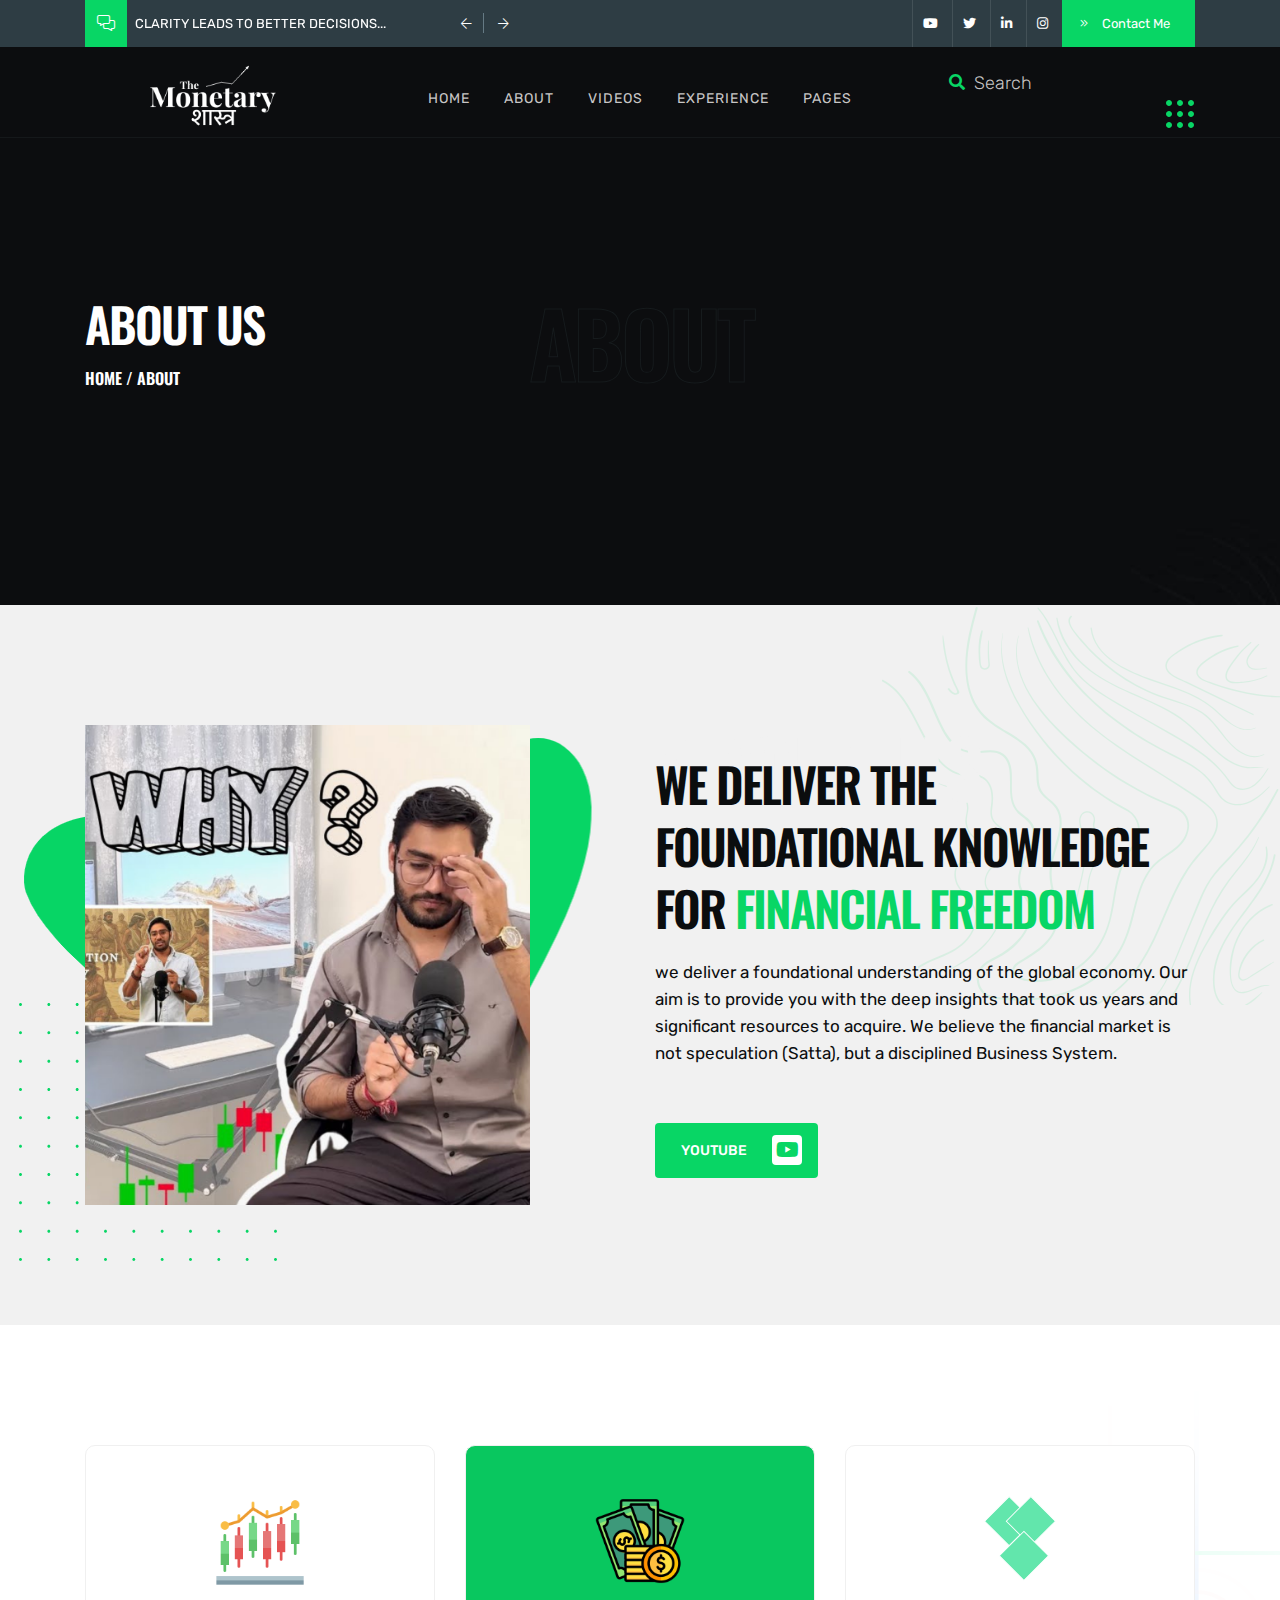
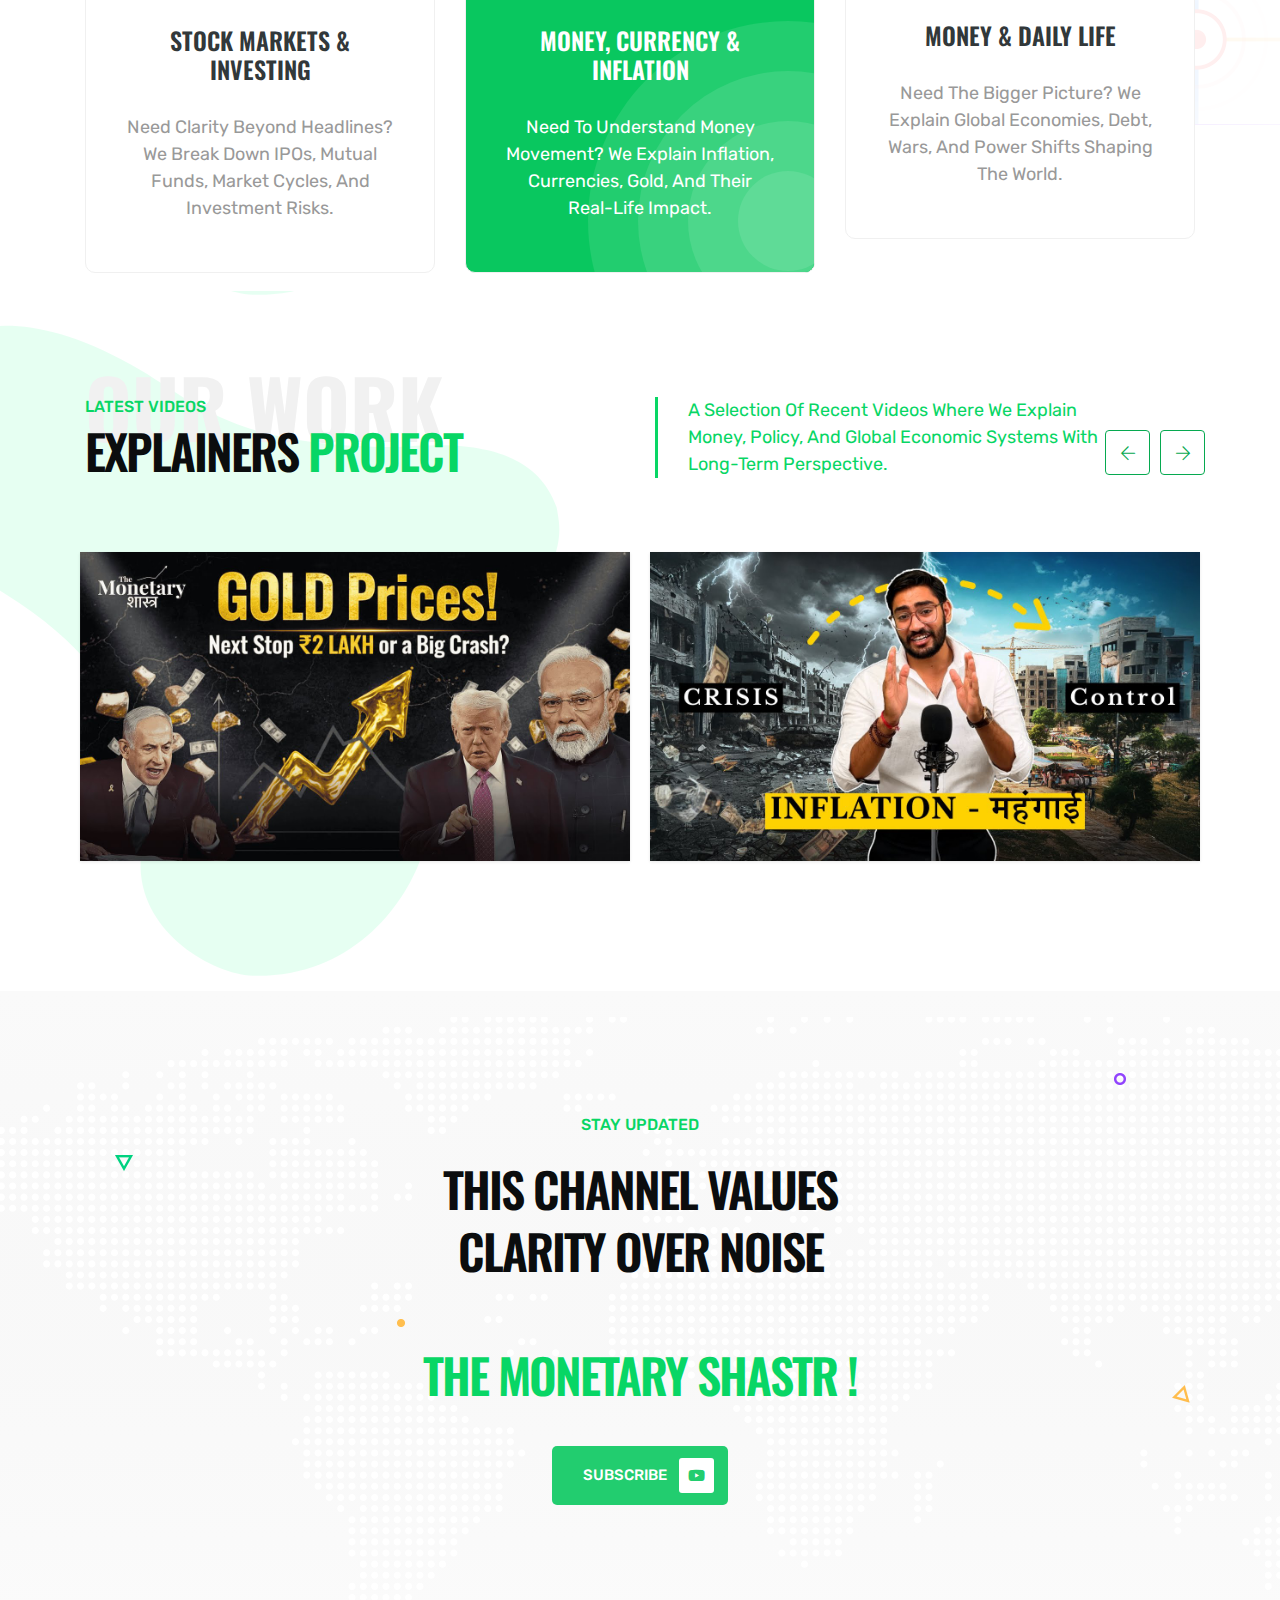
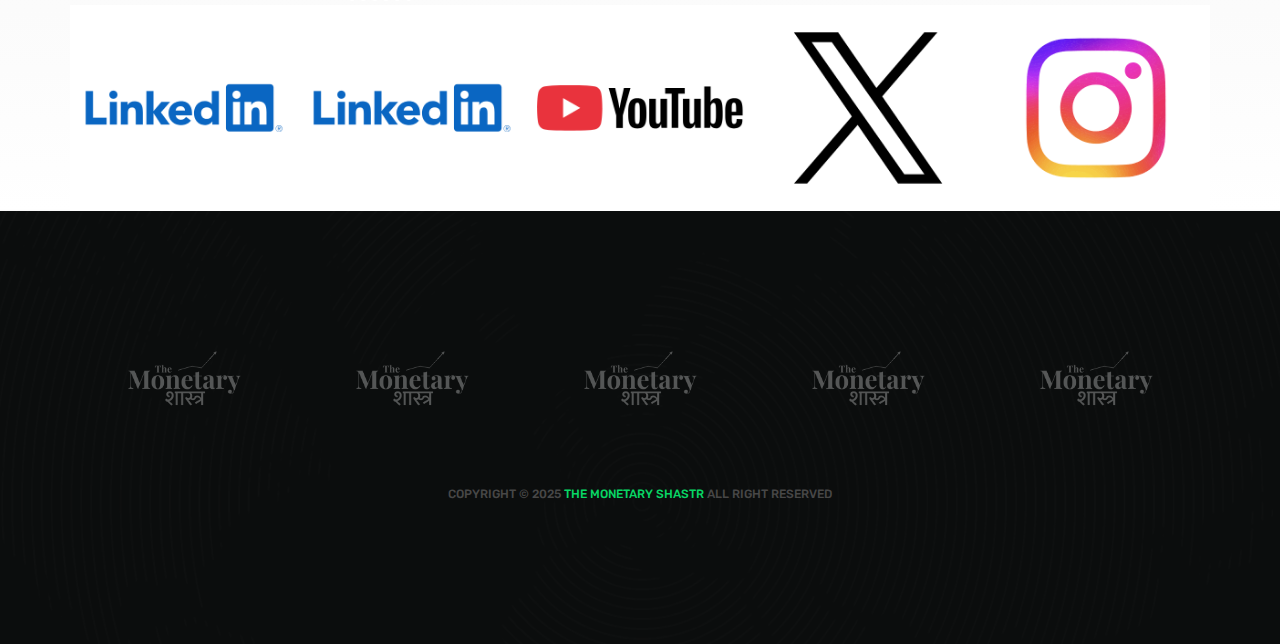
<file: about.html>
<!DOCTYPE html>
<html lang="en">
<!--HTML START-->

<head>
    <!--HEAD START-->

    <title>About Us | The Monetary Shastr</title>
    <meta name="description"
        content="Learn about The Monetary Shastr — a platform focused on clarity, logic and real explanations of money and markets." />

    <meta name="keywords"
        content="Monetary Shastr, Indian Economy, Stock Market India, Inflation Explained, Mutual Funds, IPO Analysis, Geopolitics Economy" />

    <meta name="author" content="The Monetary Shastr" />

    <!-- Open Graph (for WhatsApp, LinkedIn, Facebook) -->
    <meta property="og:title" content="The Monetary Shastr" />
    <meta property="og:description"
        content="Clarity over noise. Understand money, markets and the economy the right way." />
    <meta property="og:image" content="https://monetaryshastr.com/assets/img/logo/seo-banner.jpg" />
    <meta property="og:url" content="https://monetaryshastr.com" />
    <meta property="og:type" content="website" />

    <!-- Twitter Card -->
    <meta name="twitter:card" content="summary_large_image" />
    <meta name="twitter:title" content="The Monetary Shastr" />
    <meta name="twitter:description" content="Breaking down the economy, markets and money — without hype." />
    <meta name="twitter:image" content="https://monetaryshastr.com/assets/img/logo/seo-banner.jpg" />

    <link rel="icon" type="image/png" href="assets/img/logo/logo.png" />
    <!--::::: SUPPORT META :::::::-->
    <meta charset="utf-8">
    <meta name="viewport" content="width=device-width, initial-scale=1">

    <!--::::: ALL CSS CALLING :::::::-->
    <link rel="stylesheet" href="assets/css/plugins/animate.min.css">
    <link rel="stylesheet" href="assets/css/plugins/bootstrap.min.css">
    <link rel="stylesheet" href="assets/css/plugins/fontawesome.css">
    <link rel="stylesheet" href="assets/css/plugins/modal-video.min.css">
    <link rel="stylesheet" href="assets/css/plugins/stellarnav.css">
    <link rel="stylesheet" href="assets/css/plugins/owl.carousel.css">
    <link rel="stylesheet" href="assets/css/typography.css">
    <link rel="stylesheet" href="assets/css/theme.css">
    <link rel="stylesheet" href="assets/css/inner.css">
    <link rel="stylesheet" href="assets/css/button.css">
    <link rel="stylesheet" href="assets/css/responsive.css">

</head>
<!--HEADE END-->

<body><!--BODY START-->

    <!--PLACEHOLDER AREA START-->
    <div class="preloader">
        <div class="lds-dual-ring"></div>
    </div>
    <!--PLACEHOLDER AREA END-->

    <div class="site site-white"> <!--::::: SITE AREA START :::::::-->
        <!--::::: BANNER AREA START :::::::-->
        <div class="header-banner-area">
            <div class="container">
                <div class="row">
                    <div class=" col-md-5 align-self-center">
                        <div class="banner-comments">
                            <div class="banner-icon">
                                <i class="fal fa-comments-alt"></i>
                            </div>
                            <div class="banner-carousel owl-carousel">
                                <div class="banner-single-carousel">
                                    <p>Clarity leads to better decisions...</p>
                                </div>
                                <div class="banner-single-carousel">
                                    <p>Understanding comes before opinion...</p>
                                </div>
                            </div>
                        </div>
                    </div>
                    <div class="col-md-7 text-right align-self-center">
                        <div class="banner-social-wrap">
                            <div class="banner-social">
                                <ul>
                                    <li><a href="https://www.youtube.com/@Monetary_Shastr?sub_confirmation=1"
                                            target="_blank" rel="noopener noreferrer"><i class="fab fa-youtube"></i></a>
                                    </li>
                                    <li><a href="https://x.com/ajay_choudhar_y?s=09" target="_blank"
                                            rel="noopener noreferrer"><i class="fab fa-twitter"></i></a>
                                    </li>
                                    <li><a href="https://www.linkedin.com/in/ajay-choudhary-646607219" target="_blank"
                                            rel="noopener noreferrer"><i class="fab fa-linkedin-in" target="_blank"
                                                rel="noopener noreferrer"></i></a></li>
                                    <li><a href="https://www.instagram.com/the._parth" target="_blank"
                                            rel="noopener noreferrer"><i class="fab fa-instagram"></i></a></li>
                                </ul>
                            </div>
                            <div class="banner-contact">
                                <a href="#" class="contact-btn"><i class="fal fa-angle-double-right"></i> Contact Me</a>
                            </div>
                        </div>
                    </div>
                </div>
            </div>
        </div>
        <!--::::: BANNER AREA END :::::::-->

        <!--::::: HEADER AREA START :::::::-->
        <div class="header-area header-main" id="header">
            <!--scroll to up btn-->
            <a href="#home" class="up-btn"><i class="fal fa-angle-up"></i></a>
            <div class="container">
                <div class="row">
                    <div class="col-6 col-lg-3 align-self-center">
                        <a href="index.html" class="logo"><img src="assets/img/logo/logo.png" alt=""></a>
                    </div>
                    <div class="col-6 text-center align-self-center">
                        <div class="main-menu">
                            <div class="stellarnav">
                                <ul class="navbarmneuclass">
                                    <li><a href="index.html">Home</a></li>
                                    <li><a href="index.html">About</a></li>
                                    <li><a href="index.html">Videos</a></li>
                                    <li><a href="index.html">Experience</a></li>
                                    <li><a href="">Pages</a>
                                        <ul>
                                            <li><a href="about.html">About</a></li>
                                            <li><a href="portfolio.html">All Videos</a></li>
                                            <li><a href="contact.html">Contact Us</a></li>
                                        </ul>
                                    </li>
                                </ul>
                            </div>
                        </div>
                    </div>
                    <div class="d-none d-lg-block col-lg-3 align-self-center text-right">
                        <div class="search-area">
                            <div class="search-box">
                                <form action="#">
                                    <input type="search" placeholder="Search">
                                </form>
                                <div class="search-btn">
                                    <a href="#"><i class="fas fa-search"></i></a>
                                </div>
                            </div>
                            <div class="grid-menu" id="grid-side">
                                <img src="assets/img/icon/hamburger.svg" alt="">
                            </div>
                        </div>
                    </div>
                </div>
            </div>
            <div class="slide-widgest-wrap" id="slide-widgest">
                <div class="side-widgest" id="side-content">
                    <div class="side-close" id="close-btn">
                        <i class="fal fa-times"></i>
                    </div>
                    <div class="logo">
                        <a href="#"><img src="assets/img/logo/logo.png" alt=""></a>
                    </div>
                    <div class="side-content">
                        <p>The Monetary Shastr breaks down money, markets, and the global economy in a clear and simple
                            way.
                            No noise, no hype — just facts, logic, and real explanations of how the system actually
                            works.

                            From global currencies to India’s economy, we explain what’s happening, why it matters, and
                            what it means for you.

                            👉 Follow The Monetary Shastr on all social media platforms and stay connected with real
                            financial insights.</p>
                    </div>
                    <div class="side-social">
                        <ul>
                            <li><a href="https://www.youtube.com/@Monetary_Shastr?sub_confirmation=1" target="_blank"
                                    rel="noopener noreferrer"><i class="fab fa-youtube"></i></a>
                            </li>
                            <li><a href="https://x.com/ajay_choudhar_y?s=09" target="_blank"
                                    rel="noopener noreferrer"><i class="fab fa-twitter"></i></a></li>
                            <li><a href="https://www.linkedin.com/in/ajay-choudhary-646607219" target="_blank"
                                    rel="noopener noreferrer"><i class="fab fa-linkedin-in"></i></a></li>
                            <li><a href="https://www.instagram.com/the._parth" target="_blank"
                                    rel="noopener noreferrer"><i class="fab fa-instagram"></i></a></li>
                        </ul>
                    </div>
                </div>
            </div>
        </div>
        <!--::::: HEADER AREA END :::::::-->

        <!--:::::WELCOME ATRA START :::::::-->
        <div class="welcome-area-wrap"
            style="background: url(assets/img/bg/inner-header-bg.jpg);background-size: cover;background-position: center;"
            id="home">
            <!--::::: WELCOME CAROUSEL START :::::::-->
            <div class="welcome-area inner">
                <div class="container">
                    <div class="row">
                        <div class="col-lg-4">
                            <div class="inner-wlc">
                                <h2>About Us</h2>
                                <h3><a href="index.html">home</a>&nbsp;/&nbsp;About</h3>
                            </div>
                        </div>
                        <div class="col-lg-4 text-center">
                            <div class="inner-filltext">
                                <h1>About</h1>
                            </div>
                        </div>
                    </div>
                </div>
            </div>
            <!--::::: WELCOME CAROUSEL END:::::::-->
        </div>
        <!--:::::WELCOME AREA END :::::::-->


        <!--:::::ABOUT AREA START :::::::-->
        <div class="about-area about-area-primery section-padding" id="about">
            <div class="container">
                <div class="row">
                    <div class="col-lg-5 align-self-center">
                        <div class="about-shape">
                            <div class="about-img-section text-center"
                                style="background-image: url(assets/img/about/about1.png);background-size: cover;background-position: center">

                            </div>
                        </div>
                    </div>
                    <div class="col-lg-6 offset-lg-1 align-self-center">
                        <div class="primery-heading">
                            <strong class="filltext">About us</strong>
                            <h2>We Deliver the Foundational Knowledge for <span>Financial Freedom</span></h2>
                            <div class="space-20"></div>
                            <p>we deliver a foundational understanding of the global economy. Our aim is to provide you
                                with the deep insights that took us years and significant resources to acquire. We
                                believe the financial market is not speculation (Satta), but a disciplined Business
                                System.</p>
                            <div class="space-40"></div>
                            <a href="https://www.youtube.com/@Monetary_Shastr?sub_confirmation=1" target="_blank"
                                rel="noopener noreferrer" class="cbtn cbnt1 fadeInDown animated">YouTube<i
                                    class="fab fa-youtube"></i></a>
                        </div>
                    </div>
                </div>
            </div>
        </div>
        <!--:::::ABOUT AREA END :::::::-->

        <!--:::::SERVICE AREA START :::::::-->
        <div class="service-area service-primery padding-top" id="service">
            <div class="container">
                <div class="row">
                    <div class="col-lg-4">
                        <div class="single-service pricing2">
                            <div class="service-icon">
                                <img src="assets/img/icon/service1.png" alt="">
                            </div>
                            <div class="service-text">
                                <h4>Stock Markets & Investing</h4>
                                <p>Need clarity beyond headlines? We break down IPOs, mutual funds, market cycles,
                                    and
                                    investment risks.</p>
                            </div>
                            <div class="circles-wrap">
                                <div class="circles">
                                    <span class="circle circle-1"></span>
                                    <span class="circle circle-2"></span>
                                    <span class="circle circle-3"></span>
                                    <span class="circle circle-4"></span>
                                </div>
                            </div>
                        </div>
                    </div>
                    <div class="col-lg-4">
                        <div class="single-service active pricing2">
                            <div class="service-icon">
                                <img src="assets/img/icon/service2.png" alt="">
                            </div>
                            <div class="service-text">
                                <h4>Money, Currency & Inflation</h4>
                                <p>Need to understand money movement? We explain inflation, currencies, gold, and
                                    their
                                    real-life impact.</p>
                            </div>

                            <div class="circles-wrap">
                                <div class="circles">
                                    <span class="circle circle-1"></span>
                                    <span class="circle circle-2"></span>
                                    <span class="circle circle-3"></span>
                                    <span class="circle circle-4"></span>
                                </div>
                            </div>
                        </div>
                    </div>
                    <div class="col-lg-4">
                        <div class="single-service pricing2">
                            <div class="service-icon">
                                <img src="assets/img/icon/service3.svg" alt="">
                            </div>
                            <div class="service-text">
                                <h4>Money & Daily Life</h4>
                                <p>Need the bigger picture? We explain global economies, debt, wars, and power
                                    shifts
                                    shaping the world.</p>
                            </div>
                            <div class="circles-wrap">
                                <div class="circles">
                                    <span class="circle circle-1"></span>
                                    <span class="circle circle-2"></span>
                                    <span class="circle circle-3"></span>
                                    <span class="circle circle-4"></span>
                                </div>
                            </div>
                        </div>
                    </div>
                </div>
            </div>
        </div>
        <!--:::::SERVICE AREA END :::::::-->

        <!--:::::PROJECT AREA START :::::::-->
        <div class="project-area project-area2 project-area-primery section-padding" id="portfolio">
            <div class="container">
                <div class="row">
                    <div class="col-lg-6 align-self-center">
                        <div class="primery-heading">
                            <strong class="filltext">our Work</strong>
                            <small>Latest Videos</small>
                            <h2> Explainers <span>project</span></h2>
                        </div>
                    </div>
                    <div class="col-lg-5 align-self-center">
                        <div class="primery-info-content">
                            <p>A selection of recent videos where we explain money, policy,
                                and global economic systems with long-term perspective.</p>
                        </div>
                    </div>
                </div>
                <div class="space-60"></div>
                <div class="row">
                    <ul id="da-thumbs" class="da-thumbs portfolio-carousel owl-carousel">
                        <li>
                            <a href="https://youtu.be/Fy6n_qSosl4" target="_blank" rel="noopener noreferrer">
                                <img src="assets/img/project/project1.jpg" alt="">
                                <div><span>Click to watch the Video</span></div>
                            </a>
                        </li>
                        <li>
                            <a href="https://youtu.be/pjtA_cRZRXg" target="_blank" rel="noopener noreferrer">
                                <img src="assets/img/project/project2.jpg" alt="">
                                <div><span>Click to watch the Video</span></div>
                            </a>
                        </li>
                        <li>
                            <a href="https://youtu.be/y9sTkCXJv14" target="_blank" rel="noopener noreferrer">
                                <img src="assets/img/project/project3.jpg" alt="">
                                <div><span>Click to watch the Video</span></div>
                            </a>
                        </li>
                        <li>
                            <a href="https://youtu.be/VTNj5dEWQ7s" target="_blank" rel="noopener noreferrer">
                                <img src="assets/img/project/project4.jpg" alt="">
                                <div>
                                    <span>Click to watch the Video</span>
                                </div>
                            </a>
                        </li>
                        <li>
                            <a href="https://youtu.be/vKqCJzUXUy8" target="_blank" rel="noopener noreferrer">
                                <img src="assets/img/project/project5.jpg" alt="">
                                <div>
                                    <span>Click to watch the Video</span>
                                </div>
                            </a>
                        </li>
                    </ul>
                </div>
            </div>
        </div>
        <!--:::::PROJECT AREA END :::::::-->

        <!--:::::CALL TO ACTION AREA START :::::::-->
        <div class="cta-area padding-top cta-primery"
            style="background-image: url(assets/img/bg/world-map.svg);background-position: center;background-size: cover;background-repeat: no-repeat;"
            id="contact">
            <div class="container">
                <div class="row">
                    <div class="col-lg-6 m-auto text-center">
                        <div class="primery-heading cta-heading">
                            <small>Stay Updated</small>
                            <div class="space-20"></div>
                            <h2>This channel values clarity over noise<br><br><span>The Monetary
                                    Shastr
                                    !</span></h2>
                        </div>
                        <div class="space-40"></div>
                        <div>
                            <a href="https://www.youtube.com/@Monetary_Shastr?sub_confirmation=1" target="_blank"
                                rel="noopener noreferrer" class="subscribe-btn">subscribe <i
                                    class="fab fa-youtube "></i></a>
                        </div>
                    </div>
                </div>
            </div>
            <div class="space-100"></div>
            <!--:::::SOCIAL AREA START :::::::-->

            <div class="social-area">
                <div class="container">
                    <div class="row">
                        <div class="col-lg">
                            <div class="single-social">
                                <div class="sinlge-social-hover" style="background: url(assets/img/social/social1.png);background-position: center;-webkit-background-size: cover;
                                            background-size: cover;">
                                    <a href="https://www.linkedin.com/in/ajay-choudhary-646607219" target="_blank"
                                        rel="noopener noreferrer">
                                        <span class="single-social-icon">
                                            <i class="fab fa-linkedin-in"></i>
                                        </span>
                                        <p class="single-soicial-text">
                                            Join Our LinkedIn Network
                                        </p>
                                    </a>
                                </div>
                            </div>
                        </div>
                        <div class="col-lg">
                            <div class="single-social">
                                <div class="sinlge-social-hover" style="background: url(assets/img/social/social2.png);background-position: center;-webkit-background-size: cover;
                                            background-size: cover;">
                                    <a href="https://www.linkedin.com/company/the-monetary-shastr/" target="_blank"
                                        rel="noopener noreferrer">
                                        <span class="single-social-icon">
                                            <i class="fab fa-linkedin-in"></i>
                                        </span>
                                        <p class="single-soicial-text">
                                            Join Our Monetary Shastr LinkedIn
                                        </p>
                                    </a>
                                </div>
                            </div>
                        </div>
                        <div class="col-lg">
                            <div class="single-social">
                                <div class="sinlge-social-hover" style="background: url(assets/img/social/social3.png);background-position: center;-webkit-background-size: cover;
                                            background-size: cover;">
                                    <a href="https://youtube.com/@monetary_shastr?si=I6QUMTegn42OleG0" target="_blank"
                                        rel="noopener noreferrer">
                                        <span class="single-social-icon">
                                            <i class="fab fa-youtube"></i>
                                        </span>
                                        <p class="single-soicial-text">
                                            Join Our YouTube Community
                                        </p>
                                    </a>
                                </div>
                            </div>
                        </div>
                        <div class="col-lg">
                            <div class="single-social">
                                <div class="sinlge-social-hover" style="background: url(assets/img/social/social4.png);background-position: center;-webkit-background-size: cover;
                                            background-size: cover;">
                                    <a href="https://x.com/ajay_choudhar_y?s=09" target="_blank"
                                        rel="noopener noreferrer">
                                        <span class="single-social-icon">
                                            <i class="fab fa-twitter"></i>
                                        </span>
                                        <p class="single-soicial-text">
                                            Follow Us on <br>X
                                        </p>
                                    </a>
                                </div>
                            </div>
                        </div>
                        <div class="col-lg">
                            <div class="single-social">
                                <div class="sinlge-social-hover" style="background: url(assets/img/social/social5.png);background-position: center;-webkit-background-size: cover;
                                            background-size: cover;">
                                    <a href="https://www.instagram.com/the._parth" target="_blank"
                                        rel="noopener noreferrer">
                                        <span class="single-social-icon">
                                            <i class="fab fa-instagram"></i>
                                        </span>
                                        <p class="single-soicial-text">
                                            Follow Us on Instagram
                                        </p>
                                    </a>
                                </div>
                            </div>
                        </div>
                    </div>
                </div>
            </div>
            <!--:::::SOCIAL AREA END :::::::-->
            <img src="assets/img/icon/cta1.png" alt="" class="cta-shape cta-shap1">
            <img src="assets/img/icon/cta2.png" alt="" class="cta-shape cta-shap2">
            <img src="assets/img/icon/cta3.png" alt="" class="cta-shape cta-shap3">
            <img src="assets/img/icon/cta4.png" alt="" class="cta-shape cta-shap4">
            <img src="assets/img/icon/cta5.png" alt="" class="cta-shape cta-shap5">
        </div>
        <!--:::::CALL TO ACTION AREA END :::::::-->


        <!--:::::FOOTER AREA START :::::::-->
        <div class="footer-area section-padding"
            style="background-image: url(assets/img/bg/footer-bg.png);background-size: cover;background-position: center;background-repeat: no-repeat;">
            <!--:::::LOGO AREA START :::::::-->
            <div class="logo-carousel">
                <div class="container">
                    <div class="row">
                        <div class="logos owl-carousel">
                            <div class="single-logo-table">
                                <div class="single-logo-table-cell">
                                    <img src="assets/img/logo/logo.png" alt="">
                                </div>
                            </div>
                            <div class="single-logo-table">
                                <div class="single-logo-table-cell">
                                    <img src="assets/img/logo/logo.png" alt="">
                                </div>
                            </div>
                            <div class="single-logo-table">
                                <div class="single-logo-table-cell">
                                    <img src="assets/img/logo/logo.png" alt="">
                                </div>
                            </div>
                            <div class="single-logo-table">
                                <div class="single-logo-table-cell">
                                    <img src="assets/img/logo/logo.png" alt="">
                                </div>
                            </div>
                            <div class="single-logo-table">
                                <div class="single-logo-table-cell">
                                    <img src="assets/img/logo/logo.png" alt="">
                                </div>
                            </div>
                            <div class="single-logo-table">
                                <div class="single-logo-table-cell">
                                    <img src="assets/img/logo/logo.png" alt="">
                                </div>
                            </div>
                        </div>
                    </div>
                </div>
            </div>
            <div class="space-10"></div>
            <!--:::::LOGO AREA END :::::::-->
            <div class="container">
                <div class="row">
                    <div class="col-lg-6 m-auto text-center">
                        <div class="footer-menu">

                        </div>
                        <div class="space-40"></div>
                        <div class="copyright">
                            <p>Copyright © 2025 <span> The Monetary Shastr </span> all right reserved</p>
                        </div>
                    </div>
                </div>
            </div>
        </div>
        <!--:::::FOOTER AREA END :::::::-->

    </div> <!--:::::SITE AREA END :::::::-->



    <!--:::::ALL JS FILES :::::::-->
    <script src="assets/js/plugins/jQuery.2.1.0.min.js"></script>
    <script src="assets/js/plugins/bootstrap.min.js"></script>
    <script src="assets/js/plugins/jquery.nav.js"></script>
    <script src="assets/js/plugins/jquery.waypoints.min.js"></script>
    <script src="assets/js/plugins/jquery-modal-video.min.js"></script>
    <script src="assets/js/plugins/stellarnav.js"></script>
    <script src="assets/js/plugins/popper.min.js"></script>
    <script src="assets/js/plugins/owl.carousel.js"></script>
    <script src="assets/js/plugins/wow.min.js"></script>
    <script src="assets/js/plugins/appear.js"></script>
    <script src="assets/js/plugins/easypiechart.min.js"></script>
    <script src="assets/js/plugins/animatenumber.min.js"></script>
    <script src="assets/js/plugins/bars.js"></script>
    <script src="assets/js/plugins/circle-progress.js"></script>
    <script src="assets/js/plugins/jquery.hoverdir.js"></script>
    <script src="assets/js/plugins/isotop.v3.0.4.min.js"></script>
    <script src="assets/js/main.js"></script>


</body>
<!--body end-->

</html>
<!--html end-->
</file>
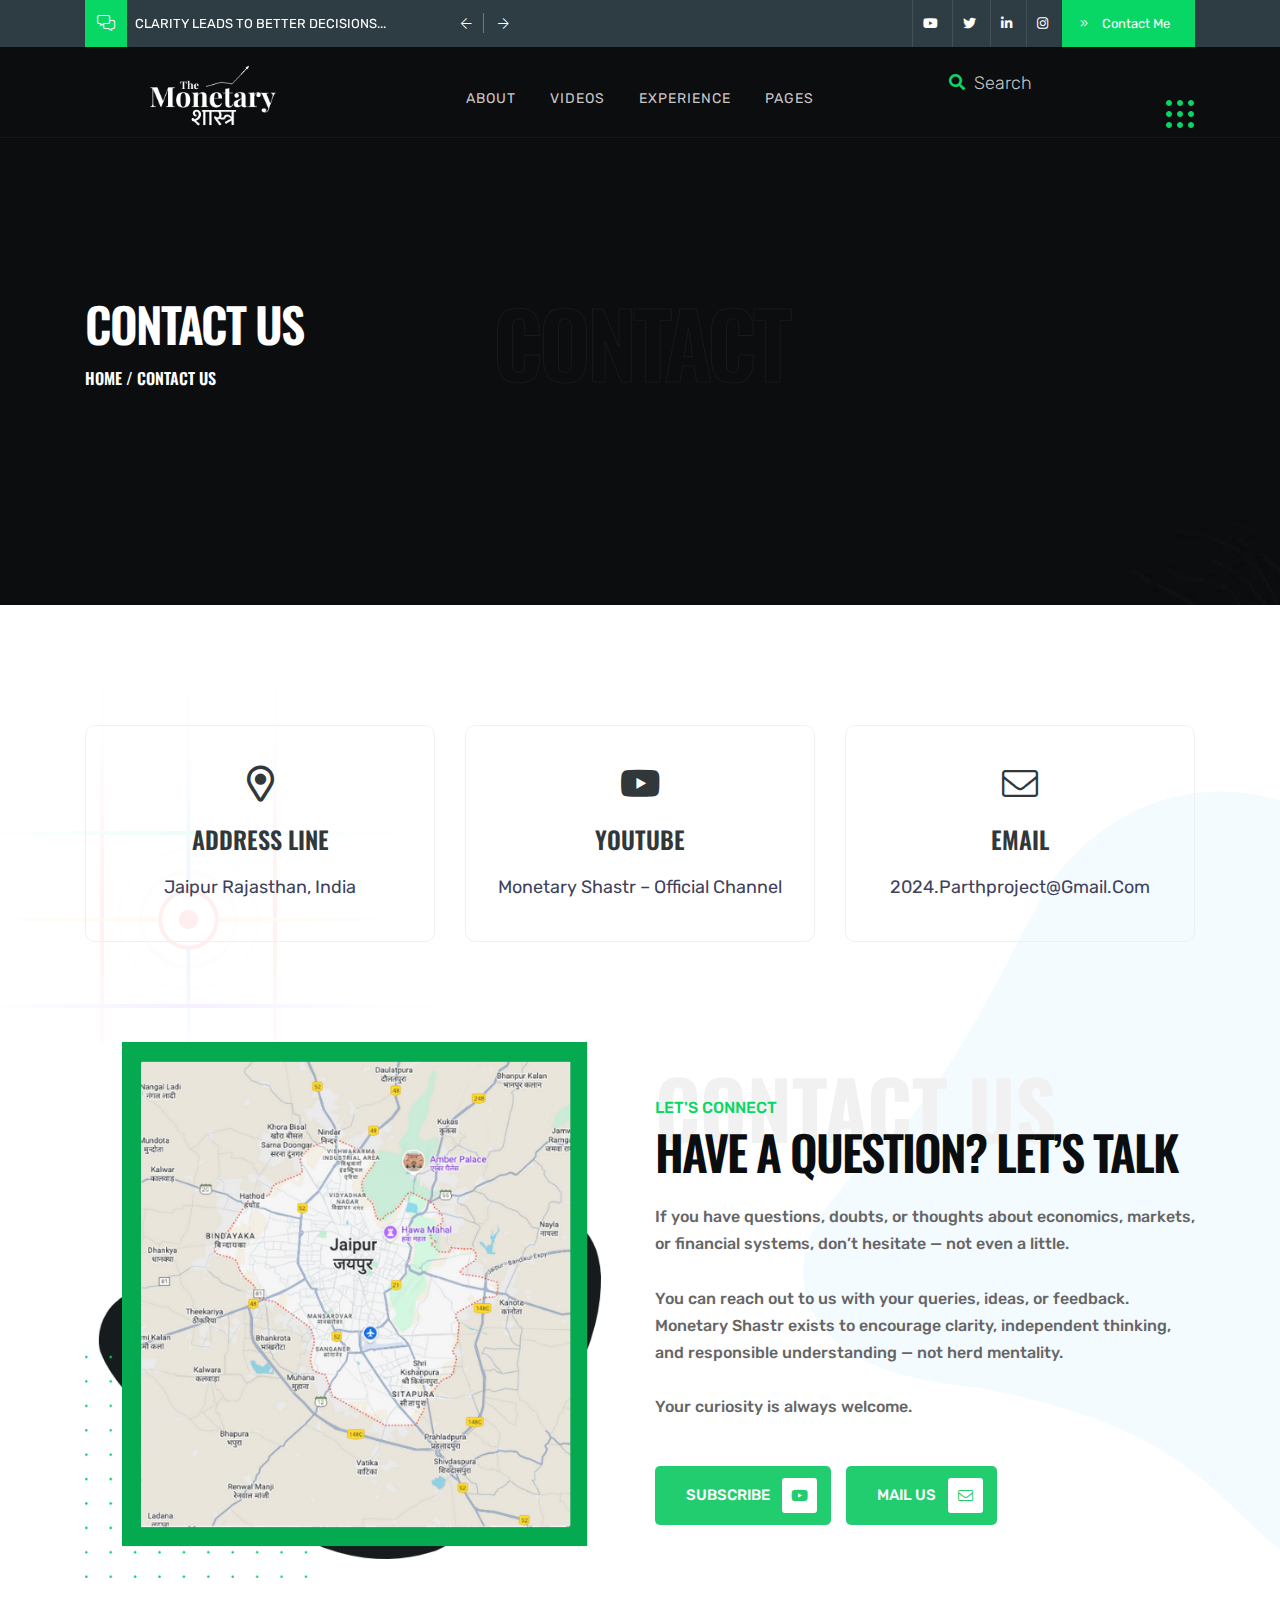
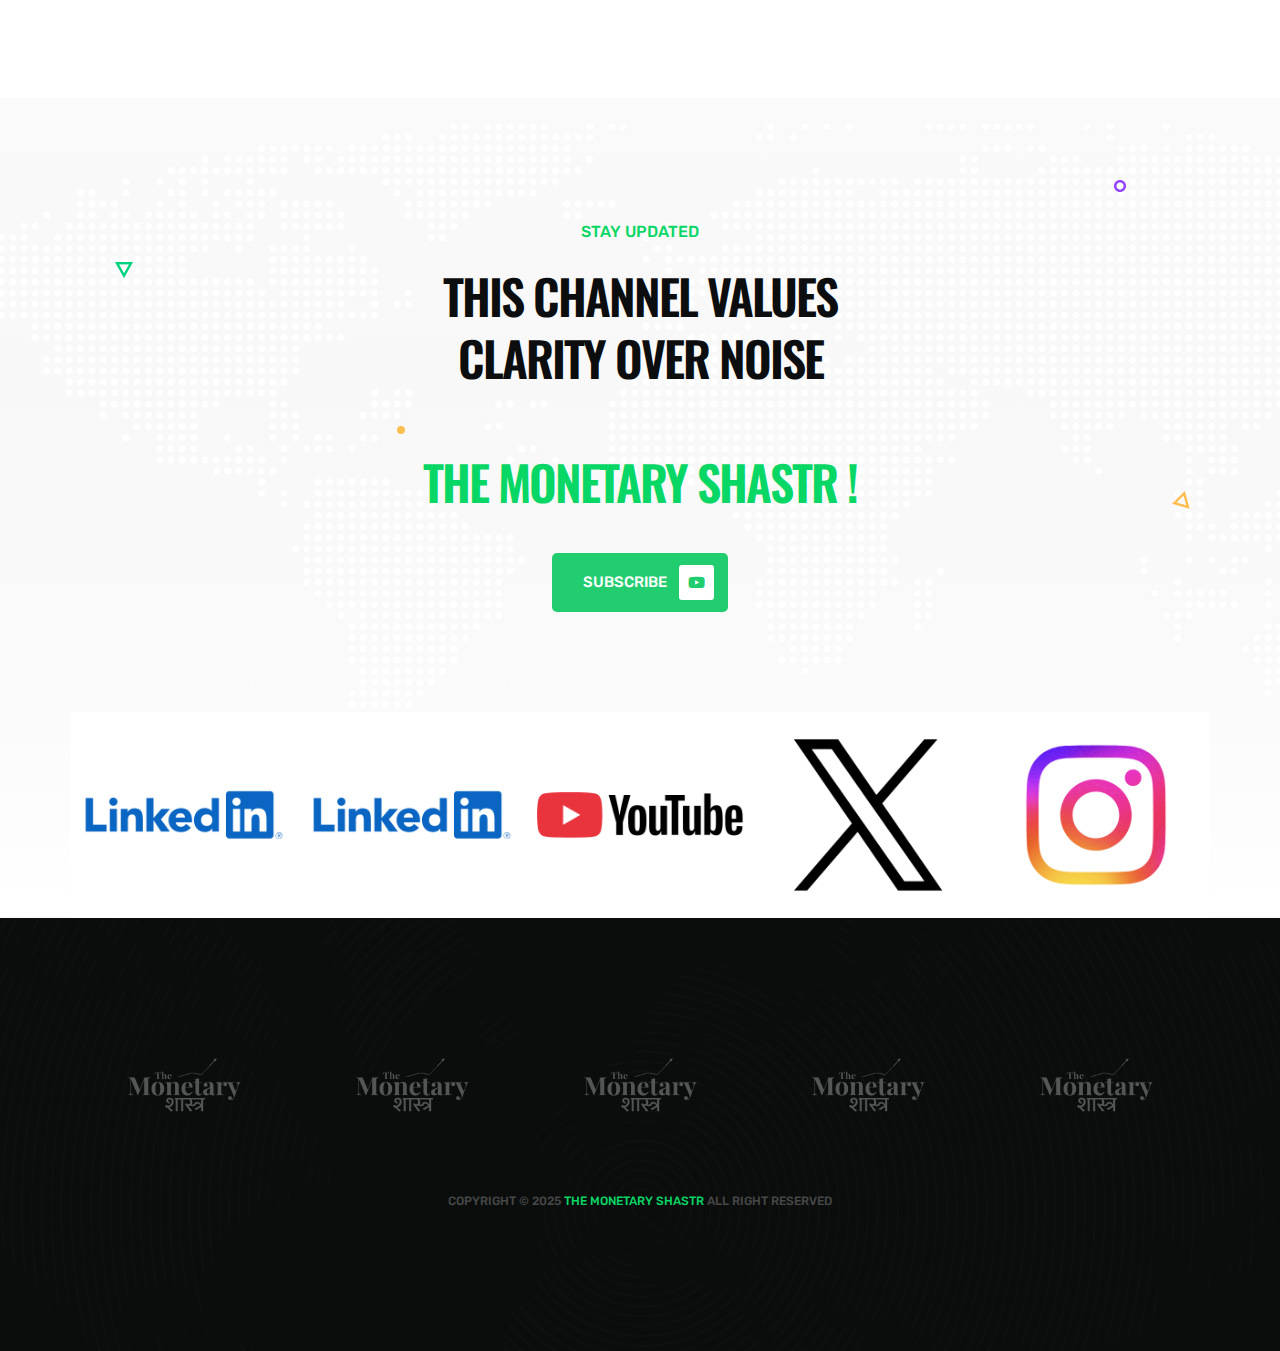
<file: contact.html>
<!DOCTYPE html>
<html lang="en">
<!--HTML START-->

<head>
    <!--HEAD START-->
    <title>Contact Us | The Monetary Shastr</title>
    <meta name="description"
        content="Get in touch with The Monetary Shastr. Ask questions, share feedback, or connect with us directly.">

    <meta name="keywords"
        content="Monetary Shastr, Indian Economy, Stock Market India, Inflation Explained, Mutual Funds, IPO Analysis, Geopolitics Economy" />

    <meta name="author" content="The Monetary Shastr" />

    <!-- Open Graph (for WhatsApp, LinkedIn, Facebook) -->
    <meta property="og:title" content="The Monetary Shastr" />
    <meta property="og:description"
        content="Clarity over noise. Understand money, markets and the economy the right way." />
    <meta property="og:image" content="https://monetaryshastr.com/assets/img/logo/seo-banner.jpg" />
    <meta property="og:url" content="https://monetaryshastr.com/contact.html" />
    <meta property="og:type" content="website" />

    <!-- Twitter Card -->
    <meta name="twitter:card" content="summary_large_image" />
    <meta name="twitter:title" content="The Monetary Shastr" />
    <meta name="twitter:description" content="Breaking down the economy, markets and money — without hype." />
    <meta name="twitter:image" content="https://monetaryshastr.com/assets/img/logo/seo-banner.jpg" />

    <link rel="icon" type="image/png" href="assets/img/logo/logo.png" />

    <!--::::: support meta :::::::-->
    <meta charset="utf-8">
    <meta name="viewport" content="width=device-width, initial-scale=1">

    <!--::::: ALL CSS CALLING :::::::-->
    <link rel="stylesheet" href="assets/css/plugins/animate.min.css">
    <link rel="stylesheet" href="assets/css/plugins/bootstrap.min.css">
    <link rel="stylesheet" href="assets/css/plugins/fontawesome.css">
    <link rel="stylesheet" href="assets/css/plugins/modal-video.min.css">
    <link rel="stylesheet" href="assets/css/plugins/stellarnav.css">
    <link rel="stylesheet" href="assets/css/plugins/owl.carousel.css">
    <link rel="stylesheet" href="assets/css/typography.css">
    <link rel="stylesheet" href="assets/css/theme.css">
    <link rel="stylesheet" href="assets/css/inner.css">
    <link rel="stylesheet" href="assets/css/button.css">
    <link rel="stylesheet" href="assets/css/responsive.css">

</head><!--HEADE END-->

<body><!--BODY START-->

    <!--PLACEHOLDER AREA START-->
    <div class="preloader">
        <div class="lds-dual-ring"></div>
    </div>
    <!--PLACEHOLDER AREA END-->

    <div class="site site-white"> <!--::::: SITE AREA START :::::::-->

        <!--::::: BANNER AREA START :::::::-->
        <div class="header-banner-area">
            <div class="container">
                <div class="row">
                    <div class=" col-md-5 align-self-center">
                        <div class="banner-comments">
                            <div class="banner-icon">
                                <i class="fal fa-comments-alt"></i>
                            </div>
                            <div class="banner-carousel owl-carousel">
                                <div class="banner-single-carousel">
                                    <p>Clarity leads to better decisions...</p>
                                </div>
                                <div class="banner-single-carousel">
                                    <p>Understanding comes before opinion...</p>
                                </div>
                            </div>
                        </div>
                    </div>
                    <div class="col-md-7 text-right align-self-center">
                        <div class="banner-social-wrap">
                            <div class="banner-social">
                                <ul>
                                    <li><a href="https://www.youtube.com/@Monetary_Shastr?sub_confirmation=1"
                                            target="_blank" rel="noopener noreferrer"><i class="fab fa-youtube"></i></a>
                                    </li>
                                    <li><a href="https://x.com/ajay_choudhar_y?s=09" target="_blank"
                                            rel="noopener noreferrer"><i class="fab fa-twitter"></i></a>
                                    </li>
                                    <li><a href="https://www.linkedin.com/in/ajay-choudhary-646607219" target="_blank"
                                            rel="noopener noreferrer"><i class="fab fa-linkedin-in" target="_blank"
                                                rel="noopener noreferrer"></i></a></li>
                                    <li><a href="https://www.instagram.com/the._parth" target="_blank"
                                            rel="noopener noreferrer"><i class="fab fa-instagram"></i></a></li>
                                </ul>
                            </div>
                            <div class="banner-contact">
                                <a href="#" class="contact-btn"><i class="fal fa-angle-double-right"></i> Contact Me</a>
                            </div>
                        </div>
                    </div>
                </div>
            </div>
        </div>
        <!--::::: BANNER AREA END :::::::-->

        <!--::::: HEADER AREA START :::::::-->
        <div class="header-area header-main" id="header">
            <!--scroll to up btn-->
            <a href="#home" class="up-btn"><i class="fal fa-angle-up"></i></a>
            <div class="container">
                <div class="row">
                    <div class="col-6 col-lg-3 align-self-center">
                        <a href="index.html" class="logo"><img src="assets/img/logo/logo.png" alt=""></a>
                    </div>
                    <div class="col-6 text-center align-self-center">
                        <div class="main-menu">
                            <div class="stellarnav">
                                <ul class="navbarmneuclass">
                                    <li><a href="index.html">About</a></li>
                                    <li><a href="index.html">Videos</a></li>
                                    <li><a href="index.html">Experience</a></li>
                                    <li><a href="">Pages</a>
                                        <ul>
                                            <li><a href="about.html">About</a></li>
                                            <li><a href="portfolio.html">All Videos</a></li>
                                            <li><a href="contact.html">Contact Us</a></li>
                                        </ul>
                                    </li>
                                </ul>
                            </div>
                        </div>
                    </div>
                    <div class="d-none d-lg-block col-lg-3 align-self-center text-right">
                        <div class="search-area">
                            <div class="search-box">
                                <form action="#">
                                    <input type="search" placeholder="Search">
                                </form>
                                <div class="search-btn">
                                    <a href="#"><i class="fas fa-search"></i></a>
                                </div>
                            </div>
                            <div class="grid-menu" id="grid-side">
                                <img src="assets/img/icon/hamburger.svg" alt="">
                            </div>
                        </div>
                    </div>
                </div>
            </div>
            <div class="slide-widgest-wrap" id="slide-widgest">
                <div class="side-widgest" id="side-content">
                    <div class="side-close" id="close-btn">
                        <i class="fal fa-times"></i>
                    </div>
                    <div class="logo">
                        <a href="#"><img src="assets/img/logo/logo.png" alt=""></a>
                    </div>
                    <div class="side-content">
                        <p>The Monetary Shastr breaks down money, markets, and the global economy in a clear and simple
                            way.
                            No noise, no hype — just facts, logic, and real explanations of how the system actually
                            works.

                            From global currencies to India’s economy, we explain what’s happening, why it matters, and
                            what it means for you.

                            👉 Follow The Monetary Shastr on all social media platforms and stay connected with real
                            financial insights.</p>
                    </div>
                    <div class="side-social">
                        <ul>
                            <li><a href="https://www.youtube.com/@Monetary_Shastr?sub_confirmation=1" target="_blank"
                                    rel="noopener noreferrer"><i class="fab fa-youtube"></i></a>
                            </li>
                            <li><a href="https://x.com/ajay_choudhar_y?s=09" target="_blank"
                                    rel="noopener noreferrer"><i class="fab fa-twitter"></i></a></li>
                            <li><a href="https://www.linkedin.com/in/ajay-choudhary-646607219" target="_blank"
                                    rel="noopener noreferrer"><i class="fab fa-linkedin-in"></i></a></li>
                            <li><a href="https://www.instagram.com/the._parth" target="_blank"
                                    rel="noopener noreferrer"><i class="fab fa-instagram"></i></a></li>
                        </ul>
                    </div>
                </div>
            </div>
        </div>
        <!--::::: HEADER AREA END :::::::-->
        <!--:::::WELCOME ATRA START :::::::-->
        <div class="welcome-area-wrap"
            style="background: url(assets/img/bg/inner-header-bg.jpg);background-size: cover;background-position: center;"
            id="home">

            <!--::::: WELCOME CAROUSEL START :::::::-->
            <div class="welcome-area inner">
                <div class="container">
                    <div class="row">
                        <div class="col-lg-4">
                            <div class="inner-wlc">
                                <h2>Contact Us</h2>
                                <h3><a href="index.html">home</a>&nbsp;/&nbsp;Contact Us</h3>
                            </div>
                        </div>
                        <div class="col-lg-4 text-center">
                            <div class="inner-filltext">
                                <h1>Contact</h1>
                            </div>
                        </div>
                    </div>
                </div>
            </div>
            <!--::::: WELCOME CAROUSEL END:::::::-->
        </div>
        <!--:::::WELCOME AREA END :::::::-->


        <!--:::::CONTACT AREA START :::::::-->
        <div class="contact-page-area inner-bg-shpes section-padding">
            <div class="container">
                <div class="row justify-content-center">
                    <div class="col-lg-4 text-center">
                        <div class="contact__card">
                            <div class="contact__card__icon">
                                <i class="far fa-map-marker-alt"></i>
                            </div>
                            <h4>Address Line</h4>
                            <ul>
                                <li><a href="#">Jaipur Rajasthan, India</a></li>
                            </ul>
                        </div>
                    </div>
                    <div class="col-lg-4 text-center">
                        <div class="contact__card">
                            <div class="contact__card__icon">
                                <i class="fab fa-youtube"></i>
                            </div>
                            <h4>Youtube</h4>
                            <ul>
                                <li><a href="https://www.youtube.com/@Monetary_Shastr?sub_confirmation=1"
                                        target="_blank" rel="noopener noreferrer">Monetary Shastr – Official Channel</a>
                                </li>

                            </ul>
                        </div>
                    </div>
                    <div class="col-lg-4 text-center">
                        <div class="contact__card">
                            <div class="contact__card__icon">
                                <i class="fal fa-envelope"></i>
                            </div>
                            <h4>Email</h4>
                            <ul>
                                <li><a href="mailto:email@example.com">2024.parthproject@gmail.com</a></li>
                            </ul>
                        </div>
                    </div>
                </div>
                <div class="space-100"></div>
                <div class="row">
                    <div class="col-lg-6 align-self-center">
                        <div class="map mr-lg-4">
                            <img src="assets/img/contact/contact-map.png" alt="">
                        </div>
                    </div>
                    <div class="col-lg-6 align-self-center">
                        <div class="primery-heading">
                            <strong class="filltext">Contact Us</strong>
                            <small>Let's Connect</small>
                            <h2>Have a Question? Let’s Talk</h2>
                        </div>
                        <div class="space-20"></div>
                        <p style="color:#666; font-size:16px; line-height:1.7;">
                            If you have questions, doubts, or thoughts about economics, markets, or financial systems,
                            don’t hesitate — not even a little.
                            <br><br>
                            You can reach out to us with your queries, ideas, or feedback.
                            Monetary Shastr exists to encourage clarity, independent thinking, and responsible
                            understanding —
                            not herd mentality.
                            <br><br>
                            Your curiosity is always welcome.
                        </p>
                        <div class="space-30"></div>

                        <div class="contact-btn-row">
                            <a href="https://www.youtube.com/@Monetary_Shastr?sub_confirmation=1" target="_blank"
                                rel="noopener noreferrer" class="subscribe-btn">
                                Subscribe <i class="fab fa-youtube"></i>
                            </a>

                            <a href="mailto:2024.parthproject@gmail.com" class="subscribe-btn mail-btn">
                                Mail Us <i class="fal fa-envelope"></i>
                            </a>
                        </div>
                    </div>
                </div>
            </div>
            <img src="assets/img/bg/service-bg.svg" alt="" class="inner-shape1">
            <img src="assets/img/bg/inner-bg1.svg" alt="" class="inner-shape2">
        </div>
        <!--:::::CONTACT AREA END :::::::-->

        <!--:::::CALL TO ACTION AREA START :::::::-->
        <div class="cta-area padding-top cta-primery"
            style="background-image: url(assets/img/bg/world-map.svg);background-position: center;background-size: cover;background-repeat: no-repeat;"
            id="contact">
            <div class="container">
                <div class="row">
                    <div class="col-lg-6 m-auto text-center">
                        <div class="primery-heading cta-heading">
                            <small>Stay Updated</small>
                            <div class="space-20"></div>
                            <h2>This channel values clarity over noise<br><br><span>The Monetary
                                    Shastr
                                    !</span></h2>
                        </div>
                        <div class="space-40"></div>
                        <div>
                            <a href="https://www.youtube.com/@Monetary_Shastr?sub_confirmation=1" target="_blank"
                                rel="noopener noreferrer" class="subscribe-btn">subscribe <i
                                    class="fab fa-youtube "></i></a>
                        </div>
                    </div>
                </div>
            </div>
            <div class="space-100"></div>

            <!--:::::SOCIAL AREA START :::::::-->

            <div class="social-area">
                <div class="container">
                    <div class="row">
                        <div class="col-lg">
                            <div class="single-social">
                                <div class="sinlge-social-hover" style="background: url(assets/img/social/social1.png);background-position: center;-webkit-background-size: cover;
                                            background-size: cover;">
                                    <a href="https://www.linkedin.com/in/ajay-choudhary-646607219" target="_blank"
                                        rel="noopener noreferrer">
                                        <span class="single-social-icon">
                                            <i class="fab fa-linkedin-in"></i>
                                        </span>
                                        <p class="single-soicial-text">
                                            Join Our LinkedIn Network
                                        </p>
                                    </a>
                                </div>
                            </div>
                        </div>
                        <div class="col-lg">
                            <div class="single-social">
                                <div class="sinlge-social-hover" style="background: url(assets/img/social/social2.png);background-position: center;-webkit-background-size: cover;
                                            background-size: cover;">
                                    <a href="https://www.linkedin.com/company/the-monetary-shastr/" target="_blank"
                                        rel="noopener noreferrer">
                                        <span class="single-social-icon">
                                            <i class="fab fa-linkedin-in"></i>
                                        </span>
                                        <p class="single-soicial-text">
                                            Join Our Monetary Shastr LinkedIn
                                        </p>
                                    </a>
                                </div>
                            </div>
                        </div>
                        <div class="col-lg">
                            <div class="single-social">
                                <div class="sinlge-social-hover" style="background: url(assets/img/social/social3.png);background-position: center;-webkit-background-size: cover;
                                            background-size: cover;">
                                    <a href="https://youtube.com/@monetary_shastr?si=I6QUMTegn42OleG0" target="_blank"
                                        rel="noopener noreferrer">
                                        <span class="single-social-icon">
                                            <i class="fab fa-youtube"></i>
                                        </span>
                                        <p class="single-soicial-text">
                                            Join Our YouTube Community
                                        </p>
                                    </a>
                                </div>
                            </div>
                        </div>
                        <div class="col-lg">
                            <div class="single-social">
                                <div class="sinlge-social-hover" style="background: url(assets/img/social/social4.png);background-position: center;-webkit-background-size: cover;
                                            background-size: cover;">
                                    <a href="https://x.com/ajay_choudhar_y?s=09" target="_blank"
                                        rel="noopener noreferrer">
                                        <span class="single-social-icon">
                                            <i class="fab fa-twitter"></i>
                                        </span>
                                        <p class="single-soicial-text">
                                            Follow Us on <br>X
                                        </p>
                                    </a>
                                </div>
                            </div>
                        </div>
                        <div class="col-lg">
                            <div class="single-social">
                                <div class="sinlge-social-hover" style="background: url(assets/img/social/social5.png);background-position: center;-webkit-background-size: cover;
                                            background-size: cover;">
                                    <a href="https://www.instagram.com/the._parth" target="_blank"
                                        rel="noopener noreferrer">
                                        <span class="single-social-icon">
                                            <i class="fab fa-instagram"></i>
                                        </span>
                                        <p class="single-soicial-text">
                                            Follow Us on Instagram
                                        </p>
                                    </a>
                                </div>
                            </div>
                        </div>
                    </div>
                </div>
            </div>
            <!--:::::SOCIAL AREA END :::::::-->
            <img src="assets/img/icon/cta1.png" alt="" class="cta-shape cta-shap1">
            <img src="assets/img/icon/cta2.png" alt="" class="cta-shape cta-shap2">
            <img src="assets/img/icon/cta3.png" alt="" class="cta-shape cta-shap3">
            <img src="assets/img/icon/cta4.png" alt="" class="cta-shape cta-shap4">
            <img src="assets/img/icon/cta5.png" alt="" class="cta-shape cta-shap5">
        </div>
        <!--:::::CALL TO ACTION AREA END :::::::-->


        <!--:::::FOOTER AREA START :::::::-->
        <div class="footer-area section-padding"
            style="background-image: url(assets/img/bg/footer-bg.png);background-size: cover;background-position: center;background-repeat: no-repeat;">
            <!--:::::LOGO AREA START :::::::-->
            <div class="logo-carousel">
                <div class="container">
                    <div class="row">
                        <div class="logos owl-carousel">
                            <div class="single-logo-table">
                                <div class="single-logo-table-cell">
                                    <img src="assets/img/logo/logo.png" alt="">
                                </div>
                            </div>
                            <div class="single-logo-table">
                                <div class="single-logo-table-cell">
                                    <img src="assets/img/logo/logo.png" alt="">
                                </div>
                            </div>
                            <div class="single-logo-table">
                                <div class="single-logo-table-cell">
                                    <img src="assets/img/logo/logo.png" alt="">
                                </div>
                            </div>
                            <div class="single-logo-table">
                                <div class="single-logo-table-cell">
                                    <img src="assets/img/logo/logo.png" alt="">
                                </div>
                            </div>
                            <div class="single-logo-table">
                                <div class="single-logo-table-cell">
                                    <img src="assets/img/logo/logo.png" alt="">
                                </div>
                            </div>
                            <div class="single-logo-table">
                                <div class="single-logo-table-cell">
                                    <img src="assets/img/logo/logo.png" alt="">
                                </div>
                            </div>
                        </div>
                    </div>
                </div>
            </div>
            <div class="space-10"></div>
            <!--:::::LOGO AREA END :::::::-->
            <div class="container">
                <div class="row">
                    <div class="col-lg-6 m-auto text-center">
                        <div class="footer-menu">

                        </div>
                        <div class="space-40"></div>
                        <div class="copyright">
                            <p>Copyright © 2025 <span> The Monetary Shastr </span> all right reserved</p>
                        </div>
                    </div>
                </div>
            </div>
        </div>
        <!--:::::FOOTER AREA END :::::::-->
    </div> <!--:::::SITE AREA END :::::::-->



    <!--:::::ALL JS FILES :::::::-->
    <script src="assets/js/plugins/jQuery.2.1.0.min.js"></script>
    <script src="assets/js/plugins/bootstrap.min.js"></script>
    <script src="assets/js/plugins/jquery.nav.js"></script>
    <script src="assets/js/plugins/jquery.waypoints.min.js"></script>
    <script src="assets/js/plugins/jquery-modal-video.min.js"></script>
    <script src="assets/js/plugins/stellarnav.js"></script>
    <script src="assets/js/plugins/popper.min.js"></script>
    <script src="assets/js/plugins/owl.carousel.js"></script>
    <script src="assets/js/plugins/wow.min.js"></script>
    <script src="assets/js/plugins/appear.js"></script>
    <script src="assets/js/plugins/easypiechart.min.js"></script>
    <script src="assets/js/plugins/animatenumber.min.js"></script>
    <script src="assets/js/plugins/bars.js"></script>
    <script src="assets/js/plugins/circle-progress.js"></script>
    <script src="assets/js/plugins/jquery.hoverdir.js"></script>
    <script src="assets/js/plugins/isotop.v3.0.4.min.js"></script>
    <script src="assets/js/main.js"></script>

</body><!--BODY END-->



</html><!--HTML END-->
</file>
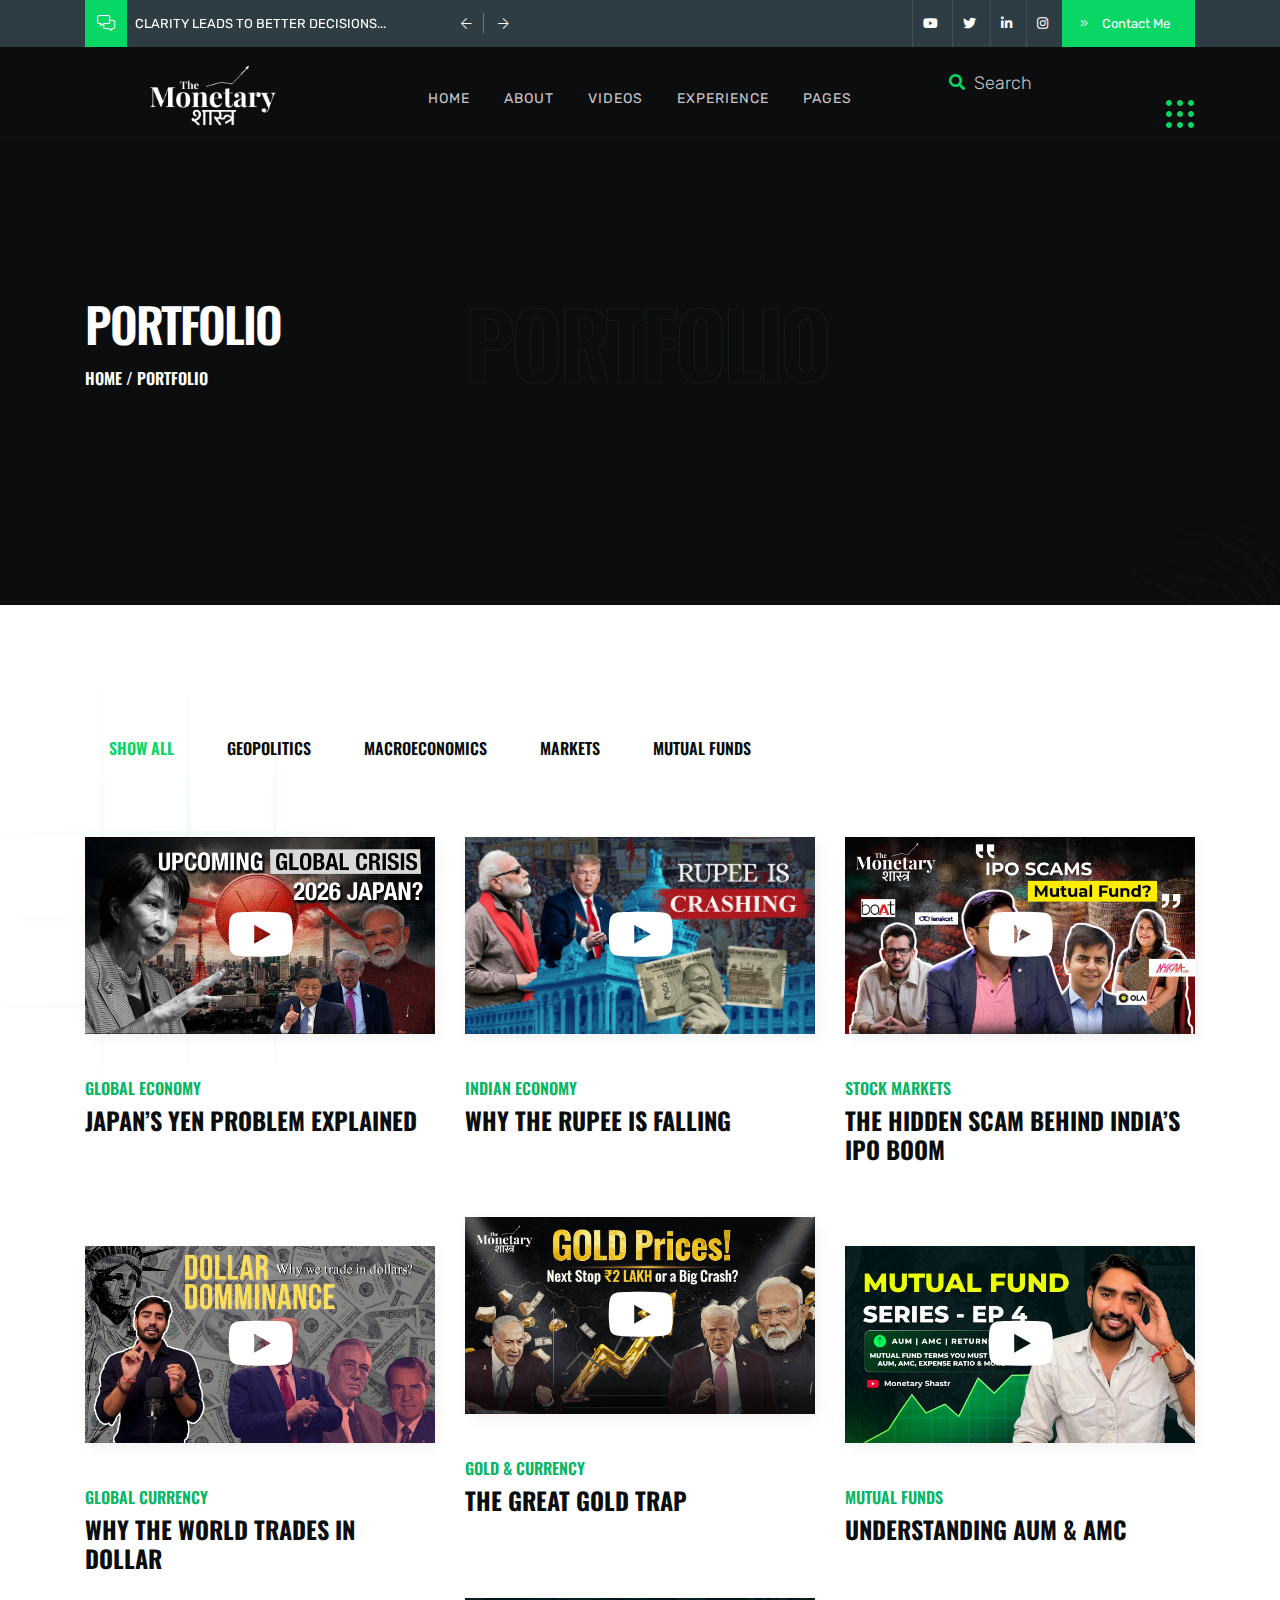
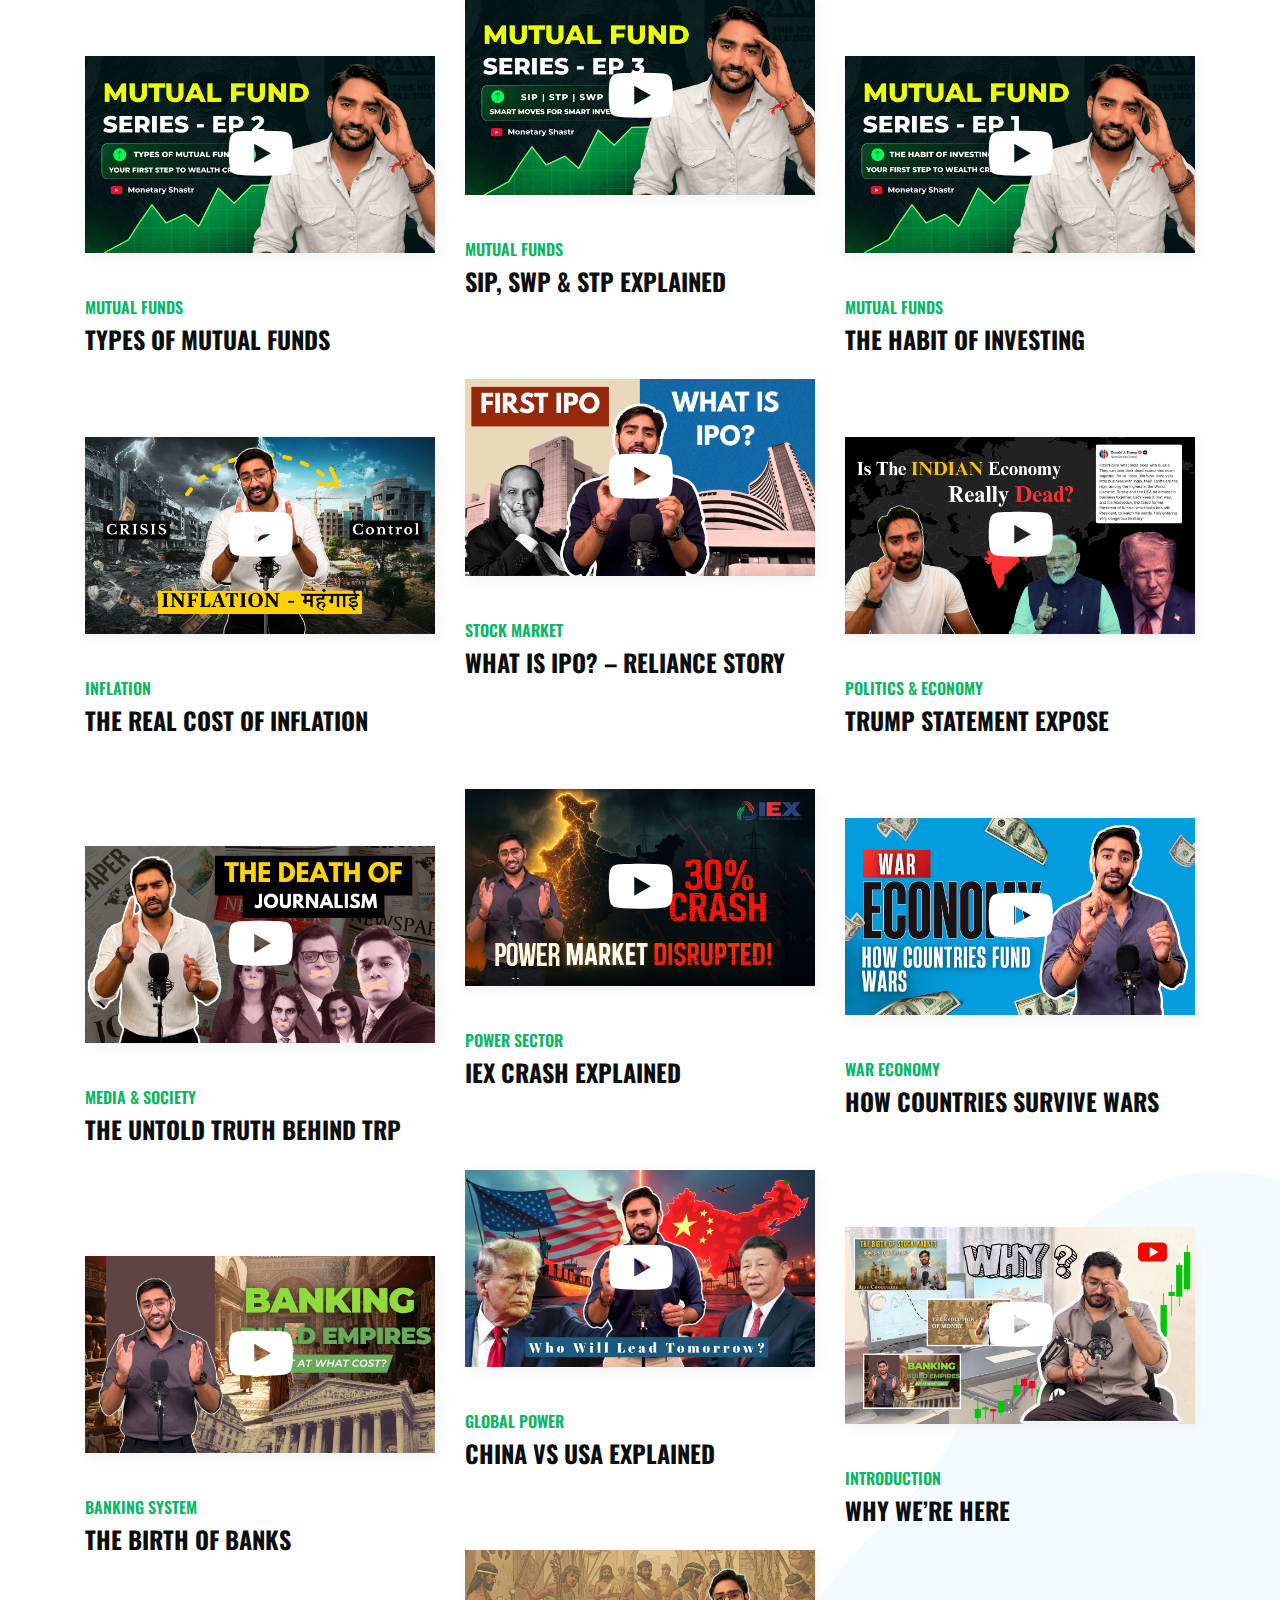
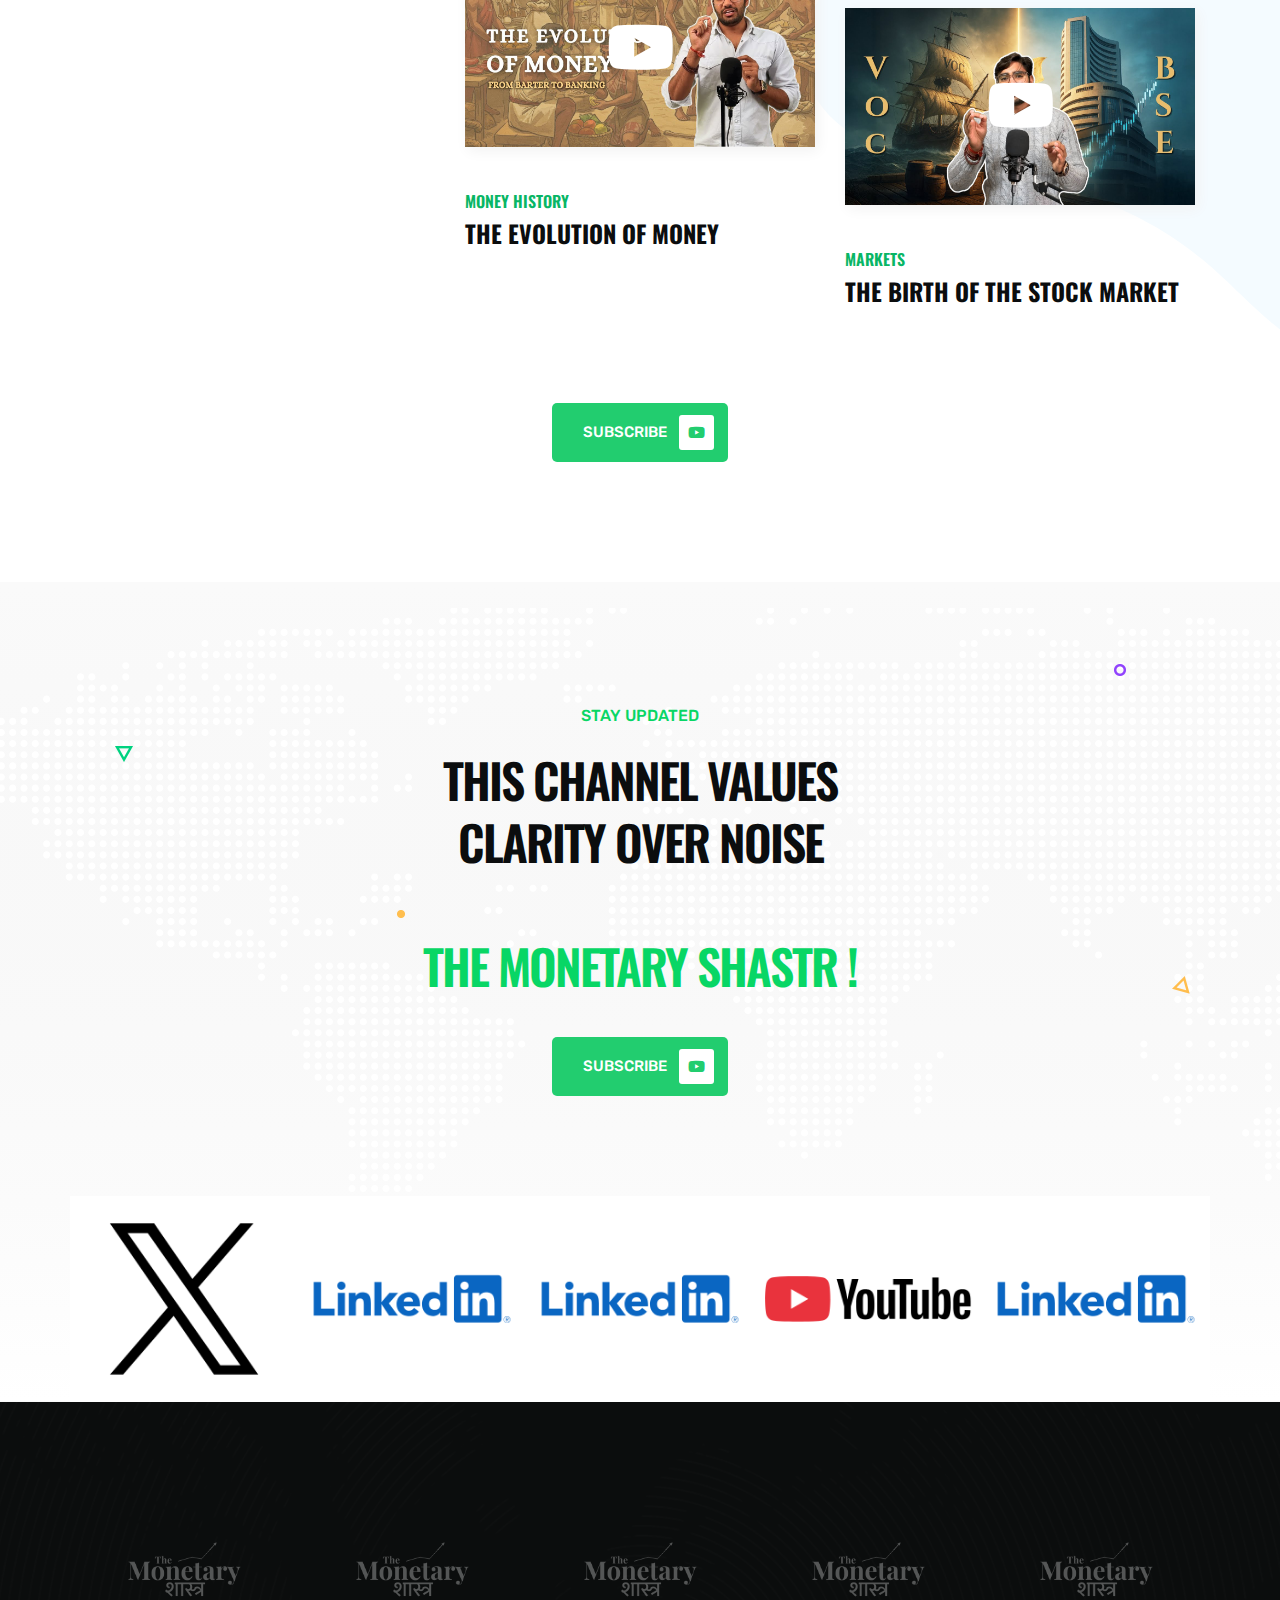
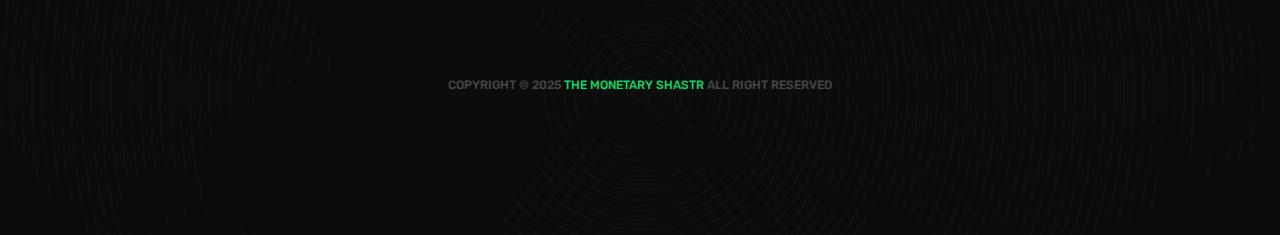
<file: portfolio.html>
<!DOCTYPE html>
<html lang="en">
<!--HTML START-->

<head>
    <!--HEAD START-->
    <title>All Videos | The Monetary Shastr</title>
    <meta name="description"
        content="Watch all videos by The Monetary Shastr covering geopolitics, macroeconomics, markets and mutual funds.">

    <meta name="keywords"
        content="Monetary Shastr, Indian Economy, Stock Market India, Inflation Explained, Mutual Funds, IPO Analysis, Geopolitics Economy" />

    <meta name="author" content="The Monetary Shastr" />

    <!-- Open Graph (for WhatsApp, LinkedIn, Facebook) -->
    <meta property="og:title" content="The Monetary Shastr" />
    <meta property="og:description"
        content="Clarity over noise. Understand money, markets and the economy the right way." />
    <meta property="og:image" content="https://monetaryshastr.com/assets/img/logo/seo-banner.jpg" />
    <meta property="og:url" content="https://monetaryshastr.com/portfolio.html" />
    <meta property="og:type" content="website" />

    <!-- Twitter Card -->
    <meta name="twitter:card" content="summary_large_image" />
    <meta name="twitter:title" content="The Monetary Shastr" />
    <meta name="twitter:description" content="Breaking down the economy, markets and money — without hype." />
    <meta name="twitter:image" content="https://monetaryshastr.com/assets/img/logo/seo-banner.jpg" />

    <link rel="icon" type="image/png" href="assets/img/logo/logo.png" />

    <!--::::: SUPPORT META :::::::-->
    <meta charset="utf-8">
    <meta name="viewport" content="width=device-width, initial-scale=1">

    <!--::::: ALL CSS CALLING :::::::-->
    <link rel="stylesheet" href="assets/css/plugins/animate.min.css">
    <link rel="stylesheet" href="assets/css/plugins/bootstrap.min.css">
    <link rel="stylesheet" href="assets/css/plugins/fontawesome.css">
    <link rel="stylesheet" href="assets/css/plugins/modal-video.min.css">
    <link rel="stylesheet" href="assets/css/plugins/stellarnav.css">
    <link rel="stylesheet" href="assets/css/plugins/owl.carousel.css">
    <link rel="stylesheet" href="assets/css/typography.css">
    <link rel="stylesheet" href="assets/css/theme.css">
    <link rel="stylesheet" href="assets/css/button.css">
    <link rel="stylesheet" href="assets/css/inner.css">
    <link rel="stylesheet" href="assets/css/responsive.css">

</head>
<!--HEADE END-->

<body><!--BODY START-->

    <!--PLACEHOLDER AREA START-->
    <div class="preloader">
        <div class="lds-dual-ring"></div>
    </div>
    <!--PLACEHOLDER AREA END-->

    <div class="site site-white"> <!--::::: SITE AREA START :::::::-->

        <!--::::: BANNER AREA START :::::::-->
        <div class="header-banner-area">
            <div class="container">
                <div class="row">
                    <div class=" col-md-5 align-self-center">
                        <div class="banner-comments">
                            <div class="banner-icon">
                                <i class="fal fa-comments-alt"></i>
                            </div>
                            <div class="banner-carousel owl-carousel">
                                <div class="banner-single-carousel">
                                    <p>Clarity leads to better decisions...</p>
                                </div>
                                <div class="banner-single-carousel">
                                    <p>Understanding comes before opinion...</p>
                                </div>
                            </div>
                        </div>
                    </div>
                    <div class="col-md-7 text-right align-self-center">
                        <div class="banner-social-wrap">
                            <div class="banner-social">
                                <ul>
                                    <li><a href="https://www.youtube.com/@Monetary_Shastr?sub_confirmation=1"
                                            target="_blank" rel="noopener noreferrer"><i class="fab fa-youtube"></i></a>
                                    </li>
                                    <li><a href="https://x.com/ajay_choudhar_y?s=09" target="_blank"
                                            rel="noopener noreferrer"><i class="fab fa-twitter"></i></a>
                                    </li>
                                    <li><a href="https://www.linkedin.com/in/ajay-choudhary-646607219" target="_blank"
                                            rel="noopener noreferrer"><i class="fab fa-linkedin-in" target="_blank"
                                                rel="noopener noreferrer"></i></a></li>
                                    <li><a href="https://www.instagram.com/the._parth" target="_blank"
                                            rel="noopener noreferrer"><i class="fab fa-instagram"></i></a></li>
                                </ul>
                            </div>
                            <div class="banner-contact">
                                <a href="#" class="contact-btn"><i class="fal fa-angle-double-right"></i> Contact Me</a>
                            </div>
                        </div>
                    </div>
                </div>
            </div>
        </div>
        <!--::::: BANNER AREA END :::::::-->

        <!--::::: HEADER AREA START :::::::-->
        <div class="header-area header-main" id="header">
            <!--scroll to up btn-->
            <a href="#home" class="up-btn"><i class="fal fa-angle-up"></i></a>
            <div class="container">
                <div class="row">
                    <div class="col-6 col-lg-3 align-self-center">
                        <a href="index.html" class="logo"><img src="assets/img/logo/logo.png" alt=""></a>
                    </div>
                    <div class="col-6 text-center align-self-center">
                        <div class="main-menu">
                            <div class="stellarnav">
                                <ul class="navbarmneuclass">
                                    <li><a href="index.html">Home</a></li>
                                    <li><a href="index.html">About</a></li>
                                    <li><a href="index.html">Videos</a></li>
                                    <li><a href="index.html">Experience</a></li>
                                    <li><a href="">Pages</a>
                                        <ul>
                                            <li><a href="about.html">About</a></li>
                                            <li><a href="portfolio.html">All Videos</a></li>
                                            <li><a href="contact.html">Contact Us</a></li>
                                        </ul>
                                    </li>
                                </ul>
                            </div>
                        </div>
                    </div>
                    <div class="d-none d-lg-block col-lg-3 align-self-center text-right">
                        <div class="search-area">
                            <div class="search-box">
                                <form action="#">
                                    <input type="search" placeholder="Search">
                                </form>
                                <div class="search-btn">
                                    <a href="#"><i class="fas fa-search"></i></a>
                                </div>
                            </div>
                            <div class="grid-menu" id="grid-side">
                                <img src="assets/img/icon/hamburger.svg" alt="">
                            </div>
                        </div>
                    </div>
                </div>
            </div>
            <div class="slide-widgest-wrap" id="slide-widgest">
                <div class="side-widgest" id="side-content">
                    <div class="side-close" id="close-btn">
                        <i class="fal fa-times"></i>
                    </div>
                    <div class="logo">
                        <a href="#"><img src="assets/img/logo/logo.png" alt=""></a>
                    </div>
                    <div class="side-content">
                        <p>The Monetary Shastr breaks down money, markets, and the global economy in a clear and simple
                            way.
                            No noise, no hype — just facts, logic, and real explanations of how the system actually
                            works.

                            From global currencies to India’s economy, we explain what’s happening, why it matters, and
                            what it means for you.

                            👉 Follow The Monetary Shastr on all social media platforms and stay connected with real
                            financial insights.</p>
                    </div>
                    <div class="side-social">
                        <ul>
                            <li><a href="https://www.youtube.com/@Monetary_Shastr?sub_confirmation=1" target="_blank"
                                    rel="noopener noreferrer"><i class="fab fa-youtube"></i></a>
                            </li>
                            <li><a href="https://x.com/ajay_choudhar_y?s=09" target="_blank"
                                    rel="noopener noreferrer"><i class="fab fa-twitter"></i></a></li>
                            <li><a href="https://www.linkedin.com/in/ajay-choudhary-646607219" target="_blank"
                                    rel="noopener noreferrer"><i class="fab fa-linkedin-in"></i></a></li>
                            <li><a href="https://www.instagram.com/the._parth" target="_blank"
                                    rel="noopener noreferrer"><i class="fab fa-instagram"></i></a></li>
                        </ul>
                    </div>
                </div>
            </div>
        </div>
        <!--::::: HEADER AREA END :::::::-->
        <!--:::::WELCOME ATRA START :::::::-->
        <div class="welcome-area-wrap"
            style="background: url(assets/img/bg/inner-header-bg.jpg);background-size: cover;background-position: center;"
            id="home">
            <!--::::: WELCOME CAROUSEL START :::::::-->
            <div class="welcome-area inner">
                <div class="container">
                    <div class="row">
                        <div class="col-lg-4">
                            <div class="inner-wlc">
                                <h2>Portfolio</h2>
                                <h3><a href="index.html">home</a>&nbsp;/&nbsp;Portfolio</h3>
                            </div>
                        </div>
                        <div class="col-lg-2 text-center">
                            <div class="inner-filltext">
                                <h1>Portfolio</h1>
                            </div>
                        </div>
                    </div>
                </div>
            </div>
            <!--::::: WELCOME CAROUSEL END:::::::-->

        </div>
        <!--:::::WELCOME AREA END :::::::-->


        <!--:::::PORTDOLIO AREA START :::::::-->
        <div class="portfolio-area inner-bg-shpes section-padding">
            <div class="container">
                <div class="row">
                    <div class="col-md-12">
                        <ul class="portfolio-filter">
                            <li data-filter="*" class="active">Show All</li>
                            <li data-filter=".geopolitics">Geopolitics</li>
                            <li data-filter=".macroeconomics">macroeconomics</li>
                            <li data-filter=".markets">Markets</li>
                            <li data-filter=".mutual-funds">Mutual Funds</li>
                        </ul>
                    </div>
                </div>
                <div class="row portfolio-list">
                    <!-- 1 -->
                    <div class="col-md-4 geopolitics macroeconomics">
                        <div class="portfolio-wrap">
                            <div class="single-portfolio-item portfolio-bg-1">
                                <div class="portfolio-hover">
                                    <div class="portfolio-hover-table">
                                        <div class="portfolio-hover-table-cell">
                                            <a href="https://youtu.be/GLqsQ1uI7E4" target="_blank"
                                                rel="noopener noreferrer"><i class="fab fa-youtube"></i></a>
                                        </div>
                                    </div>
                                </div>
                            </div>
                            <div class="portfolio-description">
                                <h6>Global Economy</h6>
                                <h3>Japan’s Yen Problem Explained</h3>
                            </div>
                        </div>
                    </div>

                    <!-- 2 -->
                    <div class="col-md-4 macroeconomics  ">
                        <div class="portfolio-wrap">
                            <div class="single-portfolio-item portfolio-bg-2">
                                <div class="portfolio-hover">
                                    <div class="portfolio-hover-table">
                                        <div class="portfolio-hover-table-cell">
                                            <a href="https://youtu.be/BDxnhiw_cDc" target="_blank"
                                                rel="noopener noreferrer"><i class="fab fa-youtube"></i></a>
                                        </div>
                                    </div>
                                </div>
                            </div>
                            <div class="portfolio-description">
                                <h6>Indian Economy</h6>
                                <h3>Why the Rupee Is Falling</h3>
                            </div>
                        </div>
                    </div>

                    <!-- 3 -->
                    <div class="col-md-4 markets macroeconomics mutual-funds">
                        <div class="portfolio-wrap">
                            <div class="single-portfolio-item portfolio-bg-3">
                                <div class="portfolio-hover">
                                    <div class="portfolio-hover-table">
                                        <div class="portfolio-hover-table-cell">
                                            <a href="https://youtu.be/QA5IBWRaBIE" target="_blank"
                                                rel="noopener noreferrer"><i class="fab fa-youtube"></i></a>
                                        </div>
                                    </div>
                                </div>
                            </div>
                            <div class="portfolio-description">
                                <h6>Stock Markets</h6>
                                <h3>The Hidden Scam Behind India’s IPO Boom</h3>
                            </div>
                        </div>
                    </div>
                    <!-- 4 -->
                    <div class="col-md-4 macroeconomics  ">
                        <div class="portfolio-wrap">
                            <div class="single-portfolio-item portfolio-bg-4">
                                <div class="portfolio-hover">
                                    <div class="portfolio-hover-table">
                                        <div class="portfolio-hover-table-cell">
                                            <a href="https://youtu.be/Fy6n_qSosl4" target="_blank"
                                                rel="noopener noreferrer"><i class="fab fa-youtube"></i></a>
                                        </div>
                                    </div>
                                </div>
                            </div>
                            <div class="portfolio-description">
                                <h6>Gold & Currency</h6>
                                <h3>The Great Gold Trap</h3>
                            </div>
                        </div>
                    </div>

                    <!-- 5 -->
                    <div class="col-md-4   geopolitics">
                        <div class="portfolio-wrap">
                            <div class="single-portfolio-item portfolio-bg-5">
                                <div class="portfolio-hover">
                                    <div class="portfolio-hover-table">
                                        <div class="portfolio-hover-table-cell">
                                            <a href="https://youtu.be/lZOYT7WIdBE" target="_blank"
                                                rel="noopener noreferrer"><i class="fab fa-youtube"></i></a>
                                        </div>
                                    </div>
                                </div>
                            </div>
                            <div class="portfolio-description">
                                <h6>Global Currency</h6>
                                <h3>Why the World Trades in Dollar</h3>
                            </div>
                        </div>
                    </div>

                    <!-- 6 -->
                    <div class="col-md-4 mutual-funds markets">
                        <div class="portfolio-wrap">
                            <div class="single-portfolio-item portfolio-bg-6">
                                <div class="portfolio-hover">
                                    <div class="portfolio-hover-table">
                                        <div class="portfolio-hover-table-cell">
                                            <a href="https://youtu.be/OgnCE6YEC7o" target="_blank"
                                                rel="noopener noreferrer"><i class="fab fa-youtube"></i></a>
                                        </div>
                                    </div>
                                </div>
                            </div>
                            <div class="portfolio-description">
                                <h6>Mutual Funds</h6>
                                <h3>Understanding AUM & AMC</h3>
                            </div>
                        </div>
                    </div>

                    <!-- 7 -->
                    <div class="col-md-4 mutual-funds">
                        <div class="portfolio-wrap">
                            <div class="single-portfolio-item portfolio-bg-7">
                                <div class="portfolio-hover">
                                    <div class="portfolio-hover-table">
                                        <div class="portfolio-hover-table-cell">
                                            <a href="https://youtu.be/kRIyNjwlww0" target="_blank"
                                                rel="noopener noreferrer"><i class="fab fa-youtube"></i></a>
                                        </div>
                                    </div>
                                </div>
                            </div>
                            <div class="portfolio-description">
                                <h6>Mutual Funds</h6>
                                <h3>SIP, SWP & STP Explained</h3>
                            </div>
                        </div>
                    </div>

                    <!-- 8 -->
                    <div class="col-md-4 mutual-funds">
                        <div class="portfolio-wrap">
                            <div class="single-portfolio-item portfolio-bg-8">
                                <div class="portfolio-hover">
                                    <div class="portfolio-hover-table">
                                        <div class="portfolio-hover-table-cell">
                                            <a href="https://youtu.be/n3f-H9YNyh0" target="_blank"
                                                rel="noopener noreferrer"><i class="fab fa-youtube"></i></a>
                                        </div>
                                    </div>
                                </div>
                            </div>
                            <div class="portfolio-description">
                                <h6>Mutual Funds</h6>
                                <h3>Types of Mutual Funds</h3>
                            </div>
                        </div>
                    </div>

                    <!-- 9 -->
                    <div class="col-md-4 mutual-funds">
                        <div class="portfolio-wrap">
                            <div class="single-portfolio-item portfolio-bg-9">
                                <div class="portfolio-hover">
                                    <div class="portfolio-hover-table">
                                        <div class="portfolio-hover-table-cell">
                                            <a href="https://youtu.be/VTNj5dEWQ7s" target="_blank"
                                                rel="noopener noreferrer"><i class="fab fa-youtube"></i></a>
                                        </div>
                                    </div>
                                </div>
                            </div>
                            <div class="portfolio-description">
                                <h6>Mutual Funds</h6>
                                <h3>The Habit of Investing</h3>
                            </div>
                        </div>
                    </div>

                    <!-- 10 -->
                    <div class="col-md-4 markets">
                        <div class="portfolio-wrap">
                            <div class="single-portfolio-item portfolio-bg-10">
                                <div class="portfolio-hover">
                                    <div class="portfolio-hover-table">
                                        <div class="portfolio-hover-table-cell">
                                            <a href="https://youtu.be/dzk9Nfpupkc" target="_blank"
                                                rel="noopener noreferrer"><i class="fab fa-youtube"></i></a>
                                        </div>
                                    </div>
                                </div>
                            </div>
                            <div class="portfolio-description">
                                <h6>Stock Market</h6>
                                <h3>What is IPO? – Reliance Story</h3>
                            </div>
                        </div>
                    </div>

                    <!-- 11 -->
                    <div class="col-md-4 macroeconomics geopolitics">
                        <div class="portfolio-wrap">
                            <div class="single-portfolio-item portfolio-bg-11">
                                <div class="portfolio-hover">
                                    <div class="portfolio-hover-table">
                                        <div class="portfolio-hover-table-cell">
                                            <a href="https://youtu.be/pjtA_cRZRXg" target="_blank"
                                                rel="noopener noreferrer"><i class="fab fa-youtube"></i></a>
                                        </div>
                                    </div>
                                </div>
                            </div>
                            <div class="portfolio-description">
                                <h6>Inflation</h6>
                                <h3>The Real Cost of Inflation</h3>
                            </div>
                        </div>
                    </div>

                    <!-- 12 -->
                    <div class="col-md-4 geopolitics">
                        <div class="portfolio-wrap">
                            <div class="single-portfolio-item portfolio-bg-12">
                                <div class="portfolio-hover">
                                    <div class="portfolio-hover-table">
                                        <div class="portfolio-hover-table-cell">
                                            <a href="https://youtu.be/x-h8VtwTMuY" target="_blank"
                                                rel="noopener noreferrer"><i class="fab fa-youtube"></i></a>
                                        </div>
                                    </div>
                                </div>
                            </div>
                            <div class="portfolio-description">
                                <h6>Politics & Economy</h6>
                                <h3>Trump Statement EXPOSE</h3>
                            </div>
                        </div>
                    </div>

                    <!-- 13 -->
                    <div class="col-md-4 markets macroeconomics">
                        <div class="portfolio-wrap">
                            <div class="single-portfolio-item portfolio-bg-13">
                                <div class="portfolio-hover">
                                    <div class="portfolio-hover-table">
                                        <div class="portfolio-hover-table-cell">
                                            <a href="https://youtu.be/YVoDSmJThe8" target="_blank"
                                                rel="noopener noreferrer"><i class="fab fa-youtube"></i></a>
                                        </div>
                                    </div>
                                </div>
                            </div>
                            <div class="portfolio-description">
                                <h6>Power Sector</h6>
                                <h3>IEX Crash Explained</h3>
                            </div>
                        </div>
                    </div>

                    <!-- 14 -->
                    <div class="col-md-4 geopolitics macroeconomics">
                        <div class="portfolio-wrap">
                            <div class="single-portfolio-item portfolio-bg-14">
                                <div class="portfolio-hover">
                                    <div class="portfolio-hover-table">
                                        <div class="portfolio-hover-table-cell">
                                            <a href="https://youtu.be/6h9WJJsZWDk" target="_blank"
                                                rel="noopener noreferrer" target="_blank"><i
                                                    class="fab fa-youtube"></i></a>
                                        </div>
                                    </div>
                                </div>
                            </div>
                            <div class="portfolio-description">
                                <h6>War Economy</h6>
                                <h3>How Countries Survive Wars</h3>
                            </div>
                        </div>
                    </div>

                    <!-- 15 -->
                    <div class="col-md-4 geopolitics">
                        <div class="portfolio-wrap">
                            <div class="single-portfolio-item portfolio-bg-15">
                                <div class="portfolio-hover">
                                    <div class="portfolio-hover-table">
                                        <div class="portfolio-hover-table-cell">
                                            <a href="https://youtu.be/iZjv5LlrjTg" target="_blank"><i
                                                    class="fab fa-youtube"></i></a>
                                        </div>
                                    </div>
                                </div>
                            </div>
                            <div class="portfolio-description">
                                <h6>Media & Society</h6>
                                <h3>The Untold Truth Behind TRP</h3>
                            </div>
                        </div>
                    </div>

                    <!-- 16 -->
                    <div class="col-md-4 geopolitics">
                        <div class="portfolio-wrap">
                            <div class="single-portfolio-item portfolio-bg-16">
                                <div class="portfolio-hover">
                                    <div class="portfolio-hover-table">
                                        <div class="portfolio-hover-table-cell">
                                            <a href="https://youtu.be/vKqCJzUXUy8" target="_blank"><i
                                                    class="fab fa-youtube"></i></a>
                                        </div>
                                    </div>
                                </div>
                            </div>
                            <div class="portfolio-description">
                                <h6>Global Power</h6>
                                <h3>China vs USA Explained</h3>
                            </div>
                        </div>
                    </div>

                    <!-- 17 -->
                    <div class="col-md-4  ">
                        <div class="portfolio-wrap">
                            <div class="single-portfolio-item portfolio-bg-17">
                                <div class="portfolio-hover">
                                    <div class="portfolio-hover-table">
                                        <div class="portfolio-hover-table-cell">
                                            <a href="https://youtu.be/TRK-R3nbjoo" target="_blank"><i
                                                    class="fab fa-youtube"></i></a>
                                        </div>
                                    </div>
                                </div>
                            </div>
                            <div class="portfolio-description">
                                <h6>Introduction</h6>
                                <h3>Why We’re Here</h3>
                            </div>
                        </div>
                    </div>

                    <!-- 18 -->
                    <div class="col-md-4   macroeconomics">
                        <div class="portfolio-wrap">
                            <div class="single-portfolio-item portfolio-bg-18">
                                <div class="portfolio-hover">
                                    <div class="portfolio-hover-table">
                                        <div class="portfolio-hover-table-cell">
                                            <a href="https://youtu.be/y9sTkCXJv14" target="_blank"><i
                                                    class="fab fa-youtube"></i></a>
                                        </div>
                                    </div>
                                </div>
                            </div>
                            <div class="portfolio-description">
                                <h6>Banking System</h6>
                                <h3>The Birth of Banks</h3>
                            </div>
                        </div>
                    </div>

                    <!-- 19 -->
                    <div class="col-md-4  ">
                        <div class="portfolio-wrap">
                            <div class="single-portfolio-item portfolio-bg-19">
                                <div class="portfolio-hover">
                                    <div class="portfolio-hover-table">
                                        <div class="portfolio-hover-table-cell">
                                            <a href="https://youtu.be/nM3_iwajmFg" target="_blank"><i
                                                    class="fab fa-youtube"></i></a>
                                        </div>
                                    </div>
                                </div>
                            </div>
                            <div class="portfolio-description">
                                <h6>Money History</h6>
                                <h3>The Evolution of Money</h3>
                            </div>
                        </div>
                    </div>

                    <!-- 20 -->
                    <div class="col-md-4 markets">
                        <div class="portfolio-wrap">
                            <div class="single-portfolio-item portfolio-bg-20">
                                <div class="portfolio-hover">
                                    <div class="portfolio-hover-table">
                                        <div class="portfolio-hover-table-cell">
                                            <a href="https://youtu.be/_vEQuhYqAC4" target="_blank"><i
                                                    class="fab fa-youtube"></i></a>
                                        </div>
                                    </div>
                                </div>
                            </div>
                            <div class="portfolio-description">
                                <h6>Markets</h6>
                                <h3>The Birth of the Stock Market</h3>
                            </div>
                        </div>
                    </div>



                </div>
                <div class="col-12 text-center">
                    <a href="https://youtube.com/@monetary_shastr?si=ZqRpGY7en2DKJdlz" class="subscribe-btn">Subscribe
                        <i class="fab fa-youtube"></i></a>
                </div>
            </div>
            <img src="assets/img/bg/service-bg.svg" alt="" class="inner-shape1">
            <img src="assets/img/bg/inner-bg1.svg" alt="" class="inner-shape2">
        </div>
        <!--:::::PORTDOLIO AREA END :::::::-->


        <!--:::::CALL TO ACTION AREA START :::::::-->
        <div class="cta-area padding-top cta-primery"
            style="background-image: url(assets/img/bg/world-map.svg);background-position: center;background-size: cover;background-repeat: no-repeat;"
            id="contact">
            <div class="container">
                <div class="row">
                    <div class="col-lg-6 m-auto text-center">
                        <div class="primery-heading cta-heading">
                            <small>Stay Updated</small>
                            <div class="space-20"></div>
                            <h2>This channel values clarity over noise<br><br><span>The Monetary
                                    Shastr
                                    !</span></h2>
                        </div>
                        <div class="space-40"></div>
                        <div>
                            <a href="https://www.youtube.com/@Monetary_Shastr?sub_confirmation=1" target="_blank"
                                rel="noopener noreferrer" class="subscribe-btn">subscribe <i
                                    class="fab fa-youtube "></i></a>
                        </div>
                    </div>
                </div>
            </div>
            <div class="space-100"></div>
            <!--:::::SOCIAL AREA START :::::::-->

            <div class="social-area">
                <div class="container">
                    <div class="row">
                        <div class="col-lg">
                            <div class="single-social">
                                <div class="sinlge-social-hover" style="background: url(assets/img/social/social4.png);background-position: center;-webkit-background-size: cover;
                                background-size: cover;">
                                    <a href="https://www.instagram.com/the._parth">
                                        <span class="single-social-icon">
                                            <i class="fab fa-linkedin-in"></i>
                                        </span>
                                        <p class="single-soicial-text">
                                            join our
                                            instagram
                                            community!
                                        </p>
                                    </a>
                                </div>
                            </div>
                        </div>
                        <div class="col-lg">
                            <div class="single-social">
                                <div class="sinlge-social-hover" style="background: url(assets/img/social/social1.png);background-position: center;-webkit-background-size: cover;
                                background-size: cover;">
                                    <a href="">
                                        <span class="single-social-icon">
                                            <i class="fab fa-facebook-f"></i>
                                        </span>
                                        <p class="single-soicial-text">
                                            join our
                                            instagram
                                            community!
                                        </p>
                                    </a>
                                </div>
                            </div>
                        </div>
                        <div class="col-lg">
                            <div class="single-social">
                                <div class="sinlge-social-hover" style="background: url(assets/img/social/social2.png);background-position: center;-webkit-background-size: cover;
                                background-size: cover;">
                                    <a href="">
                                        <span class="single-social-icon">
                                            <i class="fas fa-basketball-ball"></i>
                                        </span>
                                        <p class="single-soicial-text">
                                            join our
                                            instagram
                                            community!
                                        </p>
                                    </a>
                                </div>
                            </div>
                        </div>
                        <div class="col-lg">
                            <div class="single-social">
                                <div class="sinlge-social-hover" style="background: url(assets/img/social/social3.png);background-position: center;-webkit-background-size: cover;
                                background-size: cover;">
                                    <a href="">
                                        <span class="single-social-icon">
                                            <i class="fab fa-twitter"></i>
                                        </span>
                                        <p class="single-soicial-text">
                                            join our
                                            instagram
                                            community!
                                        </p>
                                    </a>
                                </div>
                            </div>
                        </div>
                        <div class="col-lg">
                            <div class="single-social">
                                <div class="sinlge-social-hover" style="background: url(assets/img/social/social2.png);background-position: center;-webkit-background-size: cover;
                                background-size: cover;">
                                    <a href="">
                                        <span class="single-social-icon">
                                            <i class="fab fa-instagram"></i>
                                        </span>
                                        <p class="single-soicial-text">
                                            join our
                                            instagram
                                            community!
                                        </p>
                                    </a>
                                </div>
                            </div>
                        </div>
                    </div>
                </div>
            </div>
            <!--:::::SOCIAL AREA END :::::::-->
            <img src="assets/img/icon/cta1.png" alt="" class="cta-shape cta-shap1">
            <img src="assets/img/icon/cta2.png" alt="" class="cta-shape cta-shap2">
            <img src="assets/img/icon/cta3.png" alt="" class="cta-shape cta-shap3">
            <img src="assets/img/icon/cta4.png" alt="" class="cta-shape cta-shap4">
            <img src="assets/img/icon/cta5.png" alt="" class="cta-shape cta-shap5">
        </div>
        <!--:::::CALL TO ACTION AREA END :::::::-->


        <!--:::::FOOTER AREA START :::::::-->
        <div class="footer-area section-padding"
            style="background-image: url(assets/img/bg/footer-bg.png);background-size: cover;background-position: center;background-repeat: no-repeat;">
            <!--:::::LOGO AREA START :::::::-->
            <div class="logo-carousel">
                <div class="container">
                    <div class="row">
                        <div class="logos owl-carousel">
                            <div class="single-logo-table">
                                <div class="single-logo-table-cell">
                                    <img src="assets/img/logo/logo.png" alt="">
                                </div>
                            </div>
                            <div class="single-logo-table">
                                <div class="single-logo-table-cell">
                                    <img src="assets/img/logo/logo.png" alt="">
                                </div>
                            </div>
                            <div class="single-logo-table">
                                <div class="single-logo-table-cell">
                                    <img src="assets/img/logo/logo.png" alt="">
                                </div>
                            </div>
                            <div class="single-logo-table">
                                <div class="single-logo-table-cell">
                                    <img src="assets/img/logo/logo.png" alt="">
                                </div>
                            </div>
                            <div class="single-logo-table">
                                <div class="single-logo-table-cell">
                                    <img src="assets/img/logo/logo.png" alt="">
                                </div>
                            </div>
                            <div class="single-logo-table">
                                <div class="single-logo-table-cell">
                                    <img src="assets/img/logo/logo.png" alt="">
                                </div>
                            </div>
                        </div>
                    </div>
                </div>
            </div>
            <div class="space-10"></div>
            <!--:::::LOGO AREA END :::::::-->
            <div class="container">
                <div class="row">
                    <div class="col-lg-6 m-auto text-center">
                        <div class="footer-menu">

                        </div>
                        <div class="space-40"></div>
                        <div class="copyright">
                            <p>Copyright © 2025 <span> The Monetary Shastr </span> all right reserved</p>
                        </div>
                    </div>
                </div>
            </div>
        </div>
        <!--:::::FOOTER AREA END :::::::-->


    </div> <!--:::::SITE AREA END :::::::-->



    <!--:::::ALL JS FILES :::::::-->
    <script src="assets/js/plugins/jQuery.2.1.0.min.js"></script>
    <script src="assets/js/plugins/bootstrap.min.js"></script>
    <script src="assets/js/plugins/jquery.nav.js"></script>
    <script src="assets/js/plugins/jquery.waypoints.min.js"></script>
    <script src="assets/js/plugins/jquery-modal-video.min.js"></script>
    <script src="assets/js/plugins/stellarnav.js"></script>
    <script src="assets/js/plugins/popper.min.js"></script>
    <script src="assets/js/plugins/owl.carousel.js"></script>
    <script src="assets/js/plugins/wow.min.js"></script>
    <script src="assets/js/plugins/appear.js"></script>
    <script src="assets/js/plugins/easypiechart.min.js"></script>
    <script src="assets/js/plugins/animatenumber.min.js"></script>
    <script src="assets/js/plugins/mesonry.mon.js"></script>
    <script src="assets/js/plugins/bars.js"></script>
    <script src="assets/js/plugins/circle-progress.js"></script>
    <script src="assets/js/plugins/jquery.hoverdir.js"></script>
    <script src="assets/js/plugins/isotop.v3.0.4.min.js"></script>
    <script src="assets/js/main.js"></script>


</body><!--BODY END-->

</html><!--HTML END-->
</file>
<file: assets/css/plugins/stellarnav.css>
/*
 * Stellarnav.js 2.5.0
 * Responsive, lightweight, multi-level dropdown menu.
 * Copyright (c) 2018 Vinny Moreira - http://vinnymoreira.com
 * Released under the MIT license
 */
/* all nav */
.stellarnav {
    position: relative;
    width: auto;
    z-index: 9900;
    line-height: normal;
}

.stellarnav a {
    color: #777;
}

.stellarnav ul {
    margin: 0;
    padding: 0;
    text-align: center;
}

.stellarnav li {
    list-style: none;
    display: block;
    margin: 0;
    padding: 0;
    position: relative;
    line-height: normal;
    vertical-align: middle;
}

.stellarnav li a {
    padding: 13px 17px;
    display: block;
    text-decoration: none;
    color: #777;
    font-size: inherit;
    font-family: inherit;
    box-sizing: border-box;
    -webkit-transition: all .3s ease-out;
    -moz-transition: all .3s ease-out;
    transition: all .3s ease-out;
}

/* main level */
.stellarnav > ul > li {
    display: inline-block;
    position: relative;z-index: 2;
}
.stellarnav > ul > li:after {
    position: absolute;
    content: "";
    height: 1px;
    width: 20%;
    background: #08d665;
    left: 0;
    bottom: 0;
    visibility: hidden;
    opacity: 0;
    transition: all .3s;

}
.stellarnav > ul > li:hover:after, 
.stellarnav > ul > li.current:after{
    width: 100%;
    visibility: visible;
    opacity: 1;
    transition: all .3s;
}



/* first level dd */
.stellarnav ul ul {
    top       : auto;
    width     : 220px;
    position  : absolute;
    z-index   : 9900;
    text-align: left;
    display   : none;
    background: #2E3D44;
}

.stellarnav li li {
    display: block;
}

/* second level dd */
.stellarnav ul ul ul {
    top: 0;
    /* dd animtion - change to auto to remove */
    left: 220px;
}

.stellarnav > ul > li:hover > ul > li:hover > ul {
    opacity: 1;
    visibility: visible;
    top: 0;
}

/* .drop-left */
.stellarnav > ul > li.drop-left > ul {
    right: 0;
}

.stellarnav li.drop-left ul ul {
    left: auto;
    right: 220px;
}

/* light theme */
.stellarnav.light {
    background: transparent;
}


.stellarnav.light.mobile.active > ul, 
.stellarnav.light.mobile.active  ul > ul {
    background: #2E3D44;
}
.stellarnav.mobile.active.light ul{
     background: #2E3D44;
}
.stellarnav.light li a {
    color: #c8c6c6;
    font-weight: 400;
    text-transform: uppercase;
    font-size: 14px;
    padding: 30px 15px;
    letter-spacing: 1px;
}


.stellarnav.mobile.light ul {
    background: #222;
}
.stellarnav.light.mobile.active li a:hover{
    color: #08D665;
}

/* dark theme */
.stellarnav.dark {
    background: rgba(0, 0, 0, 1);
}

.stellarnav.dark a {
    color: #FFF;
}

.stellarnav.dark ul ul {
    background: rgba(0, 0, 0, 1);
}

.stellarnav.dark li a {
    color: #FFF;
}

/* sticky nav */
.stellarnav.fixed {
    position: fixed;
    width: 100%;
    top: 0;
    left: 0;
    z-index: 9999;
}

/* only used when 'scrollbarFix' is set to true in the js. This fixes horizontal scrollbar caused by the dd menus that are very long.*/
body.stellarnav-noscroll-x {
    overflow-x: hidden;
}

/* general styling */
.stellarnav li.has-sub > a:after {
    content: '';
    margin-left: 0;
    border-left: 0px solid transparent;
    border-right: 0px solid transparent;
    border-top: 0px solid #FFF;
    display: inline-block;
}

.stellarnav li li.has-sub > a:after {
    margin-left: 10px;
    float: right;
    border-top: 6px solid transparent;
    border-bottom: 6px solid transparent;
    border-left: 6px solid #FFF;
    position: relative;
    top: 4px;
}

.stellarnav li.drop-left li.has-sub > a:after {
    float: left;
    margin-right: 10px;
    border-left: 0;
    border-top: 6px solid transparent;
    border-bottom: 6px solid transparent;
    border-right: 6px solid #FFF;
}

.stellarnav.hide-arrows li.has-sub > a:after,
.stellarnav.hide-arrows li li.has-sub > a:after,
.stellarnav.hide-arrows li.drop-left li.has-sub > a:after {
    display: none;
}

.stellarnav .menu-toggle,
.stellarnav .close-menu,
.stellarnav .call-btn-mobile,
.stellarnav .location-btn-mobile {
    display: none;
    text-transform: uppercase;
    text-decoration: none;
}

.stellarnav .dd-toggle {
    display: none;
    position: absolute;
    top: 0;
    right: 0;
    padding: 0;
    width: 48px;
    height: 48px;
    text-align: center;
    z-index: 9999;
    border: 0;
}


.stellarnav.desktop.hide-arrows li.has-sub a {
    padding-right: 15px;
}

.stellarnav.mobile > ul > li > a.dd-toggle {
    padding: 0;
}

.stellarnav li.call-btn-mobile,
.stellarnav li.location-btn-mobile {
    display: none;
}

/* svg icons */
.stellarnav svg {
    fill: currentColor;
    width: 1em;
    height: 1em;
    position: relative;
    top: 2px;
}

/* svg icons */

.stellarnav a.dd-toggle .icon-plus {
    box-sizing: border-box;
    transition: transform 0.3s;
    width: 12px;
    height: 100%;
    position: relative;
    vertical-align: middle;
    display: inline-block;
}

.stellarnav a.dd-toggle .icon-plus:before {
    content: '';
    display: block;
    width: 12px;
    height: 0px;
    border-bottom: solid 3px #777;
    position: absolute;
    top: 50%;
    transform: rotate(90deg);
    transition: width 0.3s;
}

.stellarnav a.dd-toggle .icon-plus:after {
    content: '';
    display: block;
    width: 12px;
    height: 0px;
    top: 50%;
    border-bottom: solid 3px #777;
    position: absolute;
}

.stellarnav li.open > a.dd-toggle .icon-plus {
    -webkit-transform: rotate(135deg);
    -ms-transform: rotate(135deg);
    -o-transform: rotate(135deg);
    transform: rotate(135deg);
}

.stellarnav.light a.dd-toggle .icon-plus:before {
    border-color: #fff;
}

.stellarnav.light a.dd-toggle .icon-plus:after {
    border-color: #fff;
}

.stellarnav.dark a.dd-toggle .icon-plus:before {
    border-color: #FFF;
}

.stellarnav.dark a.dd-toggle .icon-plus:after {
    border-color: #FFF;
}

.stellarnav .icon-close {
    box-sizing: border-box;
    width: 12px;
    height: 12px;
    position: relative;
    display: inline-block;
}

.stellarnav .icon-close:before {
    content: '';
    display: block;
    width: 12px;
    height: 0px;
    border-bottom: solid 3px #777;
    position: absolute;
    top: 50%;
    transform: rotate(45deg);
}

.stellarnav .icon-close:after {
    content: '';
    display: block;
    width: 12px;
    height: 0px;
    top: 50%;
    border-bottom: solid 3px #777;
    position: absolute;
    transform: rotate(-45deg);
}

.stellarnav.light .icon-close:before {
    border-color: #000;
}

.stellarnav.light .icon-close:after {
    border-color: #000;
}

.stellarnav.dark .icon-close:before {
    border-color: #FFF;
}

.stellarnav.dark .icon-close:after {
    border-color: #FFF;
}

/* mobile nav */
.stellarnav .menu-toggle,
.stellarnav .call-btn-mobile,
.stellarnav .location-btn-mobile,
.stellarnav .close-menu {
    padding: 15px;
    box-sizing: border-box;
}

.stellarnav .menu-toggle span.bars {
    display: inline-block;
    margin-right: 7px;
    position: relative;
    top: 3px;
}

.stellarnav .menu-toggle span.bars span {
    display: block;
    width: 20px;
    height: 2px;
    border-radius: 6px;
    background: #777;
    margin: 0 0 5px;
}

.stellarnav .full {
    width: 100%;
}

.stellarnav .half {
    width: 50%;
}

.stellarnav .third {
    width: 33%;
    text-align: center;
}

.stellarnav .location-btn-mobile.third {
    text-align: center;
}

.stellarnav .location-btn-mobile.half {
    text-align: right;
}

.stellarnav.light .third,
.stellarnav.light .half {
    border-left: 1px solid rgba(0, 0, 0, .15);
}

.stellarnav.light.left .third,
.stellarnav.light.left .half {
    border-bottom: 1px solid rgba(0, 0, 0, .15);
}

.stellarnav.light.right .third,
.stellarnav.light.right .half {
    border-bottom: 1px solid rgba(0, 0, 0, .15);
}

.stellarnav.light .third:first-child,
.stellarnav.light .half:first-child {
    border-left: 0;
}

.stellarnav.dark .third,
.stellarnav.dark .half {
    border-left: 1px solid rgba(255, 255, 255, .15);
}

.stellarnav.dark.left .third,
.stellarnav.dark.left .half {
    border-bottom: 1px solid rgba(255, 255, 255, .15);
}

.stellarnav.dark.right .third,
.stellarnav.dark.right .half {
    border-bottom: 1px solid rgba(255, 255, 255, .15);
}

.stellarnav.light.left .menu-toggle,
.stellarnav.light.right .menu-toggle {
    border-bottom: 0;
}

.stellarnav.dark.left .menu-toggle,
.stellarnav.dark.right .menu-toggle {
    border-bottom: 0;
}

.stellarnav.dark .third:first-child,
.stellarnav.dark .half:first-child {
    border-left: 0;
}

.stellarnav.light .menu-toggle span.bars span {
    background: #fff;
}

.stellarnav.dark .menu-toggle span.bars span {
    background: #fff;
}

.stellarnav.mobile {
    position: static;
}

.stellarnav.mobile.fixed {
    position: static;
}

.stellarnav.mobile ul {
    position: relative;
    display: none;
}

.stellarnav.mobile.active {
    padding-bottom: 0;
}

.stellarnav.mobile.active > ul {
    display: block;
}

.stellarnav.mobile ul {
    text-align: left;
}

.stellarnav.mobile > ul > li {
    display: block;
}

.stellarnav.mobile > ul > li > a {
    padding: 15px;
}

.stellarnav.mobile ul {
    background: rgba(221, 221, 221, 1);
}

.stellarnav.mobile ul ul {
    position: relative;
    opacity: 1;
    visibility: visible;
    width: auto;
    display: none;
    -moz-transition: none;
    -webkit-transition: none;
    -o-transition: color 0 ease-in;
    transition: none;
}

.stellarnav.mobile ul ul ul {
    left: auto;
    top: auto;
}

.stellarnav.mobile li.drop-left ul ul {
    right: auto;
}

.stellarnav.mobile li a {
    border-bottom: 1px solid rgba(255, 255, 255, .15);
}

.stellarnav.mobile > ul {
    border-top: 1px solid rgba(255, 255, 255, .15);
}

.stellarnav.mobile.light li a {
    border-bottom: 1px solid rgba(0, 0, 0, .15);
}

.stellarnav.mobile.light > ul {
    border-top: 1px solid rgba(0, 0, 0, .15);
}

.stellarnav.mobile li a.dd-toggle {
    border: 0;
}

.stellarnav.mobile.light li a.dd-toggle {
    border: 0;
}

.stellarnav.mobile .menu-toggle,
.stellarnav.mobile .dd-toggle,
.stellarnav.mobile .close-menu,
.stellarnav.mobile .call-btn-mobile,
.stellarnav.mobile .location-btn-mobile {
    display: inline-block;
}

.stellarnav.mobile li.call-btn-mobile {
    border-right: 1px solid rgba(255, 255, 255, .1);
    box-sizing: border-box;
}

.stellarnav.mobile li.call-btn-mobile,
.stellarnav.mobile li.location-btn-mobile {
    display: inline-block;
    width: 50%;
    text-transform: uppercase;
    text-align: center;
}

.stellarnav.mobile li.call-btn-mobile.full,
.stellarnav.mobile li.location-btn-mobile.full {
    display: block;
    width: 100%;
    text-transform: uppercase;
    border-right: 0;
    text-align: left;
}

.stellarnav.mobile.light ul {
    background: rgba(255, 255, 255, 1);
}

.stellarnav.mobile.dark ul {
    background: rgba(0, 0, 0, 1);
}

.stellarnav.mobile.dark ul ul {
    background: rgba(255, 255, 255, .08);
}

.stellarnav.mobile.light li.call-btn-mobile {
    border-right: 1px solid rgba(0, 0, 0, .1);
}

.stellarnav.mobile.top {
    position: absolute;
    width: 100%;
    top: 0;
    left: 0;
    z-index: 9999;
}

.stellarnav.mobile li.has-sub > a:after,
.stellarnav.mobile li li.has-sub > a:after,
.stellarnav.mobile li.drop-left li.has-sub > a:after {
    display: none;
}

/* left and right positions */
.stellarnav.mobile.right > ul,
.stellarnav.mobile.left > ul {
    position: fixed;
    top: 0;
    bottom: 0;
    width: 100%;
    max-width: 280px;
    overflow-x: hidden;
    overflow-y: auto;
    z-index: 99;
    -webkit-overflow-scrolling: touch;
}

.stellarnav.mobile.right > ul {
    right: 0;
}

.stellarnav.mobile.right .close-menu,
.stellarnav.mobile.left .close-menu {
    display: inline-block;
    text-align: right;
}

.stellarnav.mobile.left > ul {
    left: 0;
}

.stellarnav.mobile.right .location-btn-mobile.half,
.stellarnav.mobile.right .call-btn-mobile.half,
.stellarnav.mobile.right .close-menu.half {
    text-align: center;
}

.stellarnav.mobile.right .location-btn-mobile.third,
.stellarnav.mobile.right .call-btn-mobile.third,
.stellarnav.mobile.right .close-menu.third {
    text-align: center;
}

.stellarnav.mobile.left .location-btn-mobile.half,
.stellarnav.mobile.left .call-btn-mobile.half,
.stellarnav.mobile.left .close-menu.half {
    text-align: center;
}

.stellarnav.mobile.left .location-btn-mobile.third,
.stellarnav.mobile.left .call-btn-mobile.third,
.stellarnav.mobile.left .close-menu.third {
    text-align: center;
}

.stellarnav.mobile.left .menu-toggle.half,
.stellarnav.mobile.left .menu-toggle.third,
.stellarnav.mobile.right .menu-toggle.half,
.stellarnav.mobile.right .menu-toggle.third {
    text-align: left;
}

.stellarnav.mobile.left .close-menu.third span,
.stellarnav.mobile.right .close-menu.third span {
    display: none;
}

/* left and right positions */

/* mega dd */
.stellarnav.desktop li.mega ul ul {
    background: none;
}

.stellarnav.desktop li.mega li {
    display: inline-block;
    vertical-align: top;
    margin-left: -4px;
}

.stellarnav.desktop li.mega li li {
    display: block;
    position: relative;
    left: 4px;
}

.stellarnav.desktop li.mega ul ul {
    width: auto;
}

.stellarnav.desktop > ul > li.mega {
    position: inherit;
}

.stellarnav.desktop > ul > li.mega > ul {
    width: 100%;
}

.stellarnav.desktop > ul > li.mega > ul li.has-sub ul {
    display: block;
    position: relative;
    left: auto;
}

.stellarnav.desktop > ul > li.mega > ul > li {
    padding-bottom: 15px;
    box-sizing: border-box;
}

.stellarnav.desktop li.mega li li a {
    padding: 5px 15px;
}

.stellarnav.desktop li.mega li.has-sub a:after {
    display: none;
}

.stellarnav.desktop > ul > li.mega > ul > li > a {
    color: black;
    font-weight: 700;
    font-size: 22px;
}
.stellarnav.light li ul{
    padding: 10px;
}

.stellarnav.light li li a {
    padding: 12px 30px 12px 20px;
    position: relative;
    z-index: 2;
    font-size: 13px;
}


.stellarnav.light li li a:after {
    position: absolute;
    content: "\f39b";
    left: -10px;
    top: 50%;
    font-family: 'Font Awesome 5 Pro';
    height: 30px;
    width: 30px;
    text-align: center;
    line-height: 30px;
    margin-top: -15px;
    opacity: 0;
    visibility: hidden;
    transition: all .3s;
}
.stellarnav.light li li a:hover:after{
    visibility: visible;
    opacity: 1;
    left: 0;
    transition: all .3s;
}

.stellarnav.light li li a:hover{
    color: #08D665;
    padding-left: 30px
}
/* mega dd */


/* Fallback for slow javascript load */
@media only screen and (max-width : 768px) {
    .stellarnav {
        overflow: hidden;
        display: block;
    }

    .stellarnav ul {
        position: relative;
        display: none;
    }
}

/* mobile nav */
@media only screen and (max-width : 420px) {

    .stellarnav.mobile .call-btn-mobile.third span,
    .stellarnav.mobile .location-btn-mobile.third span {
        display: none;
    }
}
</file>
<file: assets/css/typography.css>
/*--------------------------------------------------------------------------------------
    TABLE OF CONTENT
----------------------------------------------------------------------------------------
========================================================================================
    1. TEXT TYPOGRAPHY CSS
    2. MARGIN CSS
    3. PADDING CSS
    4. BACKGROUND CSS
    5. COLOR CSS
    6. BORDER CSS
    7. SHADOW CSS
    8. BEFORE AFTER CSS
    9. COMMON CSS
    10. SPACE CSS
----------------------------------------------------------------------------------------*/

/*--------------------------
    1. TEXT TYPOGRAPHY CSS
-----------------------------*/

/*Define main font on google font*/
@import url('https://fonts.googleapis.com/css?family=Oswald:300,400,500,600,700|Rubik:300,300i,400,400i,500,500i,700,700i,900&display=swap');


.alignleft {
    float: left;
    margin-right: 20px;
}

.alignright {
    float: right;
    margin-left: 20px;
}

.aligncenter {
    display: block;
    margin: 0 auto 20px;
}

a {
    color: #3e425c;
    -webkit-transition: 0.3s;
    transition: 0.3s;
    display: inline-block;
}

a:hover {
    color: #08d665;
}

a:focus,
a:hover {
    text-decoration: none;
    outline: 0;
}

img {
    max-width: 100%;
    height: auto;
}

html{
    scroll-behavior: smooth;
}
body,
html {
    height: 100%;
}


h1,h2,h3,h4{
    font-family: 'Poppins', sans-serif;
    font-weight: 700;
}
.tuc{
    text-transform: uppercase;
}
.tct{
    text-transform: capitalize;
}


.font_light{
    font-weight: 300;
}
.font_bold{
    font-weight: 700
}
.font_regular{
    font-weight: 400;
}
.font_thin{
    font-weight: 100;
}
.b{
    font-weight: 700;
}

h1, h2, h3, h4, h5, h6{
    font-family: 'Oswald', sans-serif;
    font-weight: 600;
}

h1{
    font-size: 90px;
    line-height: 110px;
    color: #ffffff;
    letter-spacing: -4px;
}

h2{
    font-size: 56px;
    letter-spacing: -2px;
    line-height: 74px;
    color: #070c24;
}

h3{
    font-size: 23px;
    color: #222222;
}


h6{
    font-size: 16px;
    color: #98adc2;
}

h5{
   font-size: 18px;
    line-height: 28px;
    color: #ff5621;
    font-weight: 400;
}

h4{
    font-size: 18px;
    color: #fff;
}

body {
    font-size: 16px;
    line-height: 27px;
    color: #98adc2;
    font-family: 'Rubik', sans-serif;
    font-weight: 500;
    overflow-x: hidden;
}

ul{
    margin: 0;
    padding: 0;
    list-style: none;
}

/* Remove Chrome Input Field's Unwanted Yellow Background Color */

input:-webkit-autofill,
input:-webkit-autofill:focus,
input:-webkit-autofill:hover {
    -webkit-box-shadow: 0 0 0 1000px white inset !important;
}

/*----------------------
    ALIGN
-----------------------*/

.center,
.left,
.right {
    position: relative;
}

.left {
    text-align: left;
}

.right {
    text-align: right;
}

.center {
    text-align: center;
}

/*-----------------------
    FONTS
------------------------*/
.uppercase {
    text-transform: uppercase;
}

.lowercase {
    text-transform: lowercase;
}

.capitalize {
    text-transform: capitalize;
}

.font12 {
    font-size: 12px;
}

.font14 {
    font-size: 14px;
}

.font16 {
    font-size: 16px;
}

.font18 {
    font-size: 18px;
}

.font20 {
    font-size: 20px;
}

.font22 {
    font-size: 22px;
}

.font24 {
    font-size: 24px;
}

.font26 {
    font-size: 26px;
}

.font28 {
    font-size: 28px;
}

.font32 {
    font-size: 32px;
}

.font30 {
    font-size: 30px;
}

.font36 {
    font-size: 36px;
}

.font38 {
    font-size: 38px;
}

.font48 {
    font-size: 48px;
}

.font42 {
    font-size: 42px;
}

.font48 {
    font-size: 48px;
}

.font50 {
    font-size: 50px;
}

.font52 {
    font-size: 52px;
}

.font60 {
    font-size: 60px;
}

.font80 {
    font-size: 80px;
}

.font120 {
    font-size: 120px;
}

.font140 {
    font-size: 140px;
}

/*------------------------------
    RESPONSIVE
-------------------------------*/
@media only screen and (min-width: 1200px) {
    .lg-center {
        text-align: center;
    }

    .lg-left {
        text-align: left;
    }

    .lg-right {
        text-align: right;
    }

    .lg-font12 {
        font-size: 12px;
    }

    .lg-font14 {
        font-size: 14px;
    }

    .lg-font16 {
        font-size: 16px;
    }

    .lg-font18 {
        font-size: 18px;
    }

    .lg-font20 {
        font-size: 20px;
    }

    .lg-font22 {
        font-size: 22px;
    }

    .lg-font24 {
        font-size: 24px;
    }

    .lg-font26 {
        font-size: 26px;
    }

    .lg-font28 {
        font-size: 28px;
    }

    .lg-font32 {
        font-size: 32px;
    }

    .lg-font30 {
        font-size: 30px;
    }

    .lg-font36 {
        font-size: 36px;
    }

    .lg-font38 {
        font-size: 38px;
    }

    .lg-font48 {
        font-size: 48px;
    }

    .lg-font42 {
        font-size: 42px;
    }

    .lg-font48 {
        font-size: 48px;
    }

    .lg-font50 {
        font-size: 50px;
    }

    .lg-font52 {
        font-size: 52px;
    }

    .lg-font60 {
        font-size: 60px;
    }

    .lg-font80 {
        font-size: 80px;
    }

    .lg-font120 {
        font-size: 120px;
    }

    .lg-font140 {
        font-size: 140px;
    }
}

@media only screen and (min-width: 992px) and (max-width: 1200px) {
    .md-center {
        text-align: center;
    }

    .md-left {
        text-align: left;
    }

    .md-right {
        text-align: right;
    }

    .md-font12 {
        font-size: 12px;
    }

    .md-font14 {
        font-size: 14px;
    }

    .md-font16 {
        font-size: 16px;
    }

    .md-font18 {
        font-size: 18px;
    }

    .md-font20 {
        font-size: 20px;
    }

    .md-font22 {
        font-size: 22px;
    }

    .md-font24 {
        font-size: 24px;
    }

    .md-font26 {
        font-size: 26px;
    }

    .md-font28 {
        font-size: 28px;
    }

    .md-font32 {
        font-size: 32px;
    }

    .md-font30 {
        font-size: 30px;
    }

    .md-font36 {
        font-size: 36px;
    }

    .md-font38 {
        font-size: 38px;
    }

    .md-font48 {
        font-size: 48px;
    }

    .md-font42 {
        font-size: 42px;
    }

    .md-font48 {
        font-size: 48px;
    }

    .md-font50 {
        font-size: 50px;
    }

    .md-font52 {
        font-size: 52px;
    }

    .md-font60 {
        font-size: 60px;
    }

    .md-font80 {
        font-size: 80px;
    }

    .md-font120 {
        font-size: 120px;
    }

    .md-font140 {
        font-size: 140px;
    }
}

@media (min-width: 768px) and (max-width: 991px) {
    .sm-center {
        text-align: center;
    }

    .sm-left {
        text-align: left;
    }

    .sm-right {
        text-align: right;
    }

    .sm-font12 {
        font-size: 12px;
    }

    .sm-font14 {
        font-size: 14px;
    }

    .sm-font16 {
        font-size: 16px;
    }

    .sm-font18 {
        font-size: 18px;
    }

    .sm-font20 {
        font-size: 20px;
    }

    .sm-font22 {
        font-size: 22px;
    }

    .sm-font24 {
        font-size: 24px;
    }

    .sm-font26 {
        font-size: 26px;
    }

    .sm-font28 {
        font-size: 28px;
    }

    .sm-font32 {
        font-size: 32px;
    }

    .sm-font30 {
        font-size: 30px;
    }

    .sm-font36 {
        font-size: 36px;
    }

    .sm-font38 {
        font-size: 38px;
    }

    .sm-font48 {
        font-size: 48px;
    }

    .sm-font42 {
        font-size: 42px;
    }

    .sm-font48 {
        font-size: 48px;
    }

    .sm-font50 {
        font-size: 50px;
    }

    .sm-font52 {
        font-size: 52px;
    }

    .sm-font60 {
        font-size: 60px;
    }

    .sm-font80 {
        font-size: 80px;
    }

    .sm-font120 {
        font-size: 120px;
    }

    .sm-font140 {
        font-size: 140px;
    }
}

@media only screen and (max-width: 767px) {
    .xs-center {
        text-align: center;
    }

    .xs-left {
        text-align: left;
    }

    .xs-right {
        text-align: right;
    }

    .xs-font12 {
        font-size: 12px;
    }

    .xs-font14 {
        font-size: 14px;
    }

    .xs-font16 {
        font-size: 16px;
    }

    .xs-font18 {
        font-size: 18px;
    }

    .xs-font20 {
        font-size: 20px;
    }

    .xs-font22 {
        font-size: 22px;
    }

    .xs-font24 {
        font-size: 24px;
    }

    .xs-font26 {
        font-size: 26px;
    }

    .xs-font28 {
        font-size: 28px;
    }

    .xs-font32 {
        font-size: 32px;
    }

    .xs-font30 {
        font-size: 30px;
    }

    .xs-font36 {
        font-size: 36px;
    }

    .xs-font38 {
        font-size: 38px;
    }

    .xs-font48 {
        font-size: 48px;
    }

    .xs-font42 {
        font-size: 42px;
    }

    .xs-font48 {
        font-size: 48px;
    }

    .xs-font50 {
        font-size: 50px;
    }

    .xs-font52 {
        font-size: 52px;
    }

    .xs-font60 {
        font-size: 60px;
    }

    .xs-font80 {
        font-size: 80px;
    }

    .xs-font120 {
        font-size: 120px;
    }

    .xs-font140 {
        font-size: 140px;
    }
}

@media only screen and (min-width: 480px) and (max-width: 767px) {
    .xsl-center {
        text-align: center;
    }

    .xsl-left {
        text-align: left;
    }

    .xsl-right {
        text-align: right;
    }

    .xsl-font12 {
        font-size: 12px;
    }

    .xsl-font14 {
        font-size: 14px;
    }

    .xsl-font16 {
        font-size: 16px;
    }

    .xsl-font18 {
        font-size: 18px;
    }

    .xsl-font20 {
        font-size: 20px;
    }

    .xsl-font22 {
        font-size: 22px;
    }

    .xsl-font24 {
        font-size: 24px;
    }

    .xsl-font26 {
        font-size: 26px;
    }

    .xsl-font28 {
        font-size: 28px;
    }

    .xsl-font32 {
        font-size: 32px;
    }

    .xsl-font30 {
        font-size: 30px;
    }

    .xsl-font36 {
        font-size: 36px;
    }

    .xsl-font38 {
        font-size: 38px;
    }

    .xsl-font48 {
        font-size: 48px;
    }

    .xsl-font42 {
        font-size: 42px;
    }

    .xsl-font48 {
        font-size: 48px;
    }

    .xsl-font50 {
        font-size: 50px;
    }

    .xsl-font52 {
        font-size: 52px;
    }

    .xsl-font60 {
        font-size: 60px;
    }

    .xsl-font80 {
        font-size: 80px;
    }

    .xsl-font120 {
        font-size: 120px;
    }

    .xsl-font140 {
        font-size: 140px;
    }
}

/*--------------------
    WIDTH
---------------------*/
.width50 {
    width: 50px;
}

.width60 {
    width: 60px;
}

.width70 {
    width: 70px;
}

.width80 {
    width: 80px;
}

.width90 {
    width: 90px;
}

.width100 {
    width: 100px;
}

.width110 {
    width: 110px;
}

.width120 {
    width: 120px;
}

.width50p {
    width: 50%;
}

.width70p {
    width: 70%;
}

.width80p {
    width: 80%;
}

.width90p {
    width: 90%;
}

.width100p,
.width100p img {
    width: 100%;
}

/*-----------------------
    DISPLAY
------------------------*/
.display-table {
    display: table;
}

.display-table-cell {
    display: table-cell;
}

.vertical-align-middle {
    vertical-align: middle;
}


.last-p-mb0 p:last-of-type {
    margin-bottom: 0;
}

.first-h4-mb0 h4:first-of-type {
    margin-bottom: 0;
}

.font300 {
    font-weight: 300;
}

.font400 {
    font-weight: 400;
}

.font500 {
    font-weight: 500;
}

.font600 {
    font-weight: 600;
}

.font700 {
    font-weight: 700;
}

.font800 {
    font-weight: 800;
}

/*--------------------
    CONTENT POSITION
---------------------*/
.fix {
    overflow: hidden;
}

.relative {
    position: relative;
    overflow: hidden;
}

.absulute {
    position: absolute;
}

.v-center {
    position: absolute;
    left: 0;
    top: 50%;
    -webkit-transform: translateY(-50%);
    transform: translateY(-50%);
    width: 100%;
    z-index: 9;
}

.h-center {
    left: 50%;
    -webkit-transform: translateX(-50%);
    transform: translateX(-50%);
}

.h-center-reverse {
    right: 50%;
    -webkit-transform: translateX(50%);
    transform: translateX(50%);
}

.content-center {
    -webkit-box-align: center;
    -ms-flex-align: center;
    align-items: center;
    display: -webkit-box;
    display: -ms-flexbox;
    display: flex;
    -webkit-box-orient: vertical;
    -webkit-box-direction: normal;
    -ms-flex-direction: column;
    flex-direction: column;
    height: 100%;
    -webkit-box-pack: center;
    -ms-flex-pack: center;
    justify-content: center;
    left: 0;
    position: absolute;
    top: 0;
    width: 100%;
}

.flex-v-center {
    display: -webkit-box;
    display: -ms-flexbox;
    display: flex;
    -webkit-box-align: center;
    -ms-flex-align: center;
    align-items: center;
}

.display-block {
    display: block;
}

.social-bookmark li {
    display: inline;
}

.social-bookmark li a {
    display: inline-block;
    margin: 0 2px;
    text-align: center;
}

.inline li {
    display: inline;
}

.inline-block li {
    display: inline-block;
}

.inline-block {
    display: inline-block;
}

@media (min-width: 768px) and (max-width: 991px) {
    .sm-width100p {
        width: 100%;
    }

    .flex-v-center {
        display: inherit;
    }
}

@media only screen and (max-width: 767px) {
    .xs-width100p {
        width: 100%;
    }

    .flex-v-center {
        -webkit-box-align: inherit;
        -ms-flex-align: inherit;
        align-items: inherit;
        display: inherit;
    }
}

/*--------------------------
    MARGIN CSS
----------------------------*/
.mt100 {
    margin-top: 100px;
}

.mt90 {
    margin-top: 90px;
}

.mt80 {
    margin-top: 80px;
}

.mt70 {
    margin-top: 70px;
}

.mt60 {
    margin-top: 60px;
}

.mt50 {
    margin-top: 50px;
}

.mt40 {
    margin-top: 40px;
}

.mt30 {
    margin-top: 30px;
}

.mt20 {
    margin-top: 20px;
}

.mt10 {
    margin-top: 10px;
}

.no-margin {
    margin: 0;
}

.mb100 {
    margin-bottom: 100px;
}
.mb150 {
    margin-bottom: 150px;
}

.mb90 {
    margin-bottom: 90px;
}

.mb80 {
    margin-bottom: 80px;
}

.mb70 {
    margin-bottom: 70px;
}

.mb60 {
    margin-bottom: 60px;
}

.mb50 {
    margin-bottom: 50px;
}

.mb40 {
    margin-bottom: 40px;
}

.mb30 {
    margin-bottom: 30px;
}

.mb20 {
    margin-bottom: 20px;
}

.mb10 {
    margin-bottom: 10px;
}

.mb0 {
    margin-bottom: 0;
}

@media only screen and (min-width: 1200px) {

    /*----------------------------------
        MEDIUM LAYOUT: 1280px
    -----------------------------------*/
    .lg-mb0 {
        margin-bottom: 0;
    }

    .lg-mb10 {
        margin-bottom: 10px;
    }

    .lg-mb20 {
        margin-bottom: 20px;
    }

    .lg-mb30 {
        margin-bottom: 30px;
    }

    .lg-mb40 {
        margin-bottom: 40px;
    }

    .lg-mb50 {
        margin-bottom: 50px;
    }

    .lg-mb60 {
        margin-bottom: 60px;
    }

    .lg-mb70 {
        margin-bottom: 70px;
    }

    .lg-mb80 {
        margin-bottom: 80px;
    }

    .lg-mb100 {
        margin-bottom: 100px;
    }

    .lg-mt0 {
        margin-top: 0;
    }

    .lg-mt10 {
        margin-top: 10px;
    }

    .lg-mt20 {
        margin-top: 20px;
    }

    .lg-mt30 {
        margin-top: 30px;
    }

    .lg-mt40 {
        margin-top: 40px;
    }

    .lg-mt50 {
        margin-top: 50px;
    }

    .lg-mt60 {
        margin-top: 60px;
    }

    .lg-mt70 {
        margin-top: 70px;
    }

    .lg-mt80 {
        margin-top: 80px;
    }

    .lg-mt100 {
        margin-top: 100px;
    }
}

@media only screen and (min-width: 992px) and (max-width: 1200px) {

    /*----------------------------------
        MEDIUM LAYOUT: 1280px
    -----------------------------------*/
    .md-mb0 {
        margin-bottom: 0;
    }

    .md-mb10 {
        margin-bottom: 10px;
    }

    .md-mb20 {
        margin-bottom: 20px;
    }

    .md-mb30 {
        margin-bottom: 30px;
    }

    .md-mb40 {
        margin-bottom: 40px;
    }

    .md-mb50 {
        margin-bottom: 50px;
    }

    .md-mb60 {
        margin-bottom: 60px;
    }

    .md-mb70 {
        margin-bottom: 70px;
    }

    .md-mb80 {
        margin-bottom: 80px;
    }

    .md-mb100 {
        margin-bottom: 100px;
    }

    .md-mt0 {
        margin-top: 0;
    }

    .md-mt10 {
        margin-top: 10px;
    }

    .md-mt20 {
        margin-top: 20px;
    }

    .md-mt30 {
        margin-top: 30px;
    }

    .md-mt40 {
        margin-top: 40px;
    }

    .md-mt50 {
        margin-top: 50px;
    }

    .md-mt60 {
        margin-top: 60px;
    }

    .md-mt70 {
        margin-top: 70px;
    }

    .md-mt80 {
        margin-top: 80px;
    }

    .md-mt100 {
        margin-top: 100px;
    }
}

@media (min-width: 768px) and (max-width: 991px) {

    /*----------------------------------
        TABLET LAYOUT: 768px
    -----------------------------------*/
    .sm-mb0 {
        margin-bottom: 0;
    }

    .sm-mb10 {
        margin-bottom: 10px;
    }

    .sm-mb20 {
        margin-bottom: 20px;
    }

    .sm-mb30 {
        margin-bottom: 30px;
    }

    .sm-mb40 {
        margin-bottom: 40px;
    }

    .sm-mb50 {
        margin-bottom: 50px;
    }

    .sm-mb60 {
        margin-bottom: 60px;
    }

    .sm-mb70 {
        margin-bottom: 70px;
    }

    .sm-mb80 {
        margin-bottom: 80px;
    }

    .sm-mb100 {
        margin-bottom: 100px;
    }

    .sm-mt0 {
        margin-top: 0;
    }

    .sm-mt10 {
        margin-top: 10px;
    }

    .sm-mt20 {
        margin-top: 20px;
    }

    .sm-mt30 {
        margin-top: 30px;
    }

    .sm-mt40 {
        margin-top: 40px;
    }

    .sm-mt50 {
        margin-top: 50px;
    }

    .sm-mt60 {
        margin-top: 60px;
    }

    .sm-mt70 {
        margin-top: 70px;
    }

    .sm-mt80 {
        margin-top: 80px;
    }

    .sm-mt100 {
        margin-top: 100px;
    }
}

@media only screen and (max-width: 767px) {

    /*----------------------------------
        MOBILE LAYOUT: 320px
    -----------------------------------*/
    .xs-mb0 {
        margin-bottom: 0;
    }

    .xs-mb10 {
        margin-bottom: 10px;
    }

    .xs-mb20 {
        margin-bottom: 20px;
    }

    .xs-mb30 {
        margin-bottom: 30px;
    }

    .xs-mb40 {
        margin-bottom: 40px;
    }

    .xs-mb50 {
        margin-bottom: 50px;
    }

    .xs-mb60 {
        margin-bottom: 60px;
    }

    .xs-mb70 {
        margin-bottom: 70px;
    }

    .xs-mb80 {
        margin-bottom: 80px;
    }

    .xs-mb100 {
        margin-bottom: 100px;
    }

    .xs-mt0 {
        margin-top: 0;
    }

    .xs-mt10 {
        margin-top: 10px;
    }

    .xs-mt20 {
        margin-top: 20px;
    }

    .xs-mt30 {
        margin-top: 30px;
    }

    .xs-mt40 {
        margin-top: 40px;
    }

    .xs-mt50 {
        margin-top: 50px;
    }

    .xs-mt60 {
        margin-top: 60px;
    }

    .xs-mt70 {
        margin-top: 70px;
    }

    .xs-mt80 {
        margin-top: 80px;
    }

    .xs-mt100 {
        margin-top: 100px;
    }
}

/* ----------------------------
    PADDING CSS
------------------------------ */
.section-padding {
    padding: 120px 0;
    overflow: hidden;
    
}

.padding-top {
    padding-top: 120px;
}

.padding-bottom {
    padding-bottom: 120px;
}

.padding-100-70 {
    padding-top: 100px;
    padding-bottom: 70px;
}

.padding-100-50 {
    padding-top: 100px;
    padding-bottom: 50px;
}

.padding-100-40 {
    padding-top: 100px;
    padding-bottom: 40px;
}

.padding-100-30 {
    padding-top: 100px;
    padding-bottom: 30px;
}

.padding-50-50 {
    padding: 50px 0;
}

.padding-150-150 {
    padding: 150px 0;
}
.padding-200-200 {
    padding: 200px 0;
}



.padding-10-10{
    padding: 10px 0;

}
.padding-20-20{
    padding: 20px 0;
}


/*-----------------*/
.padding-top-10 {
    padding-top: 10px;
}

.padding-top-20 {
    padding-top: 20px;
}

.padding-top-30 {
    padding-top: 30px;
}

.padding-top-40 {
    padding-top: 40px;
}

.padding-top-50 {
    padding-top: 50px;
}

.padding-top-60 {
    padding-top: 60px;
}

.padding-top-70 {
    padding-top: 70px;
}

.padding-top-80 {
    padding-top: 80px;
}

.padding-top-90 {
    padding-top: 90px;
}

.padding-top-100 {
    padding-top: 100px;
}

.padding-bottom-10 {
    padding-bottom: 10px;
}

.padding-bottom-20 {
    padding-bottom: 20px;
}

.padding-bottom-30 {
    padding-bottom: 30px;
}

.padding-bottom-40 {
    padding-bottom: 40px;
}

.padding-bottom-50 {
    padding-bottom: 50px;
}

.padding-bottom-60 {
    padding-bottom: 60px;
}

.padding-bottom-70 {
    padding-bottom: 70px;
}

.padding-bottom-80 {
    padding-bottom: 80px;
}

.padding-bottom-90 {
    padding-bottom: 90px;
}

.padding-bottom-100 {
    padding-bottom: 100px;
}

/*--------------------
    PADDING
---------------------*/
.padding100 {
    padding: 100px;
}

.padding90 {
    padding: 90px;
}

.padding80 {
    padding: 80px;
}

.padding70 {
    padding: 70px;
}

.padding60 {
    padding: 60px;
}

.padding50 {
    padding: 50px;
}

.padding40 {
    padding: 40px;
}

.padding30 {
    padding: 30px;
}

.padding20 {
    padding: 20px;
}

.padding10 {
    padding: 10px;
}

.no-padding {
    padding: 0;
}

/*--------------------------------------
        RESPONSIVE
----------------------------------------*/
@media only screen and (min-width: 1200px) {
    .lg-padding-top-10 {
        padding-top: 10px;
    }

    .lg-padding-top-20 {
        padding-top: 20px;
    }

    .lg-padding-top-30 {
        padding-top: 30px;
    }

    .lg-padding-top-40 {
        padding-top: 40px;
    }

    .lg-padding-top-50 {
        padding-top: 50px;
    }

    .lg-padding-top-60 {
        padding-top: 60px;
    }

    .lg-padding-top-70 {
        padding-top: 70px;
    }

    .lg-padding-top-80 {
        padding-top: 80px;
    }

    .lg-padding-top-90 {
        padding-top: 90px;
    }

    .lg-padding-top-100 {
        padding-top: 100px;
    }

    .lg-padding-bottom-10 {
        padding-bottom: 10px;
    }

    .lg-padding-bottom-20 {
        padding-bottom: 20px;
    }

    .lg-padding-bottom-30 {
        padding-bottom: 30px;
    }

    .lg-padding-bottom-40 {
        padding-bottom: 40px;
    }

    .lg-padding-bottom-50 {
        padding-bottom: 50px;
    }

    .lg-padding-bottom-60 {
        padding-bottom: 60px;
    }

    .lg-padding-bottom-70 {
        padding-bottom: 70px;
    }

    .lg-padding-bottom-80 {
        padding-bottom: 80px;
    }

    .lg-padding-bottom-90 {
        padding-bottom: 90px;
    }

    .lg-padding-bottom-100 {
        padding-bottom: 100px;
    }

    /*------------------*/
    .lg-padding100 {
        padding: 100px;
    }

    .lg-padding90 {
        padding: 90px;
    }

    .lg-padding80 {
        padding: 80px;
    }

    .lg-padding70 {
        padding: 70px;
    }

    .lg-padding60 {
        padding: 60px;
    }

    .lg-padding50 {
        padding: 50px;
    }

    .lg-padding40 {
        padding: 40px;
    }

    .lg-padding30 {
        padding: 30px;
    }

    .lg-padding20 {
        padding: 20px;
    }

    .lg-padding10 {
        padding: 10px;
    }

    .lg-padding0 {
        padding: 0px;
    }
}

@media only screen and (min-width: 992px) and (max-width: 1200px) {
    .md-padding-top-10 {
        padding-top: 10px;
    }

    .md-padding-top-20 {
        padding-top: 20px;
    }

    .md-padding-top-30 {
        padding-top: 30px;
    }

    .md-padding-top-40 {
        padding-top: 40px;
    }

    .md-padding-top-50 {
        padding-top: 50px;
    }

    .md-padding-top-60 {
        padding-top: 60px;
    }

    .md-padding-top-70 {
        padding-top: 70px;
    }

    .md-padding-top-80 {
        padding-top: 80px;
    }

    .md-padding-top-90 {
        padding-top: 90px;
    }

    .md-padding-top-100 {
        padding-top: 100px;
    }

    .md-padding-bottom-10 {
        padding-bottom: 10px;
    }

    .md-padding-bottom-20 {
        padding-bottom: 20px;
    }

    .md-padding-bottom-30 {
        padding-bottom: 30px;
    }

    .md-padding-bottom-40 {
        padding-bottom: 40px;
    }

    .md-padding-bottom-50 {
        padding-bottom: 50px;
    }

    .md-padding-bottom-60 {
        padding-bottom: 60px;
    }

    .md-padding-bottom-70 {
        padding-bottom: 70px;
    }

    .md-padding-bottom-80 {
        padding-bottom: 80px;
    }

    .md-padding-bottom-90 {
        padding-bottom: 90px;
    }

    .md-padding-bottom-100 {
        padding-bottom: 100px;
    }

    /*------------------*/
    .md-padding100 {
        padding: 100px;
    }

    .md-padding90 {
        padding: 90px;
    }

    .md-padding80 {
        padding: 80px;
    }

    .md-padding70 {
        padding: 70px;
    }

    .md-padding60 {
        padding: 60px;
    }

    .md-padding50 {
        padding: 50px;
    }

    .md-padding40 {
        padding: 40px;
    }

    .md-padding30 {
        padding: 30px;
    }

    .md-padding20 {
        padding: 20px;
    }

    .md-padding10 {
        padding: 10px;
    }

    .md-padding0 {
        padding: 0px;
    }
}

@media (min-width: 768px) and (max-width: 991px) {
    .sm-padding-top-10 {
        padding-top: 10px;
    }

    .sm-padding-top-20 {
        padding-top: 20px;
    }

    .sm-padding-top-30 {
        padding-top: 30px;
    }

    .sm-padding-top-40 {
        padding-top: 40px;
    }

    .sm-padding-top-50 {
        padding-top: 50px;
    }

    .sm-padding-top-60 {
        padding-top: 60px;
    }

    .sm-padding-top-70 {
        padding-top: 70px;
    }

    .sm-padding-top-80 {
        padding-top: 80px;
    }

    .sm-padding-top-90 {
        padding-top: 90px;
    }

    .sm-padding-top-100 {
        padding-top: 100px;
    }

    .sm-padding-bottom-10 {
        padding-bottom: 10px;
    }

    .sm-padding-bottom-20 {
        padding-bottom: 20px;
    }

    .sm-padding-bottom-30 {
        padding-bottom: 30px;
    }

    .sm-padding-bottom-40 {
        padding-bottom: 40px;
    }

    .sm-padding-bottom-50 {
        padding-bottom: 50px;
    }

    .sm-padding-bottom-60 {
        padding-bottom: 60px;
    }

    .sm-padding-bottom-70 {
        padding-bottom: 70px;
    }

    .sm-padding-bottom-80 {
        padding-bottom: 80px;
    }

    .sm-padding-bottom-90 {
        padding-bottom: 90px;
    }

    .sm-padding-bottom-100 {
        padding-bottom: 100px;
    }

    /*------------------*/
    .sm-padding100 {
        padding: 100px;
    }

    .sm-padding90 {
        padding: 90px;
    }

    .sm-padding80 {
        padding: 80px;
    }

    .sm-padding70 {
        padding: 70px;
    }

    .sm-padding60 {
        padding: 60px;
    }

    .sm-padding50 {
        padding: 50px;
    }

    .sm-padding40 {
        padding: 40px;
    }

    .sm-padding30 {
        padding: 30px;
    }

    .sm-padding20 {
        padding: 20px;
    }

    .sm-padding10 {
        padding: 10px;
    }

    .sm-padding0 {
        padding: 0px;
    }

    /*-----------------*/
    .section-padding {
        padding: 80px 0;
    }

    .padding-top {
        padding-top: 80px;
    }

    .padding-bottom {
        padding-bottom: 80px;
    }

    .padding-100-50 {
        padding-top: 80px;
        padding-bottom: 30px;
    }

    .padding-100-70 {
        padding-top: 80px;
        padding-bottom: 50px;
    }

    .padding-100-30 {
        padding-top: 80px;
        padding-bottom: 10px;
    }
}

@media only screen and (max-width: 767px) {
    .xs-padding-top-10 {
        padding-top: 10px;
    }

    .xs-padding-top-20 {
        padding-top: 20px;
    }

    .xs-padding-top-30 {
        padding-top: 30px;
    }

    .xs-padding-top-40 {
        padding-top: 40px;
    }

    .xs-padding-top-50 {
        padding-top: 50px;
    }

    .xs-padding-top-60 {
        padding-top: 60px;
    }

    .xs-padding-top-70 {
        padding-top: 70px;
    }

    .xs-padding-top-80 {
        padding-top: 80px;
    }

    .xs-padding-top-90 {
        padding-top: 90px;
    }

    .xs-padding-top-100 {
        padding-top: 100px;
    }

    .xs-padding-bottom-10 {
        padding-bottom: 10px;
    }

    .xs-padding-bottom-20 {
        padding-bottom: 20px;
    }

    .xs-padding-bottom-30 {
        padding-bottom: 30px;
    }

    .xs-padding-bottom-40 {
        padding-bottom: 40px;
    }

    .xs-padding-bottom-50 {
        padding-bottom: 50px;
    }

    .xs-padding-bottom-60 {
        padding-bottom: 60px;
    }

    .xs-padding-bottom-70 {
        padding-bottom: 70px;
    }

    .xs-padding-bottom-80 {
        padding-bottom: 80px;
    }

    .xs-padding-bottom-90 {
        padding-bottom: 90px;
    }

    .xs-padding-bottom-100 {
        padding-bottom: 100px;
    }

    /*------------------*/
    .xs-padding100 {
        padding: 100px;
    }

    .xs-padding90 {
        padding: 90px;
    }

    .xs-padding80 {
        padding: 80px;
    }

    .xs-padding70 {
        padding: 70px;
    }

    .xs-padding60 {
        padding: 60px;
    }

    .xs-padding50 {
        padding: 50px;
    }

    .xs-padding40 {
        padding: 40px;
    }

    .xs-padding30 {
        padding: 30px;
    }

    .xs-padding20 {
        padding: 20px;
    }

    .xs-padding10 {
        padding: 10px;
    }

    .xs-padding0 {
        padding: 0px;
    }

    /*----------------*/
    .section-padding {
        padding: 100px 0;
    }

    .padding-top {
        padding-top: 50px;
    }

    .padding-bottom {
        padding-bottom: 50px;
    }

    .padding-100-50 {
        padding-top: 50px;
        padding-bottom: 0;
    }

    .padding-100-70 {
        padding-top: 50px;
        padding-bottom: 20px;
    }

    .padding-100-30 {
        padding-top: 50px;
        padding-bottom: 0px;
    }
}

/* ----------------------------
    BACKGROUND CSS
------------------------------- */

.theme-bg {
    background: #f85d1c;
}

.green-bg {
    background: #f6fafb;
}

.white-green-bg {
    background: #eaf6fa;
}

.gray-bg {
    background: #f5f4f4;
}
.color_orange{
    color: #ff5621;
}
.color_help{
    color: #ff658d;
}
.color_water{
    color: #2095f3;
}
.color_users i{
    color: #ff5621;
}
.color_global i{
    color: #2095f3;
}
.color_cup i{
    color: #ff658d;
}
.color_plan i{
    color: #9465ff;
}

.case_text_bg1{
    background: #ffa665 !important;
}
.case_text_bg2{
    background: #9465ff !important;
}

.case_text_bg3{
    background: #ff658d !important;
}


.white_bg{
    position: relative;z-index: 2;
}

.white_bg:before{
    position: absolute;
    content: "";
    height: 100%;
    width: 100%;
    z-index: -1;
    top: 0;
    left: 0;
    background: #fff;
    opacity: .95;
}

.w3bg{
    position: relative;z-index: 2;
}

.w3bg:before{
    position: absolute;
    content: "";
    height: 100%;
    width: 100%;
    z-index: -1;
    top: 0;
    left: 0;
    background: #00b268;
    opacity: .9;
}

.yellow-bg{
    background-color: #FFB400;
}
.white-bg{
    background-color: white;
}
.light-gray-bg {
    background-color: #f7f7f7;
}

.deep-gray-bg {
    background-color: #f2f0ff;
}

.sky-gray-bg {
    background: #f7f9fc;
}

.soft-gray-bg {
    background: #f8f8ff;
}

.dark-bg {
    background: rgba(0, 0, 0, .85);
    color: #ffffff;
}

.alt-dark-bg {
    background: #0a0c19;
    color: #ffffff;
}

.deep-dark-bg {
    background: rgba(0, 0, 0, .9);
    color: #ffffff;
}

.alt-deep-dark-bg {
    background: #050713;
    color: #ffffff;
}

.sky_color{
    color: #2095f3;
}


.no-bg {
    background: rgba(0, 0, 0, 0) none repeat scroll 0 0;
}


.white-bg{
    background: #fff;
}


.bgaf{
    background-attachment: fixed;
}



/*-----------------------
    COLOR CSS
------------------------*/
.black,
.black a,
.black h1,
.black h2,
.black h3,
.black h4,
.black h5,
.black h6,
.black small,
.red,
.red a,
.red h1,
.red h2,
.red h3,
.red h4,
.red h5,
.red h6,
.red small,
.white,
.white a,
.white h1,
.white h2,
.white h3,
.white h4,
.white h5,
.white h6,
.white small {
    color: #ffffff;
}



/* ----------------------------
    BORDER CSS
------------------------------ */

.border {
    border: 1px solid #dfdfde;
}

.border-left {
    border-left: 1px solid #dddddd;
}

.border-right {
    border-right: 1px solid #dddddd;
}

.border-bottom {
    border-bottom: 1px solid #dddddd;
}

.border-top {
    border-top: 1px solid #dddddd;
}

.border-righ-bottom {
    border-right: 1px solid #dddddd;
    border-bottom: 1px solid #dddddd;
}

.border_black_1px{
    border: 1px solid #222; 
}
.border_black_2px{
    border: 2px solid #222; 
}.border_black_3px{
    border: 3px solid #222; 
}

@media only screen and (max-width: 767px) {
    .border-xs {
        border: 1px solid #dddddd;
    }
}

.border-radious5 {
    border-radius: 5px;
}

.border-radious10 {
    border-radius: 10px;
}

.border-radious20 {
    border-radius: 20px;
}

.border-radious50 {
    border-radius: 50px;
}

.border-_5px_white{
    border: .5px solid #fff;
}

/*-----------------------
    SHADOW CSS
------------------------*/
.shadow {
    -webkit-box-shadow: 0 0 3px #dddddd;
    box-shadow: 0 0 3px #dddddd;
}

.shadow10 {
    -webkit-box-shadow: 0 0 10px #dddddd;
    box-shadow: 0 0 3px #dddddd;
    -webkit-transition: 0.3s;
    transition: 0.3s;
}

.shadow10:hover,
.shadow:hover {
    -webkit-transform: translateY(-5px);
    transform: translateY(-5px);
}

.no-shadow {
    -webkit-box-shadow: 0 0 0 0 transparent;
    box-shadow: 0 0 0 0 transparent;
}

/* ----------------------------
    FORM & INPUT CSS
------------------------------ */

button:hover,
input[type="button"]:hover,
input[type="reset"]:hover,
input[type="submit"]:hover {
    outline: 0;
}

button:active,
button:focus,
input[type="button"]:active,
input[type="button"]:focus,
input[type="reset"]:active,
input[type="reset"]:focus,
input[type="submit"]:active,
input[type="submit"]:focus {
    outline: 0;
}

input[type="text"],
input[type="email"],
input[type="url"],
input[type="password"],
input[type="search"],
input[type="number"],
input[type="tel"],
input[type="range"],
input[type="date"],
input[type="month"],
input[type="week"],
input[type="time"],
input[type="datetime"],
input[type="datetime-local"],
input[type="color"],
textarea {
    outline: 0;
    width: 100%;
}

input[type="text"]:focus,
input[type="email"]:focus,
input[type="url"]:focus,
input[type="password"]:focus,
input[type="search"]:focus,
input[type="number"]:focus,
input[type="tel"]:focus,
input[type="range"]:focus,
input[type="date"]:focus,
input[type="month"]:focus,
input[type="week"]:focus,
input[type="time"]:focus,
input[type="datetime"]:focus,
input[type="datetime-local"]:focus,
input[type="color"]:focus,
textarea:focus,
select:focus {
    outline: 0;
}

select {
    border: 1px solid #ccc;
}

textarea {
    width: 100%;
}

embed,
iframe,
object {
    width: 100%;
}



/*==============
COMMON CSS
=================*/

.bg{
    background-position: center !important;
    -webkit-background-size: cover !important;
    background-size: cover !important;
}


/*==============
SPACE CSS
=================*/

.space-100 {
    height: 100px;
}

.space-50 {
    height: 50px;
}

.space-80 {
    height: 80px;
}

.space-40 {
    height: 40px;
}

.space-60 {
    height: 60px;
}
.space-70 {
    height: 70px;
}

.space-30 {
    height: 30px;
}

.space-20 {
    height: 20px;
}

.space-10 {
    height: 10px;
}
</file>
<file: assets/css/theme.css>
/*
Theme Name:  grilroy personal Template;
Version:1.0;


*/

/*
CSS LIST========>


======================>>
BANNER AREA CSS
======================>>
HEADER AREA CSS
======================>>
WELCOME AREA CSS
=======================>>
ABOUT AREA CSS AREA CSS
=======================>>
SKILL AREA CSS
=======================>>
SERICE AREA CSS
=======================>>
PROJECT AREA CSS
=======================>>
PRICING AREA CSS
=======================>>
TESTIMONIALS AREA CSS
=======================>>
BLOG  AREA CSS
=======================>>
CTA  AREA CSS
=======================>>
SOCIAL AREA CSS
=======================>>
LOGO AREA CSS
=======================>>
FOOTER AREA CSS

=========>>COMMON CSS

*/

/*
==========================
	BANNER AREA CSSS
==========================
*/

.header-banner-area {
    background: #2E3D44;
    position: relative;
    z-index: 2;
}

.header-banner-area .owl-nav {
    position: absolute;
    top: 50%;
    right: 0;
    margin-top: -15px;
    background: #2E3D44;
}

.header-banner-area .owl-nav>div {
    height: 20px;
    width: 30px;
    text-align: center;
    line-height: 20px;
    display: inline-block;
    color: #fff;
    margin: 0 2px;
}

.header-banner-area .owl-nav>div:hover {
    color: #08D665;
}

.header-banner-area .owl-nav>div i {
    font-size: 12px;
}

.header-banner-area .owl-nav>div:first-child {
    border-right: 1px solid #657A84;
    padding-right: 4px;
}

.header-area {
    border-bottom: 1px solid #15181a;
    position: absolute;
    left: 0;
    width: 100%;
    top: 0;
    z-index: 99;
    -webkit--webkit-transition: all .3s;
    -o-transition: all .3s;
    transition: all .3s;
}

.header-area.header-main {
    top: 60px;
    -webkit--webkit-transition: all .3s;
    -o-transition: all .3s;
    transition: all .3s;
}

.header-area.sticky {
    position: fixed;
    left: 0;
    top: 0;
    width: 100%;
    z-index: 99;
    background: #000;
    transition: all 1s;
}

.banner-comments {
    position: relative;
    z-index: 2;
    padding: 10px;
    padding-left: 50px;
}

.banner-icon {
    position: absolute;
    left: 0;
    background: #08D665;
    padding: 10px 12px;
    top: 0;
    color: #fff;
}

.banner-social-wrap div {
    display: inline-block;
}

.banner-social li {
    display: inline-block;
}

.banner-social li a {
    color: #fff;
    font-size: 13px;
    height: 100%;
    display: block;
    padding: 10px;
}

.banner-social li a:hover {
    color: #08D665;
}


.banner-social li {
    border-left: 1px solid #435157;
}


a.contact-btn {
    color: #fff;
    font-size: 13px;
    font-weight: 400;
    background: #08D665;
    padding: 10px 25px 10px 40px;
    transition: all .3s;
    position: relative;
    z-index: 2;
}

a.contact-btn i {
    transition: all .3s;
    position: absolute;
    left: 7px;
    top: 50%;
    height: 30px;
    width: 30px;
    text-align: center;
    line-height: 30px;
    margin-top: -15px;
}

a.contact-btn:hover i {
    left: 10px;
    transition: all .3s infinite alternate;
}

a.contact-btn:hover {
    color: #fff;
}


.banner-single-carousel p {
    color: #fff;
    font-size: 13px;
    text-transform: uppercase;
    font-weight: 400;
    margin: 0;
}

/*
==========================
	HEADER AREA CSS
==========================
*/
.header-area {
    border-bottom: 1px solid #15181a;
}

.search-area div {
    display: inline-block;
}

.search-box {
    position: relative;
    z-index: 2;
}



.search-btn {
    position: absolute;
    left: -30px;
    top: 50%;
    height: 30px;
    width: 30px;
    text-align: center;
    line-height: 30px;
    margin-top: -15px;
}

.search-btn i {
    color: #08D665;
}

.search-box input {
    background: transparent;
    border: none;
    color: #c8c6c6;
    position: relative;
    z-index: 2;
}


.search-box input::placeholder {
    color: #c8c6c6;
    font-size: 18px;
    font-weight: 300;
}

.search-box input:focus::placeholder {
    color: #222;
}

.slide-widgest-wrap {
    position: fixed;
    background: transparent;
    z-index: 9999;
    height: 100%;
    width: 100%;
    top: 0;
    right: -100%;
    transition: all .5s;
}

.slide-widgest-wrap.active {
    right: 0;
    transition: all .5s;
}

.grid-menu:hover {
    cursor: pointer
}

.slide-widgest-wrap:after {
    position: absolute;
    content: "";
    height: 100%;
    width: 100%;
    background: #000;
    left: 0;
    opacity: .7;
    top: 0;
    z-index: -1;
}

.side-widgest {
    position: absolute;
    width: 30%;
    right: -100%;
    top: 0;
    height: 100%;
    padding: 80px 40px 40px 40px;
    background: black;
    transition: all 1s;
}

.side-widgest:hover {
    cursor: pointer;
}

.side-widgest.active {
    right: 0;
    transition: all 1s;
}

.side-content p {
    font-weight: 400;
    color: #fff;
}

.side-content {
    margin: 40px 0;
}

.side-social li {
    display: inline-block;
}

.side-social li a {
    color: #fff;
    font-size: 18px;
    width: 40px;
    text-align: center;
    border: 1px solid;
    display: block;
    height: 40px;
    line-height: 40px;
    margin-right: 6px;
    border-radius: 4px;
    transition: all .3s;
}

.side-close {
    position: absolute;
    right: 5%;
    top: 5%;
    font-size: 20px;
    color: #fff;
    border: 1px solid #fff;
    height: 50px;
    width: 50px;
    text-align: center;
    line-height: 50px;
    border-radius: 4px;
    transition: all .3s;
}

.side-social li a:hover,
.side-close:hover {
    background: #08D665;
    border-color: #08D665;
    transition: all .3s;
}

/*
==========================
	WELCOME AREA CSS
==========================
*/
.welcome-area-wrap {
    position: relative;
    z-index: 2;
}


.welcome__wrap1 {
    background: url(../img/bg/wlc-bg1.jpg);
    background-size: cover;
    background-position: center
}

.welcome__wrap2 {
    background: url(../img/bg/Header.png);
    background-size: cover;
    background-position: center
}


.single-welcome-area {
    position: relative;
    z-index: 2;
    height: 800px;
    display: flex;
    align-items: center;
}

.wlc-title h1 {
    text-transform: uppercase;
    font-size: 60px;
    line-height: 80px;
    margin-bottom: 25px;
}

.wlc-title h1 span {
    color: #08d665;
}

.wlc-title p {
    font-weight: 400;
    font-size: 18px;
    padding-left: 20px;
    border-left: 3px solid #08d665;
    line-height: 28px;
    margin: 40px 0;
}

.wlc-author-1 {
    position: absolute;
    right: 5%;
    width: 40%;
    bottom: 0;
    height: 90%;
    z-index: -1;
}

.author-1 img {
    height: 100%;
    width: auto;
}


.welcome-carousel .owl-dots {
    position: absolute;
    counter-reset: wlc-counter;
    bottom: 50%;
    right: 5%;
    margin-bottom: -30px;
}

.welcome-carousel .owl-dots>div {
    height: 30px;
    width: 30px;
    background: transparent;
    border-radius: 50%;
    position: relative;
    z-index: 2;
    margin: 7px 0;
    border: 1px solid #08d665;
    transition: all .3s;
    overflow: hidden;
}

.welcome-carousel .owl-dots>div:after {
    position: absolute;
    content: "0" counter(wlc-counter);
    counter-increment: wlc-counter;
    height: 100%;
    width: 100%;
    text-align: center;
    top: 50%;
    margin-top: -13px;
    color: #08d665;
    font-size: 12px;
    transition: all .3s;

}

.welcome-carousel .owl-dots>div:hover,
.welcome-carousel .owl-dots>div.active {
    background: #08d665;
    border-color: #08d665;

}

.welcome-carousel .owl-dots>div:hover:after,
.welcome-carousel .owl-dots>div.active:after {
    color: #fff;
    -webkit-transition: all .3s;
    -o-transition: all .3s;
    transition: all .3s;

}

h1.wlc-filltext {
    color: red;
    position: absolute;
    top: 15%;
    font-size: 200px;
    text-transform: uppercase;
    left: 0;
    letter-spacing: 2px;
    z-index: -1;
    -webkit-text-stroke: 1px #141618;
    -webkit-text-fill-color: transparent;
}

.wlc-author-1 img {
    position: absolute;
    bottom: 0;
}



/*
==========================
	ABOUT ATRA CSS
==========================
*/

.about-img-section {
    padding: 240px 0;
}

.about-area1 {
    background-image: url(assets/img/bg/about-bg.png);
    background-position: center;
    background-size: cover;
}

.about-img-section1 {
    background-image: url(../img/about/about1.png);
    background-size: cover;
    background-position: center
}

a.about-video {
    height: 80px;
    width: 80px;
    text-align: center;
    line-height: 80px;
    background: #fff;
    border-radius: 50%;
    color: #08d665;
    font-size: 40px;
}

.about-shape {
    position: relative;
    z-index: 3;
}

.about-shape:after {
    position: absolute;
    content: "";
    height: 100%;
    width: 130%;
    background: url(../img/about/about-bg-shape.png);
    z-index: -1;
    left: -15%;
    background-repeat: no-repeat;
    top: 0%;
}

.about-area-primery .about-shape:after {
    background: url(../img/about/about-bg-shape2.png) no-repeat;
}

.about-shape:before {
    position: absolute;
    content: "";
    height: 300px;
    width: 300px;
    background: url(../img/about/about-shape.svg) no-repeat;
    background-repeat: no-repeat;
    bottom: -20%;
    left: -15%;
    z-index: -1;
}

.about-area-primery .about-shape:before {
    background: url(../img/about/about-shape2.svg) no-repeat;
}

.video-play-button {
    position: absolute;
    z-index: 10;
    top: 50%;
    left: 50%;
    transform: translateX(-50%) translateY(-50%);
    box-sizing: content-box;
    display: block;
    width: 32px;
    height: 44px;
    /* background: #fa183d; */
    border-radius: 50%;
    padding: 18px 20px 18px 28px;
}

.video-play-button:before {
    content: "";
    position: absolute;
    z-index: 0;
    left: 50%;
    top: 50%;
    -webkit-transform: translateX(-50%) translateY(-50%);
    -ms-transform: translateX(-50%) translateY(-50%);
    transform: translateX(-50%) translateY(-50%);
    display: block;
    width: 80px;
    height: 80px;
    background: #22cd6f;
    border-radius: 50%;
    -webkit-animation: pulse-border 1500ms ease-out infinite;
    animation: pulse-border 1500ms ease-out infinite;
}

.video-play-button:after {
    content: "";
    position: absolute;
    z-index: 1;
    left: 50%;
    top: 50%;
    -webkit-transform: translateX(-50%) translateY(-50%);
    -ms-transform: translateX(-50%) translateY(-50%);
    transform: translateX(-50%) translateY(-50%);
    display: block;
    width: 80px;
    height: 80px;
    background: #22cd6f;
    border-radius: 50%;
    -webkit-transition: all 200ms;
    -o-transition: all 200ms;
    transition: all 200ms;
}

.video-play-button:hover:after {
    background-color: darken(#22cd6f, 10%);
}

.video-play-button img {
    position: relative;
    z-index: 3;
    max-width: 100%;
    width: auto;
    height: auto;
}

.video-play-button span {
    display: block;
    position: relative;
    z-index: 3;
    width: 0;
    height: 0;
    border-left: 32px solid #fff;
    border-top: 22px solid transparent;
    border-bottom: 22px solid transparent;
}

@keyframes pulse-border {
    0% {
        -webkit-transform: translateX(-50%) translateY(-50%) translateZ(0) scale(1);
        transform: translateX(-50%) translateY(-50%) translateZ(0) scale(1);
        opacity: 1;
    }

    100% {
        -webkit-transform: translateX(-50%) translateY(-50%) translateZ(0) scale(1.5);
        transform: translateX(-50%) translateY(-50%) translateZ(0) scale(1.5);
        opacity: 0;
    }
}


.about-area-primery:after {
    position: absolute;
    content: "";
    height: 400px;
    width: 400px;
    right: 0;
    top: 0;
    background: url(../img/bg/about-bg.svg);
    opacity: .1;
}

.about-area-primery {
    position: relative;
    z-index: 2;
    background: #f1f1f1;
}

/*
==========================
    SKILL AREA CSS
==========================
*/


.skill-box small {
    font-size: 14px;
    text-transform: uppercase;
    color: #fff;
    font-weight: 500;
}

.skill-box h5 {
    font-size: 20px;
    text-transform: uppercase;
    font-weight: 600;
    color: #08d665;
    margin: 12px 0;
}

.skill-box p {
    font-size: 15px;
    text-transform: capitalize;
    color: #fff;
    font-weight: 400;
    line-height: 1.6;
}

.skill-box {
    padding: 15px;
    background: #0B0D0E;
    box-shadow: 0px 65px 64.5px rgba(0, 0, 0, 0.39);
    transform: translateY(0);
    -webkit-transition: all .3s;
    -o-transition: all .3s;
    transition: all .3s;
}



.primery-skill {
    position: relative;
    z-index: 2;
}

.primery-skill:after {
    position: absolute;
    content: "";
    height: 500px;
    width: 500px;
    background: url(../img/bg/skill-bg1.svg);
    bottom: -30%;
    z-index: -1;
    background-position: right;
    background-size: contain;
    left: -11%;
    -webkit-animation: spin infinite ease 9s;
    animation: spin infinite ease 9;
    opacity: .2
}





.primery-skill .skill-box small {
    font-size: 14px;
    text-transform: uppercase;
    color: #2d2e2f;
    font-weight: 500;
    z-index: 2;
}

.primery-skill .skill-box h5 {
    font-size: 20px;
    text-transform: uppercase;
    font-weight: 600;
    color: #0b0d0e;
    margin: 12px 0;
    -webkit-transition: all .3s;
    -o-transition: all .3s;
    transition: all .3s;

}

.skill-area.primery-skill .row:last-child div.skill-box:before {
    position: absolute;
    content: "";
    height: 60px;
    width: 60px;
    background: #e9f7ef;
    left: 10px;
    top: 20px;
    z-index: -1;
    border-radius: 50%;
    -webkit-transition: all .6s;
    -o-transition: all .6s;
    transition: all .6s;

}

.skill-area.primery-skill {
    overflow: hidden;
}


.skill-area.primery-skill .row:last-child div.skill-box:hover:before {
    height: 100%;
    width: 100%;
    left: 0;
    top: 0;
    -webkit-transition: all .6s;
    -o-transition: all .6s;
    transition: all .6s;
    border-radius: 0;
}

.primery-skill .skill-box:hover h5 {
    color: #08d665;
    -webkit-transition: all .3s;
    -o-transition: all .3s;
    transition: all .3s;
}

.primery-skill .skill-box p {
    font-size: 15px;
    text-transform: capitalize;
    color: #0b0d0e;
    font-weight: 400;
    line-height: 1.6;
    margin-bottom: 0;
    z-index: 2;
}

.primery-skill .skill-box {
    padding: 30px;
    background: #fff;
    box-shadow: 0px 65px 64.5px rgba(0, 0, 0, 0.1);
    -webkit-transform: translateY(0);
    -ms-transform: translateY(0);
    transform: translateY(0);
    -webkit-transition: all .3s;
    -o-transition: all .3s;
    transition: all .3s;
}

.primery-skill .skill-box:hover {
    -webkit-transform: translateY(0);
    -ms-transform: translateY(0);
    transform: translateY(0);
}


.skill-box:hover {
    -webkit-transform: translateY(-5px);
    -ms-transform: translateY(-5px);
    transform: translateY(-5px);
    -webkit-transition: all .3s;
    -o-transition: all .3s;
    transition: all .3s;
    background: #131617;
}

.skill-box.skill-box2:hover {
    background: #fff;
}

.technical-skills {
    background: transparent;
    position: relative;
}

.technical-skills .skills-wrapper {
    margin-top: 40px;
}

.border_separatior {
    border-top: 1px solid #f4f4f4;

}

.technical-skills .skill .chart {
    position: relative;
    display: inline-block;
    min-height: 155px;
    color: #fff;
    font-size: 16px;
    font-weight: 400;
    text-transform: uppercase;
}

.technical-skills .skill .chart>span {
    display: -webkit-box;
    display: -ms-flexbox;
    display: flex;
    -webkit-box-align: center;
    -ms-flex-align: center;
    align-items: center;
    -webkit-box-pack: center;
    -ms-flex-pack: center;
    justify-content: center;
    position: absolute;
    width: 100%;
    height: 100%;
    top: 0;
    left: 0;
    right: 0;
    bottom: 0;
    font-size: 24px;

}

.technical-skills .skill .chart>span span {
    font-size: 48px;
    margin-right: 5px;
}

.technical-skills .skill h5 {
    margin-top: 15px;
    text-transform: uppercase;
    color: #fff;
}


.skill-area.primery-skill.section-padding {
    counter-reset: skill;
}

.skill-area.primery-skill.section-padding .row:last-child div.skill-box {
    position: relative;
    z-index: 2;
}

.skill-area.primery-skill.section-padding .row:last-child div.skill-box:after {
    content: "0" counter(skill);
    counter-increment: skill;
    position: absolute;
    right: 14px;
    bottom: 0;
    font-size: 70px;
    line-height: 80px;
    opacity: .2;
    font-family: 'Oswald', sans-serif;
    -webkit-transition: all .5s;
    -o-transition: all .5s;
    transition: all .5s;

}

.skill-area.primery-skill.section-padding .row:last-child div.skill-box:hover:after {
    color: #0b0d0e;
    -webkit-transition: all .5s;
    -o-transition: all .5s;
    transition: all .5s;

}


/*
==========================
    SERVICE AREA CSS
==========================
*/


.single-service {
    text-align: center;
    padding: 50px 40px;
    transition: all .3s;
    position: relative;
    z-index: 2;
    overflow: hidden;
    background: #131617;
}


.circles-wrap {
    position: absolute;
    bottom: -32%;
    left: -5%;
    z-index: -1;
}

span.circle {
    border-radius: 50%;
    position: absolute;
    -webkit-transform: scale(0);
    -ms-transform: scale(0);
    transform: scale(0);
    -webkit-transition: all .3s;
    -o-transition: all .3s;
    transition: all .3s;
}

.circles {
    height: 400px;
    width: 400px;
    background: transparent;
    display: flex;
    position: relative;
    align-items: center;
    justify-content: center;
    z-index: 1;
}

span.circle.circle-1 {
    height: 100px;
    width: 100px;
    background: #5fdb97;
    z-index: 5;
    display: inline-block;
    z-index: 5;
}


span.circle.circle-2 {
    height: 200px;
    width: 200px;
    background: #4dd78b;
    z-index: 4;
}

span.circle.circle-3 {
    height: 300px;
    width: 300px;
    background: #39d27e;
    z-index: 3;
}

span.circle.circle-4 {
    height: 400px;
    width: 400px;
    background: #22cd6f;
    z-index: 2;
}



.single-service:hover span.circle,
.single-service.active span.circle {
    transform: scale(1);
    -webkit-transition: all .3s;
    -o-transition: all .3s;
    transition: all .3s;
}


.service-area .circles-wrap {
    position: absolute;
    bottom: -32%;
    left: auto;
    z-index: -1;
    right: -50%;
}


.service-text h4 {
    font-size: 24px;
    text-transform: uppercase;
    color: #22cd6f;
    margin-bottom: 30px;
}

.service-text {
    margin: 30px 0 30px 0px;
}

.service-area .service-text {
    margin: 30px 0 0px 0px;
}


.service-text p {
    color: #999999;
    text-transform: capitalize;
    font-size: 18px;
    font-weight: 400;
    margin-bottom: 0;
}


.service-icon {
    width: 90px;
    margin: 0 auto;
}

.single-service.active,
.single-service:hover {
    background: #09c75f;
    -webkit-transition: all .3s;
    -o-transition: all .3s;
    transition: all .3s;
}

.single-service.active .service-text h4,
.single-service.active .service-text h3,
.single-service:hover .service-text h3,
.single-service.active .service-text h5,
.single-service:hover .service-text h5,
.single-service:hover .service-text h4,
.single-service.active .service-text p,
.single-service:hover .service-text p {
    color: #fff;
    -webkit-transition: all .3s;
    -o-transition: all .3s;
    transition: all .3s;
}

.single-service.active .cbtn.pricing-btn,
.single-service:hover .cbtn.pricing-btn {
    background: #06a950;
    -webkit-transition: all .3s;
    -o-transition: all .3s;
    transition: all .3s;
}

.single-service.active .cbtn.pricing-btn i,
.single-service:hover .cbtn.pricing-btn i {
    color: #06a950;
    -webkit-transition: all .3s;
    -o-transition: all .3s;
    transition: all .3s;
}

.single-service.active .separator,
.single-service:hover .separator {
    border-color: #fff;
}

.service-area.service-primery {
    background: #fff;
}


.service-primery .single-service {
    background: #fff;
    border-radius: 10px;
    border: 1px solid #f0f0f0;
}

.service-primery .single-service.active,
.service-primery .single-service:hover {
    background: #09c75f;
    -webkit-transition: all .3s;
    -o-transition: all .3s;
    transition: all .3s;
}



.service-primery .service-text {
    margin: 40px 0 0 0px;
}

.service-primery {
    position: relative;
    z-index: 2;
}

.service-primery:after {
    position: absolute;
    content: "";
    height: 400px;
    width: 400px;
    right: 0;
    top: 0;
    background: url(../img/bg/service-bg.svg);
}

.pricing2 {
    background: #FAFAFA;
}

.pricing2 .service-text h3,
.pricing2 .service-text h4 {
    color: #32383A;
}

/*
==========================
    PROJECT AREA CSS
==========================
*/


.da-thumbs {
    list-style: none;
    position: relative;
    padding: 0;
}

.da-thumbs li {
    margin: 10px;
    background: #fff;
    position: relative;
    box-shadow: 0 1px 3px rgba(0, 0, 0, 0.1);
    aspect-ratio: 16 / 9;
    height: auto;
}



.project-area-primery .da-thumbs .owl-nav {
    position: absolute;
    top: -34%;
    right: 0;
}

.da-thumbs li a {
    display: block;
    position: relative;
    width: 100%;
    height: 100%;
    overflow: hidden;
}

.da-thumbs li a img {
    width: 100%;
    height: 100%;
    object-fit: cover;
    /* 🔥 keeps 16:9 clean */
    display: block;
}

.da-thumbs li a {
    overflow: hidden;
}

.da-thumbs li a div {
    position: absolute;
    background: #06a950;
    width: 100%;
    height: 100%;
}

.da-thumbs li a div.custom-hover-object {
    position: absolute;
    background: #06a950;
    width: 100%;
    height: 100%;
}

.da-thumbs li a div {
    display: block;
    padding: 10px 0;
    text-transform: uppercase;
    font-weight: normal;
    color: #fff;
    height: 100%;
    display: flex;
    justify-content: center;
    align-items: center;
}

.da-thumbs li a div.custom-hover-object span {
    color: #fff
}


.da-thumbs .owl-nav {
    position: absolute;
    top: -33%;
    right: 0;
}

.da-thumbs .owl-nav>div {
    height: 45px;
    width: 45px;
    background: transparent;
    border: 1px solid #06a950;
    text-align: center;
    line-height: 45px;
    border-radius: 4px;
    color: #06a950;
    font-size: 16px;
    display: inline-block;
    margin: 0 5px;
    transition: all .3s;
}

.da-thumbs .owl-nav>div:hover,
.da-thumbs .owl-nav>div:focus {
    background: #06a950;
    border-color: #06a950;
    color: #fff;
    -webkit-transition: all .3s;
    -o-transition: all .3s;
    transition: all .3s;
}

.project-area {
    background: url(../img/bg/project-bg.jpg);
    background-size: cover;
    background-position: center;
}

.project-area-primery {
    background: transparent;
}

.project-area-primery {
    position: relative;
    z-index: 2;
}

.project-area-primery:after {
    position: absolute;
    content: "";
    height: 700px;
    width: 700px;
    left: -10%;
    bottom: 0;
    background: url(../img/bg/portfolio-bg.svg);
    z-index: -1;
    background-position: right;
    background-size: contain;
}

/*
==========================
    PRICING AREA CSS
==========================
*/


.pricing-area1 {
    background-image: url(../img/bg/about-bg.png);
    background-position: center;
    background-size: cover
}

.service-text h3 {
    font-size: 36px;
    text-transform: uppercase;
    color: #22cd6f;
}

.service-text h5 {
    color: #999999;
    text-transform: capitalize;
    font-size: 18px;
}

.separator {
    border-top: 1px solid #999999;
    -webkit-transition: all .3s;
    -o-transition: all .3s;
    transition: all .3s;
}

/*
==========================
    COUNTER AREA CSS
==========================
*/
.fact i {
    font-size: 48px;
    margin-bottom: 10px;
    color: #08d665;
}


.fact h2 {
    color: #08d665;
}


.fact span {
    color: #d9d9d9;
    font-size: 18px;
}

.fun-facts {
    background: #131616;

}

/*
==========================
    TESTIMONIALS AREA CSS
==========================
*/

.testimonials .owl-nav {
    position: absolute;
    top: -59%;
    right: -10%;
}

.testimonials .owl-nav>div {
    height: 45px;
    width: 45px;
    background: transparent;
    border: 1px solid #06a950;
    text-align: center;
    line-height: 45px;
    border-radius: 4px;
    color: #06a950;
    font-size: 16px;
    display: inline-block;
    margin: 0 5px;
    -webkit-transition: all .3s;
    -o-transition: all .3s;
    transition: all .3s;
}

.testimonials .owl-nav>div:hover,
.testimonials .owl-nav>div:focus {
    background: #06a950;
    border-color: #06a950;
    color: #fff;
    -webkit-transition: all .3s;
    -o-transition: all .3s;
    transition: all .3s;
}

.testimonial-img {
    height: 100px;
    width: 100px;
    border-radius: 50%;
    overflow: hidden;
    position: absolute;
    left: 0;
    top: 50%;
    margin-top: -50px;
}

.testimonial-img img {
    max-width: 100%;
    max-height: 100%;
    margin-right: 20px;
}

.testimonial {
    position: relative;
    z-index: 2;
    padding-left: 130px;
}

.testimonial-text h4 {
    font-size: 25px;
    text-transform: uppercase;
    line-height: 34px;
    margin: 25px 0;
}

.testimonial-text p {
    font-size: 18px;
    text-transform: capitalize;
    color: #fff;
    font-weight: 400;
    margin: 0;
}

.testimonials-area-primery .testimonial-text h4,
.testimonials-area-primery .testimonial-text p {
    color: #0b0d0e;
}

.testimonials-area1 {
    background: url(../img/bg/testimonials-bg.png);
    background-size: cover;
    background-position: center;
    background-repeat: no-repeat;
}

/*
==========================
    BLOG AREA CSS
==========================
*/
.blog-area .owl-nav {
    position: absolute;
    top: -27%;
    right: 0;
}

.blog-area .owl-nav>div {
    height: 45px;
    width: 45px;
    background: transparent;
    border: 1px solid #06a950;
    text-align: center;
    line-height: 45px;
    border-radius: 4px;
    color: #06a950;
    font-size: 16px;
    display: inline-block;
    margin: 0 5px;
    -webkit-transition: all .3s;
    -o-transition: all .3s;
    transition: all .3s;
}

.blog-area .owl-nav>div:hover,
.blog-area .owl-nav>div:focus {
    background: #06a950;
    border-color: #06a950;
    color: #fff;
    -webkit-transition: all .3s;
    -o-transition: all .3s;
    transition: all .3s;
}


.single-blog-img {
    display: flex;
    align-items: flex-end;
}

span.blog-banner {
    color: #fff;
    background: #131617;
    padding: 10px 25px;
    text-transform: uppercase;
}

.blog-description {
    background: #ffffff;
    padding: 30px;
    border: 1px solid #f1f1f1;
    position: relative;
    z-index: 2;
}


.single-blog-img img {
    height: 250px;
    width: 100% !important;
}

a.readmore-btn:hover i {
    padding-right: 10px;
    -webkit-transition: all .3s;
    -o-transition: all .3s;
    transition: all .3s;

}

a.readmore-btn i {
    padding-right: 5px;
    -webkit-transition: all .3s;
    -o-transition: all .3s;
    transition: all .3s;
}

.blog-description h6 {
    color: #131617;
    text-transform: capitalize;
    font-weight: 400;
    margin-bottom: 0;
}

.blog-description a {
    font-size: 20px;
    text-transform: uppercase;
    color: #131616;
    font-weight: 600;
    margin: 20px 0;
}

.blog-description p {
    color: #131617;
    text-transform: capitalize;
    font-weight: 400;
    margin: 0;
}

.single-blog {
    -webkit-transition: all .3s;
    -o-transition: all .3s;
    transition: all .3s;
}

.single-blog:hover .blog-description a {
    background: #fff;
    -webkit-transition: all .3s;
    -o-transition: all .3s;
    transition: all .3s;
}

.single-blog:hover span.blog-banner {
    background: #06a950;
    -webkit-transition: all .3s;
    -o-transition: all .3s;
    transition: all .3s;
}

a.readmore-btn {
    color: #08d665;
    text-transform: uppercase;
    font-size: 12px;
    margin: 0;
}

.single-blog:hover .blog-description a {
    color: #22cd6f;
}

/*
==========================
    CTA AREA CSS
==========================
*/


.cta-area1 {
    background-image: url(../img/bg/map.png);
    background-position: center;
    background-size: cover;
    background-repeat: no-repeat
}



.heading.cta-heading h2 {
    font-size: 48px;
    line-height: 60px;
    margin-bottom: 25px;
    text-transform: uppercase;
}

.cta-form input {
    background: #32383a;
    width: 55% !important;
    padding: 14px 15px;
    border: 1px solid #22cd6f;
    border-radius: 5px;
    float: left;
    color: #fff;
}

.cta-form a.subscribe-btn {
    width: 43%;
    float: right;
}

a.subscribe-btn {
    padding: 15px 60px 15px 30px;
    background: #22cd6f;
    border-radius: 5px;
    color: #fff;
    text-transform: uppercase;
    position: relative;
    z-index: 2;
    text-align: left;
    border: 1px solid transparent;
    font-size: 15px;
}

a.subscribe-btn:hover,
a.subscribe-btn:hover i {
    border-color: #22cd6f;
    background: transparent;
    color: #22cd6f;
    -webkit-transition: all .3s;
    -o-transition: all .3s;
    transition: all .3s;
}

a.subscribe-btn i {
    background: #fff;
    color: #22cd6f;
    height: 35px;
    width: 35px;
    text-align: center !important;
    position: absolute;
    right: 13px;
    line-height: 35px;
    border-radius: 3px;
    top: 50%;
    margin-top: -17.5px;
    -webkit-transition: all .3s;
    -o-transition: all .3s;
    transition: all .3s;
}

.cta-form {
    width: 80%;
    margin: 0 auto;
}

.cta-primery {
    position: relative;
    z-index: 2;
    background: #fafafa;
}

img.cta-shape {
    position: absolute;
    z-index: -1;
}

.cta-shap1 {
    top: 20%;
    left: 9%;
}

.cta-shap2 {
    right: 12%;
    top: 10%;
}

.cta-shap4 {
    right: 7%;
    top: 48%;
}

.cta-shap3 {
    top: 40%;
    left: 31%;
}

.cta-shap5 {
    top: 80%;
    left: 6%;
}

/*
==========================
    SOCIAL AREA CSS
==========================
*/

.social-area .row>div {
    margin: 0;
    padding: 0;
}

.sinlge-social-hover a {
    display: block;
    padding: 50px 30px;
    font-size: 14px;
    text-transform: uppercase;
    color: #fff;
    transform: scale(1.5);
    opacity: 0;
    visibility: hidden;
}

.sinlge-social-hover {
    position: relative;
    z-index: 2;
    -webkit-transition: all .3s;
    -o-transition: all .3s;
    transition: all .3s;
    overflow: hidden;
}

.sinlge-social-hover:after {
    position: absolute;
    content: "";
    height: 100%;
    width: 0;
    background: #22cd6f;
    top: 0;
    left: 0;
    z-index: -1;
    -webkit-transition: all .3s;
    -o-transition: all .3s;
    transition: all .3s;
}

span.single-social-icon i {
    font-size: 32px;
    margin-bottom: 20px;
}

.sinlge-social-hover:hover a {
    visibility: visible;
    opacity: 1;
    transform: scale(1);
    color: #fff;
}

.sinlge-social-hover:hover:after {
    width: 100%;
    -webkit-transition: all .3s;
    -o-transition: all .3s;
    transition: all .3s;
}


/*
==========================
    LOGO AREA CSS
==========================
*/
.single-logo-table {
    height: 100px;
    width: 100%;
    text-align: center;
    display: table;
}

.single-logo-table img:hover {
    filter: brightness(1);
    cursor: move;
    opacity: 1;
}

.single-logo-table-cell {
    height: 100%;
    width: 100%;
    display: table-cell;
    vertical-align: middle;
}

.single-logo-table img {
    filter: brightness(40);
    opacity: .3;
    max-height: 100%;
    max-width: 100%;
}

/*
==========================
    FOOTER AREA CSS
==========================
*/
.footer-area1 {
    background-image: url(../img/bg/footer-bg.png);
    background-size: cover;
    background-position: center;
    background-repeat: no-repeat
}

.footer-menu li a {
    color: #fff;
    text-transform: uppercase;
    padding: 0 9px;
}

.footer-menu li a:hover {
    color: #08d665;
}

.footer-menu li {
    display: inline-block;
}

.copyright span {
    color: #08d665;
}

.copyright {
    text-transform: uppercase;
    color: #474747;
    font-size: 12px;
}

/*
==========================
    COMMON CSS
==========================
*/



.site-black {
    background: #0B0D0E;
}

.heading h2 {
    font-size: 44px;
    line-height: 55px;
    text-transform: uppercase;
    margin-bottom: 0;
}

.heading h2 span {
    color: #22cd6f;
}

.heading {
    position: relative;
    z-index: 2;
}

.heading strong.filltext {
    font-size: 80px;
    font-family: 'Oswald', sans-serif;
    text-transform: uppercase;
    -webkit-text-fill-color: transparent;
    -webkit-text-stroke: 1px #171c1e;
    position: absolute;
    left: 0;
    top: 0;
    z-index: -1;
}

.heading p {
    font-weight: 400;
    margin: 40px 0;
}


.primery-heading small {
    font-weight: 500;
    color: #08d665 !important;
    font-size: 16px;
    text-transform: uppercase;
}



.primery-heading h2 {
    font-size: 48px;
    line-height: 62px;
    text-transform: uppercase;
    color: #0b0d0e;
    font-weight: 600;
    margin-bottom: 0;
}

.primery-heading h2 span {
    color: #08d665;
}

.primery-heading {
    position: relative;
    z-index: 2;
}

.primery-heading strong.filltext {
    font-size: 80px;
    font-family: 'Oswald', sans-serif;
    text-transform: uppercase;
    -webkit-text-fill-color: #f1f1f1;
    position: absolute;
    left: 0;
    top: 0;
    z-index: -1;
}

.primery-heading p {
    font-weight: 400;
    font-size: 17px;
    color: #0b0d0e;
}


.heading small {
    font-weight: 500;
    color: #08d665 !important;
    font-size: 16px;
    text-transform: uppercase;
}


.primery-info-content {
    padding-left: 30px;
    border-left: 3px solid #08d665;
    color: #fff;
}

.primery-info-content p {
    font-size: 18px;
    text-transform: capitalize;
    font-weight: 400;
    color: #08d665;
    margin-bottom: 0;
}





.info-content {
    padding-left: 30px;
    border-left: 3px solid #08d665;
    color: #fff;
}

.info-content p {
    font-size: 18px;
    text-transform: capitalize;
    font-weight: 400;
    margin-bottom: 0;
}



a.up-btn {
    position: fixed;
    bottom: 0;
    right: 10%;
    background: #08d665;
    color: #fff;
    height: 60px;
    width: 60px;
    text-align: center;
    line-height: 60px;
    font-size: 30px;
    border-radius: 5px;
    border: 1px solid #fff;
    z-index: 99;
    visibility: hidden;
    opacity: 0;
}

a.up-btn:hover {
    color: #08d665;
    background: #fff;
    border-color: #08d665;
    z-index: 999999999;
}

.header-area.sticky a.up-btn {
    visibility: visible;
    opacity: 1;
    bottom: 5%;
    -webkit-transition: all .3s;
    -o-transition: all .3s;
    transition: all .3s;
}


/*PRELOADER CSS*/

.lds-dual-ring {
    display: inline-block;
    width: 80px;
    height: 80px;
}

.lds-dual-ring:after {
    content: " ";
    display: block;
    width: 64px;
    height: 64px;
    margin: 8px;
    border-radius: 50%;
    border: 6px solid #fff;
    border-color: #fff transparent #fff transparent;
    -webkit-animation: lds-dual-ring 1.2s linear infinite;
    animation: lds-dual-ring 1.2s linear infinite;
}

.preloader {
    background: #000;
    height: 100%;
    width: 100%;
    position: fixed;
    left: 0;
    top: 0;
    z-index: 999999;
    text-align: center;
    display: flex;
    align-items: center;
    justify-content: center;
}

@keyframes lds-dual-ring {
    0% {
        -webkit-transform: rotate(0deg);
        -ms-transform: rotate(0deg);
        transform: rotate(0deg);
    }

    100% {
        -webkit-transform: rotate(360deg);
        -ms-transform: rotate(360deg);
        transform: rotate(360deg);
    }
}





.circles {
    margin-bottom: -10px;
}

.circle {
    width: 150px;
    margin: 6px 6px 0px;
    display: inline-block;
    position: relative;
    text-align: center;
    line-height: 1.2;
}

.circle canvas {
    vertical-align: top;
}

.circle strong {
    position: absolute;
    top: 48px;
    left: 0;
    width: 100%;
    text-align: center;
    line-height: 42px;
    font-size: 48px;
    color: #fff;
    font-family: 'Oswald', sans-serif;
}

.circle strong i {
    font-style: normal;
    font-size: 24px;
    font-weight: normal;
    color: #fff;
    padding-left: 2px;
}

.circle span {
    display: block;
    font-size: 20px;
    letter-spacing: 0px;
    line-height: 58px;
    color: #ffffff;
    font-family: "Oswald";
    font-weight: 600;
    text-align: center;
    text-transform: uppercase;
}



.install {
    display: inline-block;
}

.install a {
    display: block;
    width: auto;
    vertical-align: middle;
    padding: 6px 12px;
    line-height: 20px;
    background-color: transparent;
    color: #fff;
    border-radius: 3px;
    text-decoration: none;
    margin: 5px auto;
    transition: all .3s;
}

.install code {
    padding: 6px 12px;
    display: block;
    font: 13px/20px Courier New, Liberation Mono, monospase;
    background-color: transparent;
    border-radius: 4px;
    margin: 5px 0;
    white-space: nowrap;
}



.credits {
    color: #aaa;
    position: fixed;
    left: 0;
    bottom: 0;
    width: 100%;
}

.credits img {
    margin-left: 4px;
    border-radius: 4px;
    vertical-align: middle;
}

@media (max-height: 600px),
(max-width: 480px) {
    .credits {
        position: inherit;
    }
}


p.single-soicial-text {
    margin: 0 !important;
}


/*
====================
    overright
=====================
*/
.owl-carousel .owl-item img {
    display: inline-block;
    width: auto;
}

/* Contact text */
.contact-note {
    font-size: 16px;
    line-height: 1.7;
    color: #666;
    max-width: 520px;
}

/* Button row */
.contact-btn-row {
    display: flex;
    gap: 15px;
    flex-wrap: wrap;
}

/* Mail button – same theme, slightly outlined */
.mail-btn {
    background: transparent;
    color: #08d665;
    border: 2px solid #08d665;
}

.mail-btn:hover {
    background: #08d665;
    color: #fff;
}
</file>
<file: assets/css/inner.css>
/*
Template name : gilroy portfolio web template;
Version:1.0


INNER PAGES CSS----->

*/


.welcome-area.inner {
    padding: 150px 0 200px 0;
}

.inner-wlc h2 {
    font-size: 48px;
    color: #fff;
    text-transform: uppercase;
}

.inner-wlc h3 {
    font-size: 16px;
    text-transform: uppercase;
    color: #fff;
}

.inner-wlc a {
    color: #fff;
}


.inner-filltext h1 {
    text-transform: uppercase;
    -webkit-text-fill-color: transparent;
    -webkit-text-stroke: 1px #161b1d;
}


.single-blog-section-description h2,
.single-blog-section-description h2 a {
    font-size: 30px;
    text-transform: uppercase;
    line-height: 40px;
    color: #000;
    margin: 0;
    letter-spacing: 0
}

.single-blog-section-description h2:hover,
.single-blog-section-description h2 a:hover {

    color: #08d665;
}

.single-blog-section-description {
    padding: 30px 0 50px 0;
}

.single-blog-section-description p {
    margin-bottom: 30px;
    font-weight: 400;
    font-size: 16px;
    color: #666666;
}

.single-blog-section-author li {
    display: inline-block;
    padding: 25px 0;
    padding-right: 15px;
}

.single-blog-section-author li a {
    display: inline-block;
    text-transform: uppercase;
    font-size: 16px;
    color: #666666
}

a.blog-author {
    padding-left: 50px;
    position: relative;
    z-index: 2;
}

a.blog-author img {
    position: absolute;
    height: 40px;
    width: 40px;
    left: 0;
    top: 50%;
    margin-top: -20px;
    border-radius: 50%;
    border: 1px solid #08d665;
}

.single-blog-section-author li a i {
    color: #08d665;
    padding-right: 5px;
}

.single-blog-section-img {
    display: flex;
    align-items: flex-end;
    position: relative;
    z-index: 2;
}

span.single-blog-section-img-tag {
    color: #fff;
    text-transform: uppercase;
    background: #000;
    padding: 10px 25px;
    -webkit-transition: all .3s;
    -o-transition: all .3s;
    transition: all .3s;
}

.blog-author-image h6 {
    font-size: 13px;
    text-transform: uppercase;
    color: #000;
    opacity: .7;
    margin: 15px 0;
}

.single-blog-section:hover span.single-blog-section-img-tag {
    background: #08d665;
}

.blog-page-social li {
    display: inline;
    margin-left: 10px;
}

.blog-page-social li:first-child {
    margin-left: 0
}

.blog-page-social li a {
    font-size: 18px;
}

.blog-banner {
    padding: 50px 60px;
    background: #000;
    color: #fff;
}

.blog-banner h3 {
    text-transform: uppercase;
    font-size: 30px;
    color: #fff;
    line-height: 40px;
}

.cpagination .page-link:focus {
    outline: none;
    box-shadow: none
}

.cpagination .page-link {
    position: relative;
    display: block;
    padding: 16px;
    line-height: 1.25;
    background-color: #fff;
    border: 1px solid #08d665;
    color: #08d665;
    margin-right: 10px;
    border-radius: 5px;
}

.cpagination .page-link:hover {
    background: #08d665;
    color: #fff;

}

.blog-box {
    margin-bottom: 50px;

}

.blog-box h3 {
    font-size: 24px;
    text-transform: uppercase;
    font-weight: 700;
    margin-bottom: 40px;
}

.blog-box span {
    color: #08d665;
}

.blog-author-image img {
    width: 60%;
}

.blog-author-image p {
    font-size: 13px;
    text-transform: uppercase;
    color: #000;
    opacity: .7;
    margin: 20px 0;
}

.blog-author-description p {

    padding: 30px 0;

}

.blog-box p {
    text-transform: capitalize;
    font-size: 15px;
    font-weight: 400;
    color: #000;
    opacity: .7;
    margin: 0;
}

.single-blog-post p {
    color: #000000;
    text-transform: uppercase;
}

.single-blog-post {
    position: relative;
    z-index: 2;
    padding-left: 110px;
    text-align: left;
    margin-bottom: 45px
}

.single-blog-post:last-child {
    margin-bottom: 0
}

.single-blog-post a {
    color: #000;
    font-size: 14px;
    text-transform: uppercase;
}

.single-blog-post img {
    position: absolute;
    left: 0;
    top: 50%;
    height: 70px;
    width: 70px;
    margin-top: -35px;
}

.single-blog-social li a {
    display: inline-block;
    width: 100px;
    line-height: 100px;
    text-align: center;
    background: red;
    height: 100px;
    margin: 6px;
}

.single-blog-social li {
    display: inline-block;
}

.blog-categores li a {
    color: #000;
    padding: 10px 0;
}

.blog-categores li a:hover {
    color: #08d665;
}

.blog-tag li a {
    padding: 7px 13px;
    border: 1px solid #e7e7e7;
    margin: 5px;
    color: #000;
    font-size: 13px;
    text-transform: uppercase;
}

.blog-tag li {
    display: unset;
}

.blog-tag li a:hover {
    background: #08d665;
    color: #fff;
}

.blog-subscribe-form input {
    margin: 30px 0 20px 0;
    width: 80% !important;
    border: 1px solid #b4f3d0;
    padding: 13px;
}


.contact-form input,
.contact-form textarea {
    border: 1px solid #bcbcbc;
    padding: 13px;
    margin-bottom: 17px;
    background: #f9f9f9;
    border-radius: 5px;
}

.contact-form input:focus,
.contact-form textarea:focus {
    border-color: #08d665;
}

/* ===== PORTFOLIO THUMBNAILS (16:9) ===== */

.portfolio-bg-1 {
    background: url(../img/project/portfolio1.jpg);
}

.portfolio-bg-2 {
    background: url(../img/project/portfolio2.png);
}

.portfolio-bg-3 {
    background: url(../img/project/portfolio3.jpg);
}

.portfolio-bg-4 {
    background: url(../img/project/portfolio4.jpg);
}

.portfolio-bg-5 {
    background: url(../img/project/portfolio5.jpg);
}

.portfolio-bg-6 {
    background: url(../img/project/portfolio6.jpg);
}

.portfolio-bg-7 {
    background: url(../img/project/portfolio7.jpg);
}

.portfolio-bg-8 {
    background: url(../img/project/portfolio8.jpg);
}

.portfolio-bg-9 {
    background: url(../img/project/portfolio9.jpg);
}

.portfolio-bg-10 {
    background: url(../img/project/portfolio10.jpg);
}

.portfolio-bg-11 {
    background: url(../img/project/portfolio11.jpg);
}

.portfolio-bg-12 {
    background: url(../img/project/portfolio12.jpg);
}

.portfolio-bg-13 {
    background: url(../img/project/portfolio13.jpg);
}

.portfolio-bg-14 {
    background: url(../img/project/portfolio14.jpg);
}

.portfolio-bg-15 {
    background: url(../img/project/portfolio15.jpg);
}

.portfolio-bg-16 {
    background: url(../img/project/portfolio16.jpg);
}

.portfolio-bg-17 {
    background: url(../img/project/portfolio17.jpg);
}

.portfolio-bg-18 {
    background: url(../img/project/portfolio18.jpg);
}

.portfolio-bg-19 {
    background: url(../img/project/portfolio19.jpg);
}

.portfolio-bg-20 {
    background: url(../img/project/portfolio20.jpg);
}



.portfolio-filter {
    margin: 0 0 50px;
    padding: 0;
    list-style: none;
    font-size: 20px;
}

.portfolio-filter li {
    display: inline-block;
    padding: 10px 24px;
    cursor: pointer;
    font-size: 16px;
    font-weight: 600;
    color: #0b0d0e;
    text-transform: uppercase;
    font-family: 'Oswald', sans-serif;
}

.portfolio-filter li.active {
    color: #08d665;
}

.portfolio-description {
    margin-bottom: 30px;
    padding: 30px 0;
}

.portfolio-description h6 {
    font-size: 16px;
    color: #08b665;
    text-transform: uppercase;
}

.portfolio-description h3 {
    color: #0b0d0e;
    font-size: 24px;
    font-weight: 700;
    text-transform: uppercase;
}

.single-portfolio-item {
    position: relative;
    width: 100%;
    aspect-ratio: 16 / 9;
    background-size: cover;
    position: relative;
    background-position: center;
    background-repeat: no-repeat;
    z-index: 2;
    margin: 15px 0;
    overflow: hidden;
}

.single-portfolio-item {
    -webkit-box-shadow: 3px 4px 13px #f2f2f2;
    box-shadow: 3px 4px 13px #f2f2f2;

}

.single-portfolio-item:hover .portfolio-hover {
    opacity: 1;
    visibility: visible;
}

.portfolio-hover h3,
.portfolio-hover a {
    color: #fff;
    font-size: 20px;
}

.portfolio-hover {
    position: absolute;
    inset: 0;
}

.portfolio-hover:after {
    position: absolute;
    left: 0;
    top: 0;
    height: 50%;
    width: 50%;
    background: #000;
    content: "";
    z-index: -1;
    -webkit-transition: all .3s;
    -o-transition: all .3s;
    transition: all .3s;
    opacity: 0;
    visibility: hidden;
}

.single-portfolio-item:hover .portfolio-hover:after {
    -webkit-transition: all .3s;
    -o-transition: all .3s;
    transition: all .3s;
    height: 100%;
    width: 100%;
    opacity: .5;
    visibility: visible;
}

.portfolio-hover h4,
.portfolio-hover a {
    font-size: 40px;
    color: #fff;
    -webkit-transition: all .3s;
    -o-transition: all .3s;
    transition: all .3s;
    -webkit-transform: scale(1.5);
    -ms-transform: scale(1.5);
    transform: scale(1.5);

}

.single-portfolio-item:hover .portfolio-hover a {
    -webkit-transition: all .3s;
    -o-transition: all .3s;
    transition: all .3s;
    -webkit-transform: scale(1);
    -ms-transform: scale(1);
    transform: scale(1);
}

.portfolio-hover-table {
    display: table;
    height: 100%;
    width: 100%;
}

.portfolio-hover-table-cell {
    text-align: center;
    display: table-cell;
    vertical-align: middle;
}

.lage {
    height: 350px;
}

.single-portfolio-item2 {
    height: 520px
}

.small {
    height: auto
}

.single-portfolio-description h3,
.comment_form h3 {
    font-size: 24px;
    text-transform: uppercase;
    color: #0b0d0e;
}




.single-portfolio-description p {
    font-size: 16px;
    text-transform: capitalize;
    font-weight: 400;
    color: #0b0d0e;
}

.ctable th {
    font-weight: 500;
}

.ctable td {
    font-weight: 400;
}

.post_prev_next a,
.post_prev_next h5 {
    text-transform: uppercase;
    color: #000;
}

.single_comment {
    position: relative;
    z-index: 2;
    padding: 0 0 0px 120px;
    margin-bottom: 40px;
}

.comment_img {
    width: 80px;
    height: 80px;
    text-align: center;
    position: absolute;
    top: 50%;
    left: 0;
    margin-top: -40px;
    border-radius: 50%;
    overflow: hidden;
}

.comment_img img {
    max-width: 100%;
    max-height: 100%;
}

.related_tags h3 {
    font-size: 24px;
    text-transform: uppercase;
    font-weight: 700;
}

.single_comment h4 {
    color: #08d665;
    margin: 0;
    text-transform: uppercase;
}

.single_comment a {
    text-transform: uppercase;
}

.comment_text p {
    margin: 0;
    color: #000;
    font-weight: 400;
}

.comment_form input,
.comment_form textarea {
    padding: 13px;
    border-radius: 5px;
    border: 1px solid #000;
}

.comment_form input:first-child {
    margin-bottom: 20px;
}

.comment_form input:focus,
.comment_form textarea:focus {
    border-color: #22cd6f;
    -webkit-box-shadow: 0 8px 16px rgba(0, 0, 0, 0.1);
    box-shadow: 0 8px 16px rgba(0, 0, 0, 0.1);
}

.single-blog-section-description h4 {
    color: #000;
    font-size: 24px;
    text-transform: uppercase;
    background: #ddd;
    padding: 50px 30px;
    line-height: 1.6;
    margin-bottom: 30px;
}

div#home {
    padding-top: 90px;
}

.inner-bg-shpes {
    position: relative;
    z-index: 2;
}

img.inner-shape1 {
    position: absolute;
    top: 0;
    left: -10%;
    z-index: -1;
}

img.inner-shape2 {
    position: absolute;
    right: -25%;
    bottom: 5%;
    z-index: -1;
}

img.inner-shape3 {
    position: absolute;
    right: -35%;
    bottom: 70%;
    z-index: -1;
}

.blog-box {
    -webkit-box-shadow: 0 4px 16px rgba(0, 0, 0, 0.1);
    box-shadow: 0 4px 16px rgba(0, 0, 0, 0.1);
    padding: 50px 30px;
}

.single-quote {
    padding: 60px 50px;
    background: #08d665;
}

.single-quote h6 {
    font-size: 14px;
    text-transform: uppercase;
    color: #fff;
    margin-top: 30px;
}

.single-quote h2,
.single-quote h2 a {
    font-size: 30px;
    line-height: 40px;
    text-transform: uppercase;
    margin: 20px 0 0 0;
    color: #fff;
}

.single-quote {
    counter-reset: dot-number;
    position: relative;
}

.single-quote:after {
    position: absolute;
    content: "Q" counter(dot-number);
    counter-increment: dot-number;
    top: 20%;
    right: 10%;
    font-size: 80px;
    color: #07C55D;
}

.contact-page-area .service-text {
    margin-bottom: 0;
}

.border-effect {
    position: relative;
    z-index: 2;
    height: 1px;
    width: 100%;
    background: #f5f5f5;
    margin-bottom: 30px;
    -webkit-transition: all .3s;
    -o-transition: all .3s;
    transition: all 35s;
}

.border-effect:after {
    position: absolute;
    content: "";
    height: 100%;
    width: 10%;
    background: #08d665;
    z-index: 2;
    left: 0;
    top: 0;
    -webkit-transition: all .3s;
    -o-transition: all .3s;
    transition: all .3s;
}

.blog-box:hover .border-effect:after {
    width: 100%;
    -webkit-transition: all .5s;
    -o-transition: all .5s;
    transition: all .5s;
}




.memphis-wrap {
    position: absolute;
    width: 100%;
    height: 100%;
    top: 0;
    left: 0;
    z-index: -1;
}

.memphics {
    position: relative;
    z-index: 2;
    width: 100%;
    height: 100%;
}

img.memphis {
    position: absolute;
    z-index: -1;
}

img.memphis1 {
    top: 50%;
    right: 5%;
    -webkit-animation: spin alternate infinite ease 9s;
    animation: spin alternate infinite ease 9s;
}

img.memphis2 {
    top: -5%;
    left: -15%;
    filter: brightness(0);
    -webkit-animation: spin infinite ease 9s;
    animation: spin infinite ease 9s;
}

img.memphis.memphis3 {
    right: 10%;
    top: 24%;
}

img.memphis.memphis5 {
    left: 50%;
    top: 68%;
}

img.memphis.memphis4 {
    right: 49.7%;
    bottom: 73%;
    -webkit-animation: updown infinite alternate ease 20s;
    animation: updown infinite alternate ease 20s;
}

img.memphis.memphis6 {
    bottom: 15%;
    left: 5%;
}

img.memphis.memphis7 {
    right: 14.8%;
    top: 20%;
    -webkit-animation: updown infinite alternate ease 25s;
    animation: updown infinite alternate ease 25s
}

@keyframes spin {
    0% {
        -webkit-transform: rotate(0deg);
        -ms-transform: rotate(0deg);
        transform: rotate(0deg);
    }

    100% {
        tr-webkit-transform: rotate(360deg);
        -ms-transform: rotate(360deg);
        transform: rotate(360deg);
    }
}

@keyframes updown {
    0% {
        top: 20%;
    }

    100% {
        top: 60%;
    }
}






.contact__card h4 {
    font-size: 24px;
    text-transform: uppercase;
    color: #32383A;
    margin: 20px 0;
}


.contact__card__icon i {
    color: #32383A;
    font-size: 36px;
}

.contact__card ul li {
    color: #999999;
    text-transform: capitalize;
    font-size: 18px;
    font-weight: 400;
    margin-bottom: 3px;
}

.contact__card ul li:last-child {
    margin-bottom: 0;
}

.contact__card {
    border: 1px solid #f0f0f0;
    border-radius: 10px;
    transform: translateY(0);
    transition: all .3s;
    padding: 40px 30px;
}

.contact__card:hover {
    transform: translateY(-5px);
    transition: all .3s;
    box-shadow: 4px 8px 16px rgba(0, 0, 0, 0.1);
}
</file>
<file: assets/css/button.css>
a.cbtn {
    display: inline-block;
    font-size: 14px;
    text-transform: uppercase;
    padding: 13px 25px;
    background: red;
    border-radius: 4px;
}

a.cbtn.cbnt1 {
    background: #08d665;
    padding-right: 70px;
    position: relative;
    z-index: 2;
    border: 1px solid transparent;
    color:#fff;
}

a.cbtn.cbnt1 i {
    position: absolute;
    top: 50%;
    right: 15px;
    height: 30px;
    width: 30px;
    text-align: center;
    line-height: 30px;
    font-size: 20px;
    background: #fff;
    color: #08d665;
    border-radius: 4px;
    margin-top: -15px;
}



a.cbtn.cbnt1:hover{
    border-color: #22cd6f;
    background: transparent;
    color: #22cd6f;
    transition: all .3s;
}


a.cbtn.pricing-btn {
    background: #08d665;
    padding-right: 70px;
    position: relative;
    z-index: 2;
    color: #fff;
}

a.cbtn.pricing-btn i {
    position: absolute;
    top: 50%;
    right: 15px;
    height: 30px;
    width: 30px;
    text-align: center;
    line-height: 30px;
    font-size: 20px;
    background: #fff;
    color: #121517;
    border-radius: 4px;
    margin-top: -15px;
}
</file>
<file: assets/css/responsive.css>
/*
Theme Name:  
Theme url:
Author:
Author url:
Version:1.0.0
Tag:
Description:

================+/+/+/+/+/+/+/+/+/=================
                    heigh
================+/+/+/+/+/+/+/+/+/=================
*/
@media only screen and (min-width: 1400px) {
    .single-welcome-area{
        height: 1000px;
    }
    .wlc-title h1{
        font-size: 80px;
        line-height: 90px

    }
    
}
/*
================+/+/+/+/+/+/+/+/+/=================
                    heigh
================+/+/+/+/+/+/+/+/+/=================
*/
@media only screen and (max-width: 1400px) {
    
    
}

/*
================+/+/+/+/+/+/+/+/+/=================
                    medium
================+/+/+/+/+/+/+/+/+/=================
*/

@media only screen and (min-width: 992px) and (max-width: 1200px) {
    
}
/*
================+/+/+/+/+/+/+/+/+/=================
                     tab
================+/+/+/+/+/+/+/+/+/=================
*/
@media only screen and (max-width: 991px){
    .skill-area.primery-skill .row:last-child > div {
        margin-bottom: 30px;
    }
    .skill-area.primery-skill .row:last-child > div:last-child{
        margin-bottom: 0
    }
    .service-area .row > div, 
    .pricing-area .row > div{
        margin-bottom: 40px;
    }
    .about-area .heading{
        margin-top: 40px
     }
    .service-area .row > div:last-child, 
    .pricing-area .row > div:last-child{
        margin-bottom: 0;
    }
    .header-banner-area{
        display: none;
        height: 0
    }
    .header-area.header-main{
        top: 0
    }
    .welcome-area.inner {
        padding: 100px 0 50px 0;
    }
    .single-blog-section-description h2 {
        font-size: 18px;
        line-height: 30px;
    }
    .single-blog-section-author ul{
        margin:20px 0;
    }
    .single-blog-section-author li{
        padding: 5px 0;
    }
    .related_tags .row > div:last-child {
        margin-top: 15px;
    }
    .post_prev_next .row > div {
        text-align: left !important;
        margin: 10px 0;
    }
    .single_comment {
        position: relative;
        z-index: 2;
        padding: 0;
    }
    .comment_img {
        width: 80px;
        height: 80px;
        text-align: center;
        position: relative;
        top: 100%;
        left: 0;
        margin-top: 0;
        border-radius: 50%;
        overflow: hidden;
        margin-bottom: 30px;
    }
    .single_comment h4 {
        font-size: 16px;
    }
    .comment_form{
        margin-bottom: 50px;
    }
    .portfolio-filter li {
        display: block;
        text-align: center;
    }
    .contact-page-area .row > div, 
    .map {
        margin-bottom: 40px;
    }
    .contact-page-area .row > div:last-child{
        margin-bottom: 0;
    }
    .cpagination{
        margin-bottom: 50px;
    }
    .info-content{
        margin-top: 30px;
    }
    .about-area .primery-heading{
        margin-top: 40px;    
    }
    .wlc-author-1{
        display: none;
    }
    .skill-box{
        margin-bottom: 30px;
     }

}

/*tablet layout:768px*/
@media only screen and(min-width:768px) and (max-width:991px){
	
    


	
}    
/*
================+/+/+/+/+/+/+/+/+/=================
                    Mobile
================+/+/+/+/+/+/+/+/+/=================
*/
@media only screen and (max-width: 767px) {
    .wlc-title h1{
        font-size     : 32px;
        line-height   : 36px;
        letter-spacing: 1px;
    }
   .banner-social-wrap {
        text-align : center;
        margin-top : 7px;
        border-top : 1px solid #657A84;
        padding-top: 7px;
    }
    div#facts .row > div {
        margin: 40px;
    }
    .author-1 {
        display: none;
    }
    .single-welcome-area {
        text-align: center;
        height: 450px;
        padding: 120px 0;
    }
    .blog-page-social {
        text-align: justify;
    }

    .single-welcome-area.home_1 {
        
        margin-top: 120px;
    }
    .header-area{
        padding: 10px 0;
    }
    .single-blog-img{
        height: 220px !important;
    }
    .heading h2, 
    .primery-heading h2 {
        font-size: 32px;
        line-height: 45px;
    }
    
    .owl-nav {
        position: absolute !important;
        top: auto !important;
        right: 0 !important;
        bottom: -20% !important;
        width: 100% !important;
        text-align: center !important;
    }
    .da-thumbs li{
        float: unset;
    }
    .testimonial-text h4 {
        font-size: 16px;
        line-height: 25px;
    }
    .testimonial-text h4 {
        font-size: 16px;
        line-height: 25px;
    }
    .testimonial-img {
        height: 100px;
        width: 100px;
        border-radius: 50%;
        overflow: hidden;
        position: relative;
        left: 0;
        top: 50%;
        margin-top: 0;
        margin: 0 auto;
        margin-bottom: 32px;
    }

    .testimonial {
        position: relative;
        z-index: 2;
        padding-left: 0;
        text-align: center;
    }
    .project-area.section-padding, 
    .pricing-area.section-padding{
        padding-bottom: 0
    }
    .cta-form input {
        width: 100% !important;
        margin-bottom: 30px;
    }
    a.subscribe-btn {
        width: 78%;
        float: none;
    }
    .heading.cta-heading h2 {
        font-size: 34px;
        line-height: 45px;
    }
    

    .blog-area .owl-nav{
        bottom: -5% !important
    }
    .blog-readmore-social div > div:last-child {
        text-align: left;
        margin-top: 15px;
    }
    .blog-banner h3 {
        font-size: 20px;
        color: #fff;
        line-height: 34px;
    }
    .blog-banner{
        padding: 20px
    }
    .cta-form a.subscribe-btn {
        width: 75%;
        float: left;
    }
    .single-quote {
        padding: 20px;
    }

    .skill-area .skill{
        margin-bottom: 30px;
    }
     .skill-area .skill:last-child{
        margin-bottom: 0;
     }
     .welcome-carousel .owl-dots{
        bottom: 40%;
     }

     
}

/*
================+/+/+/+/+/+/+/+/+/=================
                    wid device
================+/+/+/+/+/+/+/+/+/=================
*/

@media only screen and (min-width: 480px) and (max-width: 767px) {
	.container{
		width: 480px;
	}
    

}
/*=========================================================================
                                The end
==========================================================================*/
</file>
<file: assets/css/plugins/modal-video.min.css>
@keyframes modal-video{from{opacity:0}to{opacity:1}}@keyframes modal-video-inner{from{transform:translate(0, 100px)}to{transform:translate(0, 0)}}.modal-video{position:fixed;top:0;left:0;width:100%;height:100%;background-color:rgba(0,0,0,0.5);z-index:1000000;cursor:pointer;opacity:1;animation-timing-function:ease-out;animation-duration:.3s;animation-name:modal-video;-webkit-transition:opacity .3s ease-out;-moz-transition:opacity .3s ease-out;-ms-transition:opacity .3s ease-out;-o-transition:opacity .3s ease-out;transition:opacity .3s ease-out}.modal-video-close{opacity:0}.modal-video-close .modal-video-movie-wrap{-webkit-transform:translate(0, 100px);-moz-transform:translate(0, 100px);-ms-transform:translate(0, 100px);-o-transform:translate(0, 100px);transform:translate(0, 100px)}.modal-video-body{max-width:940px;width:100%;height:100%;margin:0 auto;display:table}.modal-video-inner{display:table-cell;vertical-align:middle;width:100%;height:100%}.modal-video-movie-wrap{width:100%;height:0;position:relative;padding-bottom:56.25%;background-color:#333;animation-timing-function:ease-out;animation-duration:.3s;animation-name:modal-video-inner;-webkit-transform:translate(0, 0);-moz-transform:translate(0, 0);-ms-transform:translate(0, 0);-o-transform:translate(0, 0);transform:translate(0, 0);-webkit-transition:-webkit-transform .3s ease-out;-moz-transition:-moz-transform .3s ease-out;-ms-transition:-ms-transform .3s ease-out;-o-transition:-o-transform .3s ease-out;transition:transform .3s ease-out}.modal-video-movie-wrap iframe{position:absolute;top:0;left:0;width:100%;height:100%}.modal-video-close-btn{position:absolute;z-index:2;top:-35px;right:-35px;display:inline-block;width:35px;height:35px;overflow:hidden;border:none;background:transparent}.modal-video-close-btn:before{transform:rotate(45deg)}.modal-video-close-btn:after{transform:rotate(-45deg)}.modal-video-close-btn:before,.modal-video-close-btn:after{content:'';position:absolute;height:2px;width:100%;top:50%;left:0;margin-top:-1px;background:#fff;border-radius:5px;margin-top:-6px}
</file>
